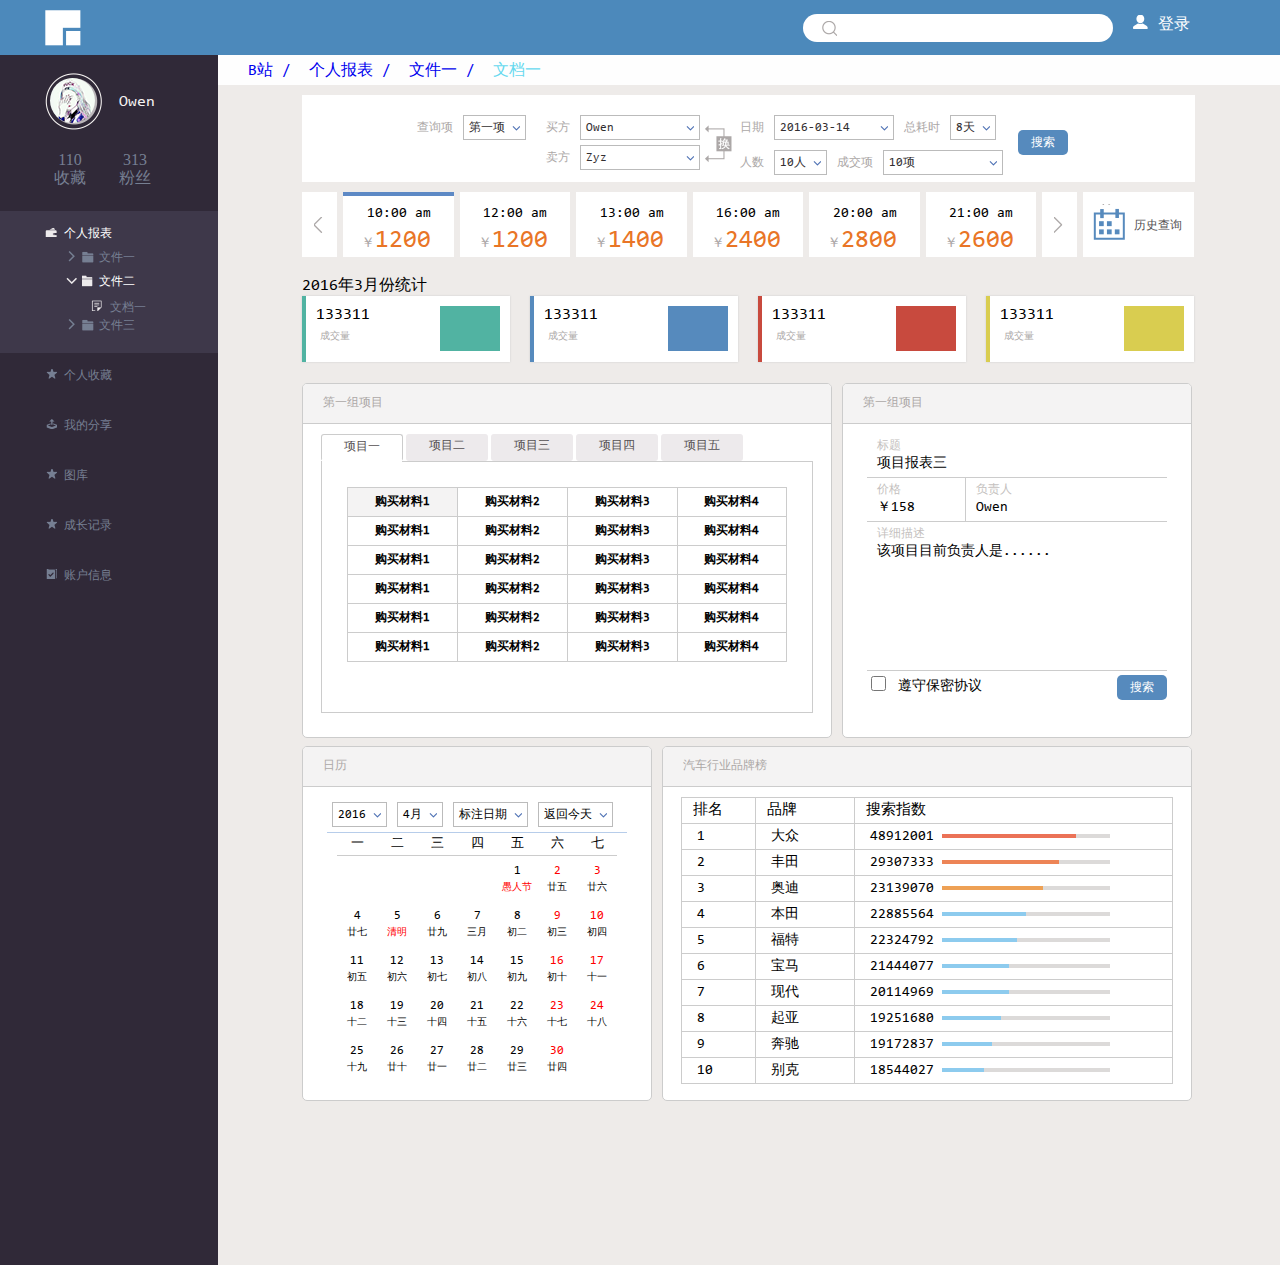
<file: demo9/index.html>
<!doctype html>
<html>
	<head>
		<title>task9</title>
		<meta charset="utf-8">
		<link rel="stylesheet" href="./css/index.css">
	</head>
	<body>
		<div class="container">
			<div class="header">
				<div class="logo"></div>
				<div class="sign-in clear-select">
					<a href="#">
						<div class="sign-user"></div>
						<span>登录</span>
					</a>
				</div>
				<div class="search-bar clear-select">
					<div class="search-magnifier" href="#"></div>
					<input class="search-input" type="text">
				</div>
			</div>

			<div class="left-side">
				<div class="left-side-header clearfix">
					<div class="avatar">
						<div class="avatar-wrap">
							<a class="avatar-img" href="#"></a>
						</div>
						
						<div class="avatar-name">
							<span>Owen</span>
						</div>
					</div>
					
					<div class="user-info clearfix">
						<a href="#" class="user-collection">
							110<br>收藏
						</a>
						<a href="#" class="user-fans">313<br>粉丝</a>	
					</div>

					<ul id="left-side-list" class="clearfix">
						<li class="list-module click-active">
							<a href="#">
								<h1 class="list-module-title-wrap">
									<span class="list-module-title-wrap-icon"></span>
									<span class="list-module-title">个人报表</span>
								</h1>
							</a>

							<ul class="folders-list">
								<li class="folders-list-module">
										<a href="#">
											<h1 class="folders-list-module-wrap">
													<span class="folders-list-module-wrap-icon-arrow"></span>
													<span class="folders-list-module-wrap-icon-folder"></span>
													<span class="folders-list-module-wrap-title">文件一</span>
											</h1>	
										</a>
										<ul class="file-list">
											
										</ul>
									</li>
								<li class="folders-list-module folder-active">
									<a href="#">
										<h1 class="folders-list-module-wrap">
											<span class="folders-list-module-wrap-icon-arrow"></span>
											<span class="folders-list-module-wrap-icon-folder"></span>
											<span class="folders-list-module-wrap-title">文件二</span>
										</h1>
									</a>
									<ul class="file-list">
										<li class="file-list-module">
											<a href="#"> 
												<h1 class="file-list-module-wrap">
													<span class="file-list-module-wrap-file"></span>
													<span class="file-list-module-wrap-title">文档一</span>
												</h1>
											</a>
										</li>
									</ul>
								</li>
								<li class="folders-list-module">
									<a href="#">
										<h1 class="folders-list-module-wrap">
											<span class="folders-list-module-wrap-icon-arrow"></span>
											<span class="folders-list-module-wrap-icon-folder"></span>
											<span class="folders-list-module-wrap-title">文件三</span>
										</h1>
									</a>
									<ul class="file-list">
										
									</ul>
								</li>
							</ul>
						</li>
						<li class="list-module">
							<a href="#">
								<h1 class="list-module-title-wrap">
									<span class="list-module-title-wrap-icon icon-collect"></span>
									<span class="list-module-title">个人收藏</span>
								</h1>
							</a>
						</li>
						<li class="list-module">
							<a href="#">
								<h1 class="list-module-title-wrap">
									<span class="list-module-title-wrap-icon icon-share"></span>
									<span class="list-module-title">我的分享</span>
								</h1>
							</a>
						</li>
						<li class="list-module">
							<a href="#">
								<h1 class="list-module-title-wrap">
									<span class="list-module-title-wrap-icon icon-collect"></span>
									<span class="list-module-title">图库</span>
								</h1>
							</a>
						</li>
						<li class="list-module">
							<a href="#">
								<h1 class="list-module-title-wrap">
									<span class="list-module-title-wrap-icon icon-collect"></span>
									<span class="list-module-title">成长记录</span>
								</h1>
							</a>
						</li>
						<li class="list-module">
							<a href="#">
								<h1 class="list-module-title-wrap">
									<span class="list-module-title-wrap-icon icon-account"></span>
									<span class="list-module-title">账户信息</span>
								</h1>
							</a>
						</li>
					</ul>
				</div>
			</div>
			<div class="content">
				<div class="task-process">
					<ul class="task-process-list">
						<li>
							<a href="#">
								<h1>B站 / &nbsp</h1>
							</a>
						</li>
						<li>
							<a href="#">
								<h1>个人报表 / &nbsp</h1>
							</a>
						</li>
						<li>
							<a href="#">
								<h1>文件一 / &nbsp</h1>
							</a>
						</li>
						<li class="task-process-active">
							<a href="#">
								<h1>文档一</h1>
							</a>
						</li>
					</ul>
				</div>

				<div class="task-search clear-select">
					<ul class="task-search-wrap">
						<li class="chose-search">
							<div class="select-block clearfix">
								<span>查询项</span>
								<div class="select">
									<a class="select-arrow" href="#"></a>
									<h1>第一项</h1>
									<ul class="select-list">
										<li></li>
									</ul>
								</div>
							</div>
						</li>
						<li class="chose-search">
							<div class="select-block clearfix">
								<span>买方</span>
								<div class="select select-user">
									<a class="select-arrow" href="#"></a>
									<h1>Owen</h1>
									<ul class="select-list">
										<li></li>
									</ul>
								</div>
							</div>
							<div class="select-block clearfix">
								<span>卖方</span>
								<div class="select select-user">
									<a class="select-arrow" href="#"></a>
									<h1>Zyz</h1>
									<ul class="select-list">
										<li></li>
									</ul>
								</div>
							</div>
							<div class="chose-search-change"></div>
						</li>
						<li class="chose-search" style="margin-left: 30px;">
							<div class="select-block clearfix" style="float:left">
								<span>日期</span>
								<div class="select select-user">
									<a class="select-arrow" href="#"></a>
									<h1>2016-03-14</h1>
									<ul class="select-list">
										<li></li>
									</ul>
								</div>
							</div>
							<div class="select-block clearfix" style="float:left">
								<span>总耗时</span>
								<div class="select">
									<a class="select-arrow" href="#"></a>
									<h1>8天</h1>
									<ul class="select-list">
										<li></li>
									</ul>
								</div>
							</div>
							<br>
							<div class="select-block clearfix" style="float:left">
								<span>人数</span>
								<div class="select">
									<a class="select-arrow" href="#"></a>
									<h1>10人</h1>
									<ul class="select-list">
										<li></li>
									</ul>
								</div>
							</div>
							<div class="select-block clearfix" style="float:left">
								<span>成交项</span>
								<div class="select   select-user">
									<a class="select-arrow" href="#"></a>
									<h1>10项</h1>
									<ul class="select-list">
										<li></li>
									</ul>
								</div>
							</div>
						</li>
						<li class="chose-search">
							<form action="#">
								<input class="chose-search-btn" type="button" value="搜索">
							</form>
						</li>
					</ul>
				</div>

				<div class="task-calendar">
					<div class="task-calendar-arrow">
						<a href="#" class="left-arrow"></a>
					</div>

					<div class="task-calendar-block">
						<a href="#">
							<div class="task-calendar-block-border block-active"></div>
							<div class="task-calendar-block-wrap">
								<h1>10:00 am</h1>	
								<h2>￥<span>1200</span></h2>
							</div>
						</a>
					</div>

					<div class="task-calendar-block">
						<a href="#">
							<div class="task-calendar-block-border"></div>
							<div class="task-calendar-block-wrap">
								<h1>12:00 am</h1>	
								<h2>￥<span>1200</span></h2>
							</div>
						</a>
					</div>

					<div class="task-calendar-block">
						<a href="#">
							<div class="task-calendar-block-border"></div>
							<div class="task-calendar-block-wrap">
								<h1>13:00 am</h1>	
								<h2>￥<span>1400</span></h2>
							</div>
						</a>
					</div>

					<div class="task-calendar-block">
						<a href="#">
							<div class="task-calendar-block-border"></div>
							<div class="task-calendar-block-wrap">
								<h1>16:00 am</h1>	
								<h2>￥<span>2400</span></h2>
							</div>
						</a>
					</div>

					<div class="task-calendar-block">
						<a href="#">
							<div class="task-calendar-block-border"></div>
							<div class="task-calendar-block-wrap">
								<h1>20:00 am</h1>	
								<h2>￥<span>2800</span></h2>
							</div>
						</a>
					</div>

					<div class="task-calendar-block">
						<a href="#">
							<div class="task-calendar-block-border"></div>
							<div class="task-calendar-block-wrap">
								<h1>21:00 am</h1>	
								<h2>￥<span>2600</span></h2>
							</div>
						</a>
					</div>

					<div class="task-calendar-arrow" style="margin-left: 6px;">
						<a href="#" class="right-arrow"></a>
					</div>

					<div class="task-calendar-block">
						<div class="task-calendar-history">
							<a href="#">
								<div class="history"></div>
								<span class="search-history">历史查询</span>
							</a>
						</div>
					</div>
				</div>

				<div class="task-count clear-select">
					<h1 style="font-weight: 500;">2016年3月份统计</h1>
					<div class="task-count-block" style="background:#51B3A2;">
						<div class="task-count-border"></div>
						<div class="task-count-bolck">
							<div class="count-content">
								<h1>133311</h1>
								<h2>成交量</h2>
							</div>
							<div class="color-bolck" style="background:#51B3A2;"></div>
						</div>
					</div>
					<div class="task-count-block" style="background:#568ABD;">
						<div class="task-count-border"></div>
						<div class="task-count-bolck">
							<div class="count-content">
								<h1>133311</h1>
								<h2>成交量</h2>
							</div>
							<div class="color-bolck" style="background:#568ABD;"></div>
						</div>
					</div>
					<div class="task-count-block" style="background:#C84A3E;">
						<div class="task-count-border"></div>
						<div class="task-count-bolck">
							<div class="count-content">
								<h1>133311</h1>
								<h2>成交量</h2>
							</div>
							<div class="color-bolck" style="background:#C84A3E;"></div>
						</div>
					</div>
					<div class="task-count-block" style="background:#D9CD50;margin:0">
						<div class="task-count-border"></div>
						<div class="task-count-bolck">
							<div class="count-content">
								<h1>133311</h1>
								<h2>成交量</h2>
							</div>
							<div class="color-bolck" style="background:#D9CD50;"></div>
						</div>
					</div>
				</div>

				<div class="task-content clear-select">
					<div class="task-table1 clear-select" style="margin-right: 10px;">
						<div class="task-table-wrap">
							<h1>第一组项目</h1>
						</div>
						<div class="task-table1-content">
							<ul class="task-table-tabs">
								<a href="#">
									<li class="tabs-active">项目一</li>
								</a>
								<a href="#">
									<li>项目二</li>
								</a>
								<a href="#">
									<li>项目三</li>
								</a>
								<a href="#">
									<li>项目四</li>
								</a>
								<a href="#">
									<li>项目五</li>
								</a>
							</ul>
							<ul class="task-table-content-wrap">
								<li>
									<table>
										<tbody>
											<tr>
												<td class="td-active">购买材料1</td>
												<td>购买材料2</td>
												<td>购买材料3</td>
												<td>购买材料4</td>
											</tr>
											<tr>
												<td>购买材料1</td>
												<td>购买材料2</td>
												<td>购买材料3</td>
												<td>购买材料4</td>
											</tr>
											<tr>
												<td>购买材料1</td>
												<td>购买材料2</td>
												<td>购买材料3</td>
												<td>购买材料4</td>
											</tr>
											<tr>
												<td>购买材料1</td>
												<td>购买材料2</td>
												<td>购买材料3</td>
												<td>购买材料4</td>
											</tr>
											<tr>
												<td>购买材料1</td>
												<td>购买材料2</td>
												<td>购买材料3</td>
												<td>购买材料4</td>
											</tr>
											<tr>
												<td>购买材料1</td>
												<td>购买材料2</td>
												<td>购买材料3</td>
												<td>购买材料4</td>
											</tr>
										</tbody>
									</table>
								</li>
							</ul>							
						</div>
					</div>
					<div class="task-table2 clear-select" >
						<div class="task-table-wrap">
							<h1>第一组项目</h1>
						</div>
						
						<div class="task-table2-content">
							<div class="task-table2-content-title">
								<h1>标题</h1>
								<h2>项目报表三</h2>
							</div>

							<div class="task-table2-content-bar clearfix">
								<div class="bar-cell-l">
									<h1>价格</h1>
									<h2>￥158</h2>
								</div>
								<div class="bar-cell-r">
									<h1>负责人</h1>
									<h2>Owen</h2>								
								</div>
							</div>

							<div class="task-table2-content-con clearfix">
								<h1>详细描述</h1>
								<p contenteditable="true">该项目目前负责人是......</p>
							</div>
							
							<div class="task-table2-content-footer clearfix">
								<form action="#">
									<label>
										<input type="checkbox" name="isObserve">
										<span>遵守保密协议</span>
									</label>
									<input type="button" class="chose-search-btn" value="搜索">
								</form>
							</div>
						</div>
					</div>

					<div class="task-table2 clear-select" style="margin: 8px 10px 0 0">
						<div class="task-table-wrap">
							<h1>日历</h1>
						</div>
						<div class="task-table2-content" style="padding:10px 24px 13px">
							<ul class="task-table3-title clearfix">
								<li>
									<div class="select-block clearfix">
										<div class="select">
											<a class="select-arrow" href="#"></a>
											<h1>2016</h1>
											<ul class="select-list">
												<li></li>
											</ul>
										</div>
									</div>
								</li>
								<li>
									<div class="select-block clearfix">
										<div class="select">
											<a class="select-arrow" href="#"></a>
											<h1>4月</h1>
											<ul class="select-list">
												<li></li>
											</ul>
										</div>
									</div>
								</li>
								<li>
									<div class="select-block clearfix">
										<div class="select">
											<a class="select-arrow" href="#"></a>
											<h1>标注日期</h1>
											<ul class="select-list">
												<li></li>
											</ul>
										</div>
									</div>
								</li>
								<li>
									<div class="select-block clearfix">
										<div class="select">
											<a class="select-arrow" href="#"></a>
											<h1>返回今天</h1>
											<ul class="select-list">
												<li></li>
											</ul>
										</div>
									</div>
								</li>
							</ul>
							<div class="task-table3-body">
								<table>
									<tbody>
										<tr class="table-title">
											<td>一</td>
											<td>二</td>
											<td>三</td>
											<td>四</td>
											<td>五</td>
											<td>六</td>
											<td>七</td>
										</tr>
										<tr>
											<td></td>
											<td></td>
											<td></td>
											<td></td>
											<td>
												<h1>1</h1>
												<span class="holiday">愚人节</span>
											</td>
											<td>
												<h1 class="holiday">2</h1>
												<span>廿五</span>
											</td>
											<td>
												<h1 class="holiday">3</h1>
												<span>廿六</span>
											</td>
										</tr>
										<tr>
											<td>
												<h1>4</h1>
												<span>廿七</span>
											</td>
											<td>
												<h1>5</h1>
												<span class="holiday">清明</span>
											</td>
											<td>
												<h1>6</h1>
												<span>廿九</span>
											</td>
											<td>
												<h1>7</h1>
												<span>三月</span>
											</td>
											<td>
												<h1>8</h1>
												<span>初二</span>
											</td>
											<td>
												<h1 class="holiday">9</h1>
												<span>初三</span>
											</td>
											<td>
												<h1 class="holiday">10</h1>
												<span>初四</span>
											</td>
										</tr>
										<tr>
											<td>
												<h1>11</h1>
												<span>初五</span>
											</td>
											<td>
												<h1>12</h1>
												<span>初六</span>
											</td>
											<td>
												<h1>13</h1>
												<span>初七</span>
											</td>
											<td>
												<h1>14</h1>
												<span>初八</span>
											</td>
											<td>
												<h1>15</h1>
												<span>初九</span>
											</td>
											<td>
												<h1 class="holiday">16</h1>
												<span>初十</span>
											</td>
											<td>
												<h1 class="holiday">17</h1>
												<span>十一</span>
											</td>
										</tr>
										<tr>
											<td>
												<h1>18</h1>
												<span>十二</span>
											</td>
											<td>
												<h1>19</h1>
												<span>十三</span>
											</td>
											<td>
												<h1>20</h1>
												<span>十四</span>
											</td>
											<td>
												<h1>21</h1>
												<span>十五</span>
											</td>
											<td>
												<h1>22</h1>
												<span>十六</span>
											</td>
											<td>
												<h1 class="holiday">23</h1>
												<span>十七</span>
											</td>
											<td>
												<h1 class="holiday">24</h1>
												<span>十八</span>
											</td>
										</tr>
										<tr>
											<td>
												<h1>25</h1>
												<span>十九</span>
											</td>
											<td>
												<h1>26</h1>
												<span>廿十</span>
											</td>
											<td>
												<h1>27</h1>
												<span>廿一</span>
											</td>
											<td>
												<h1>28</h1>
												<span>廿二</span>
											</td>
											<td>
												<h1>29</h1>
												<span>廿三</span>
											</td>
											<td>
												<h1 class="holiday">30</h1>
												<span>廿四</span>
											</td>
											<td></td>
										</tr>
									</tbody>
								</table>
							</div>							
						</div>
					</div>
					<div class="task-table1 clear-select" style="margin-top:8px">
						<div class="task-table-wrap">
							<h1>汽车行业品牌榜</h1>
						</div>
						<div class="task-table1-content">
							<table class="vehicle-table">
								<tr class="vehicle-table-title">
									<th class="vehicle-table-cell1">排名</th>
									<th class="vehicle-table-cell2">品牌</th>
									<th class="vehicle-table-cell3">搜索指数</th>
								</tr>
								<tr>
									<td class="vehicle-table-cell1">1</td>
									<td class="vehicle-table-cell2">大众</td>
									<td class="vehicle-table-cell3">
										48912001
										<span class="vehicle-table-process">
											<span class="vehicle-table-f-process" style="width: 80%;background:#eb7257"></span>
										</span>
									</td>
								</tr>
								<tr>
									<td class="vehicle-table-cell1">2</td>
									<td class="vehicle-table-cell2">丰田</td>
									<td class="vehicle-table-cell3">
										29307333
										<span class="vehicle-table-process">
											<span class="vehicle-table-f-process" style="width: 70%;background:#ed8456"></span>
										</span>
									</td>
								</tr>
								<tr>
									<td class="vehicle-table-cell1">3</td>
									<td class="vehicle-table-cell2">奥迪</td>
									<td class="vehicle-table-cell3">
										23139070
										<span class="vehicle-table-process">
											<span class="vehicle-table-f-process" style="width: 60%;background:#eea155"></span>
										</span>
									</td>
								</tr>
								<tr>
									<td class="vehicle-table-cell1">4</td>
									<td class="vehicle-table-cell2">本田</td>
									<td class="vehicle-table-cell3">
										22885564
										<span class="vehicle-table-process">
											<span class="vehicle-table-f-process" style="width: 50%;background:#8dcbee"></span>
										</span>
									</td>
								</tr>
								<tr>
									<td class="vehicle-table-cell1">5</td>
									<td class="vehicle-table-cell2">福特</td>
									<td class="vehicle-table-cell3">
										22324792
										<span class="vehicle-table-process">
											<span class="vehicle-table-f-process" style="width: 45%;background:#8dcbee"></span>
										</span>
									</td>
								</tr>
								<tr>
									<td class="vehicle-table-cell1">6</td>
									<td class="vehicle-table-cell2">宝马</td>
									<td class="vehicle-table-cell3">
										21444077
										<span class="vehicle-table-process">
											<span class="vehicle-table-f-process" style="width: 40%;background:#8dcbee"></span>
										</span>
									</td>
								</tr>
								<tr>
									<td class="vehicle-table-cell1">7</td>
									<td class="vehicle-table-cell2">现代</td>
									<td class="vehicle-table-cell3">
										20114969
										<span class="vehicle-table-process">
											<span class="vehicle-table-f-process" style="width: 40%;background:#8dcbee"></span>
										</span>
									</td>
								</tr>
								<tr>
									<td class="vehicle-table-cell1">8</td>
									<td class="vehicle-table-cell2">起亚</td>
									<td class="vehicle-table-cell3">
										19251680
										<span class="vehicle-table-process">
											<span class="vehicle-table-f-process" style="width: 35%;background:#8dcbee"></span>
										</span>
									</td>
								</tr>
								<tr>
									<td class="vehicle-table-cell1">9</td>
									<td class="vehicle-table-cell2">奔驰</td>
									<td class="vehicle-table-cell3">
										19172837
										<span class="vehicle-table-process">
											<span class="vehicle-table-f-process" style="width: 30%;background:#8dcbee"></span>
										</span>
									</td>
								</tr>
								<tr>
									<td class="vehicle-table-cell1">10</td>
									<td class="vehicle-table-cell2">别克</td>
									<td class="vehicle-table-cell3">
										18544027
										<span class="vehicle-table-process">
											<span class="vehicle-table-f-process" style="width: 25%;background:#8dcbee"></span>
										</span>
									</td>
								</tr>
							</table>
						</div>
					</div>
				</div>
			</div>
		</div>
	</body>
</html>
</file>
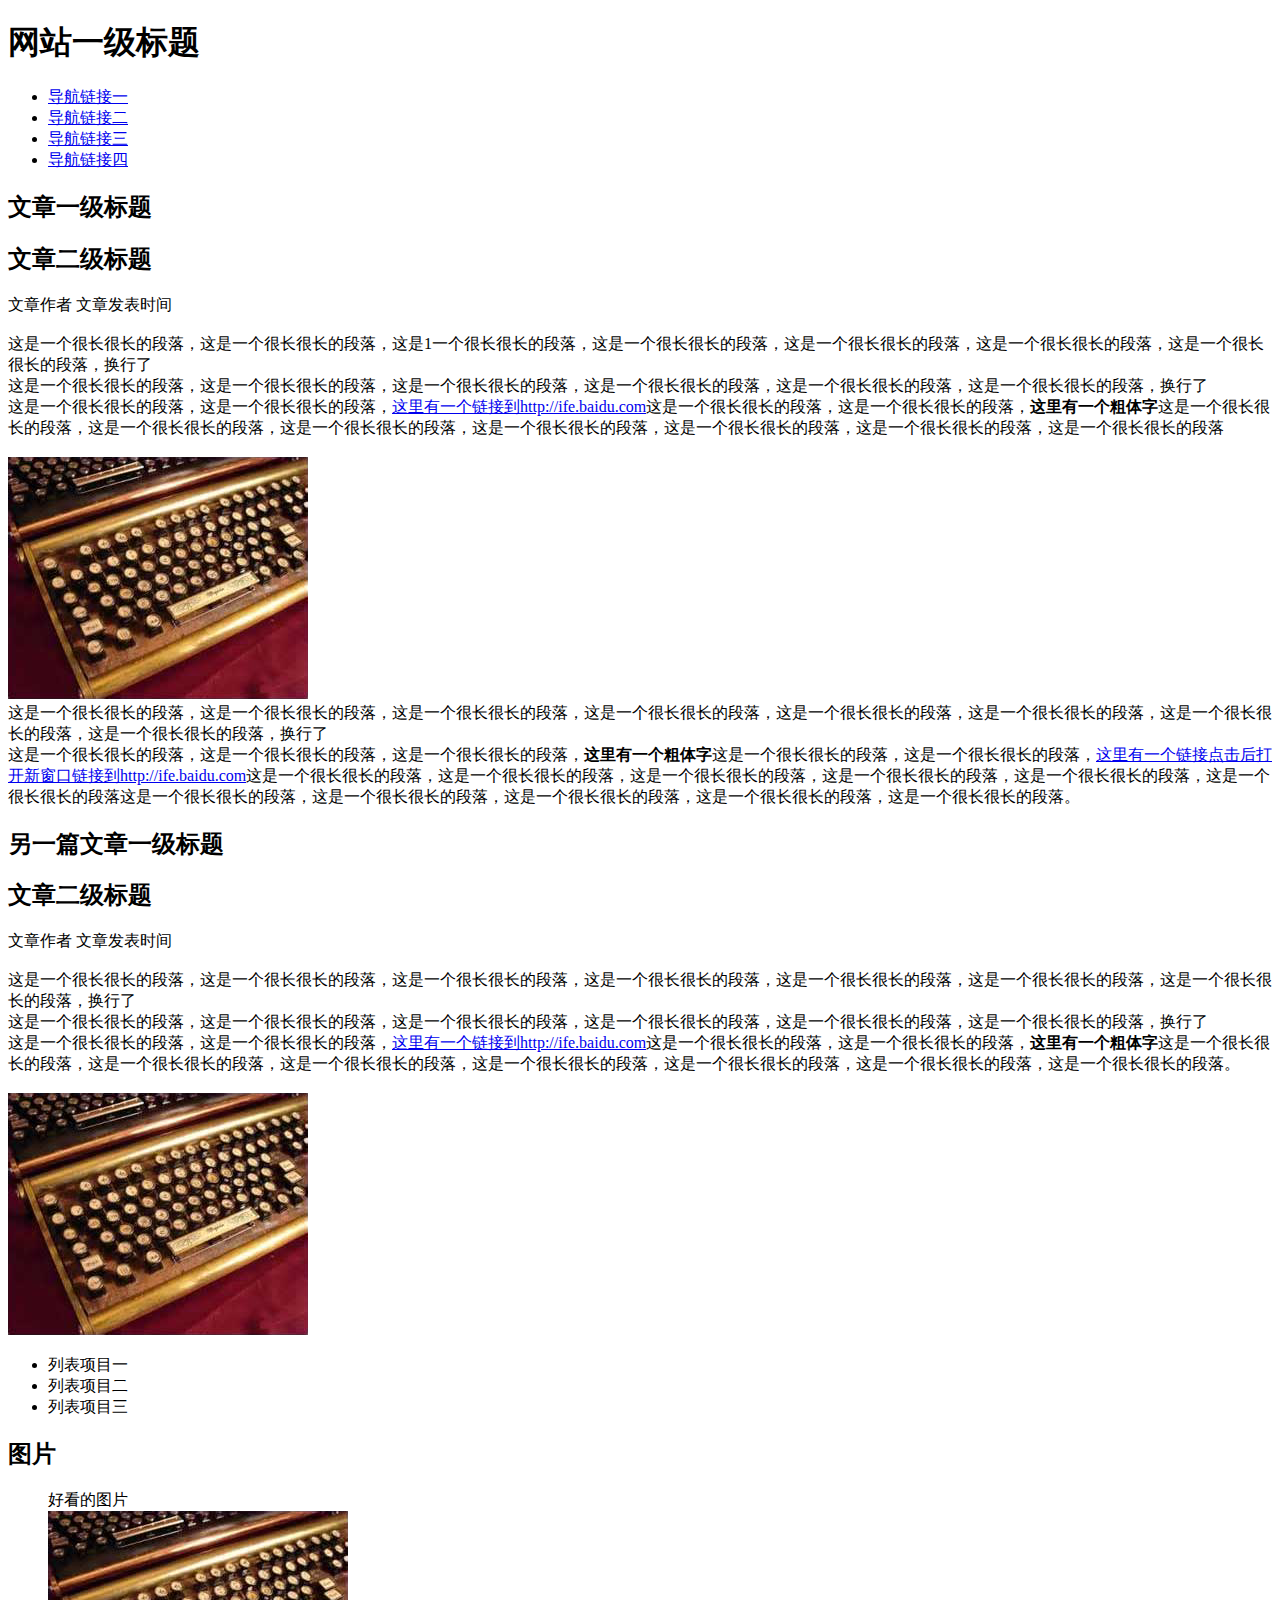
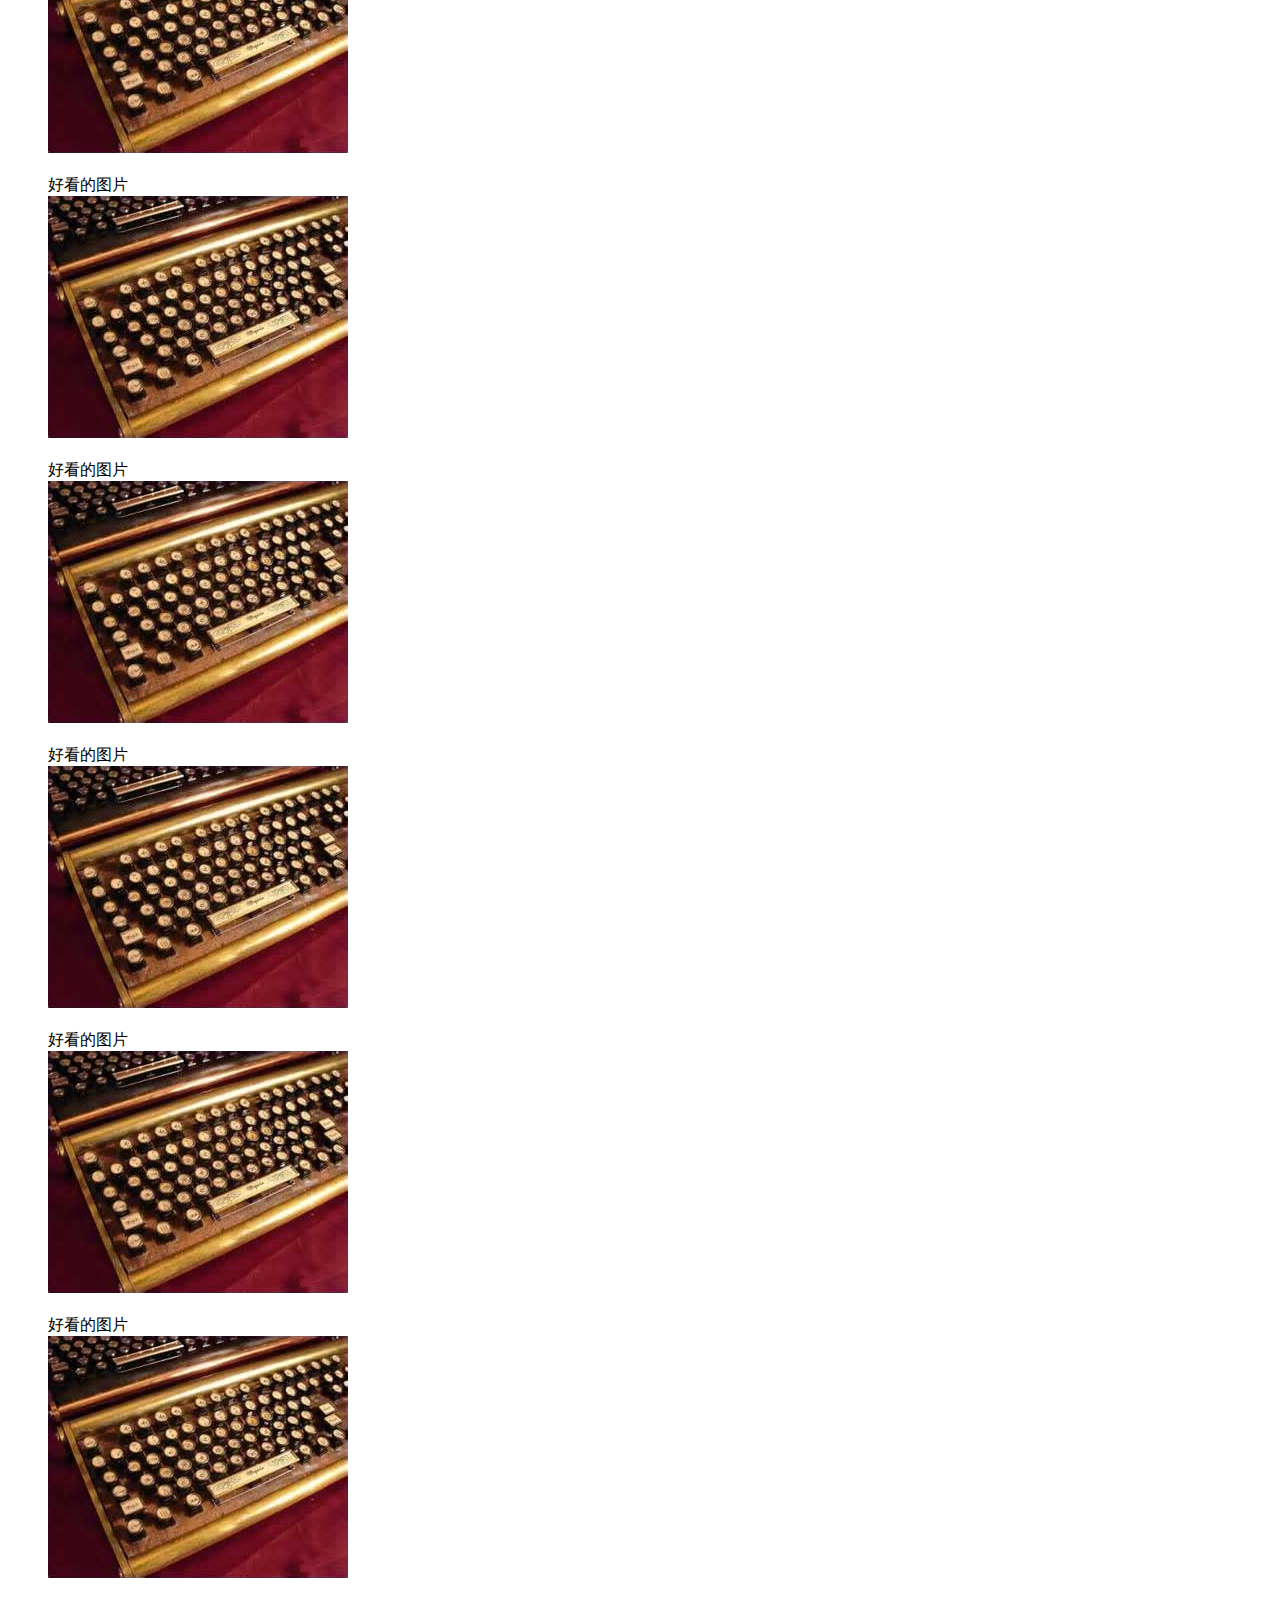
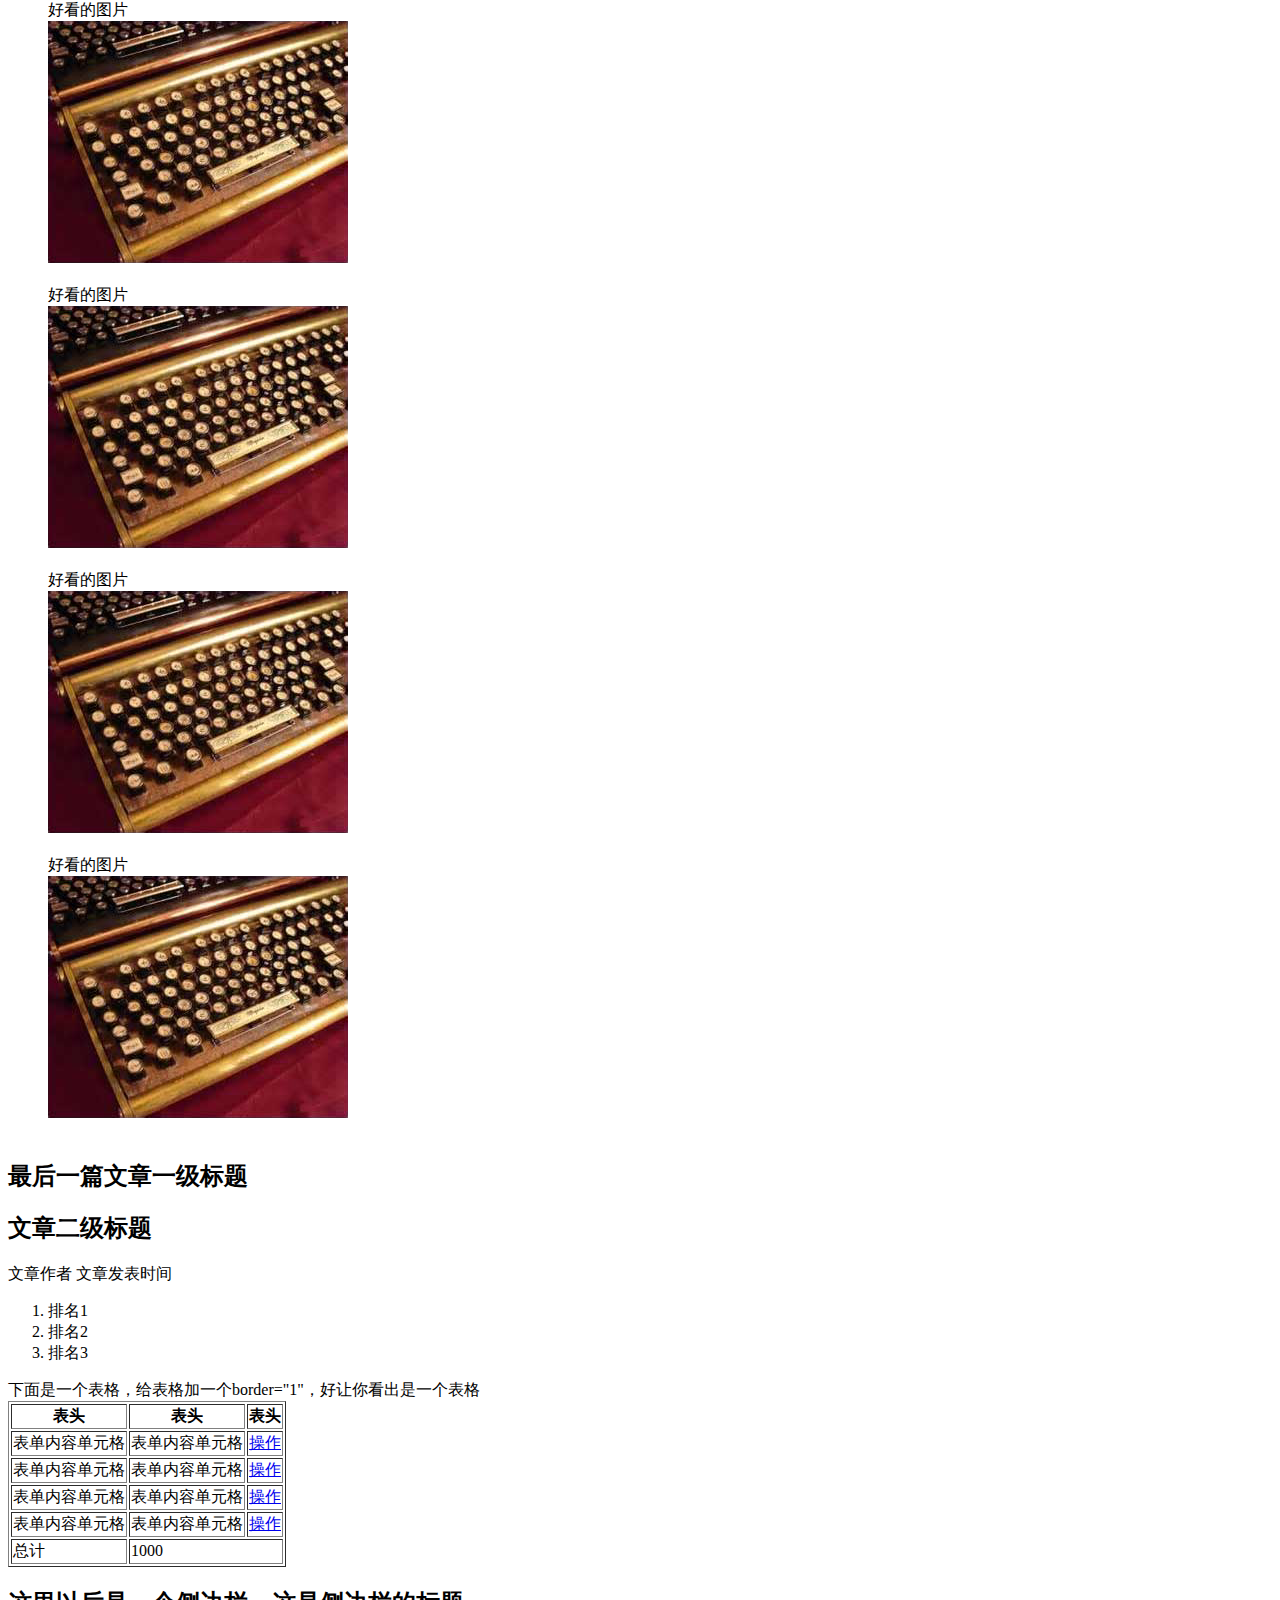
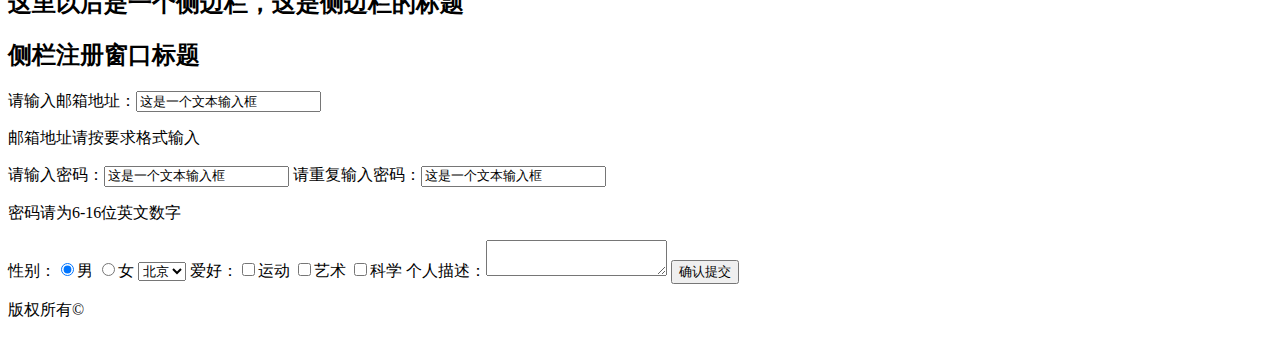
<file: task1/demo1/index.html>
﻿<!DOCTYPE html>
<html>
<head>
	<meta charset="UTF-8">	
	<title></title>
</head>
<body>
<h1>网站一级标题</h1>
<ul id="list1">
	<li><a href="#">导航链接一</a></li>
	<li><a href="#">导航链接二</a></li>
	<li><a href="#">导航链接三</a></li>
	<li><a href="#">导航链接四</a></li>
</ul>
<h2>文章一级标题</h2>
<h2>文章二级标题</h2>
<div>
	<span>文章作者</span>
	<span>文章发表时间</span>
</div></br>
<div><span>这是一个很长很长的段落，这是一个很长很长的段落，这是1一个很长很长的段落，这是一个很长很长的段落，这是一个很长很长的段落，这是一个很长很长的段落，这是一个很长很长的段落，换行了</span></br><span>这是一个很长很长的段落，这是一个很长很长的段落，这是一个很长很长的段落，这是一个很长很长的段落，这是一个很长很长的段落，这是一个很长很长的段落，换行了</span></br><span>这是一个很长很长的段落，这是一个很长很长的段落，<a href="http://ife.baidu.com">这里有一个链接到http://ife.baidu.com</a>这是一个很长很长的段落，这是一个很长很长的段落，<strong>这里有一个粗体字</strong>这是一个很长很长的段落，这是一个很长很长的段落，这是一个很长很长的段落，这是一个很长很长的段落，这是一个很长很长的段落，这是一个很长很长的段落，这是一个很长很长的段落</span></div></br>
<img src="image/1.png" />
<div><span>这是一个很长很长的段落，这是一个很长很长的段落，这是一个很长很长的段落，这是一个很长很长的段落，这是一个很长很长的段落，这是一个很长很长的段落，这是一个很长很长的段落，这是一个很长很长的段落，换行了</span></br><span>这是一个很长很长的段落，这是一个很长很长的段落，这是一个很长很长的段落，<strong>这里有一个粗体字</strong>这是一个很长很长的段落，这是一个很长很长的段落，<a target="-blank" href="http://ife.baidu.com">这里有一个链接点击后打开新窗口链接到http://ife.baidu.com</a>这是一个很长很长的段落，这是一个很长很长的段落，这是一个很长很长的段落，这是一个很长很长的段落，这是一个很长很长的段落，这是一个很长很长的段落这是一个很长很长的段落，这是一个很长很长的段落，这是一个很长很长的段落，这是一个很长很长的段落，这是一个很长很长的段落。</span></div>
<h2>另一篇文章一级标题</h2>
<h2>文章二级标题</h2>
<div>
	<span>文章作者</span>
	<span>文章发表时间</span>
</div></br>
<div><span>这是一个很长很长的段落，这是一个很长很长的段落，这是一个很长很长的段落，这是一个很长很长的段落，这是一个很长很长的段落，这是一个很长很长的段落，这是一个很长很长的段落，换行了</span></br><span>这是一个很长很长的段落，这是一个很长很长的段落，这是一个很长很长的段落，这是一个很长很长的段落，这是一个很长很长的段落，这是一个很长很长的段落，换行了</span></br><span>这是一个很长很长的段落，这是一个很长很长的段落，<a href="http://ife.baidu.com">这里有一个链接到http://ife.baidu.com</a>这是一个很长很长的段落，这是一个很长很长的段落，<strong>这里有一个粗体字</strong>这是一个很长很长的段落，这是一个很长很长的段落，这是一个很长很长的段落，这是一个很长很长的段落，这是一个很长很长的段落，这是一个很长很长的段落，这是一个很长很长的段落。</span></div></br>
<img src="image/1.png" />
<ul>
	<li>列表项目一</li>
	<li>列表项目二</li>
	<li>列表项目三</li>
</ul>
<h2>图片</h2>
<ul>
	<li style="list-style: none">
		<span>好看的图片</span></br>
		<img src="image/1.png" />
	</li></br>
	<li style="list-style: none">
		<span>好看的图片</span></br>
		<img src="image/1.png" />
	</li></br>
	<li style="list-style: none">
		<span>好看的图片</span></br>
		<img src="image/1.png" />
	</li></br>
	<li style="list-style: none">
		<span>好看的图片</span></br>
		<img src="image/1.png" />
	</li></br>
	<li style="list-style: none">
		<span>好看的图片</span></br>
		<img src="image/1.png" />
	</li></br>
	<li style="list-style: none">
		<span>好看的图片</span></br>
		<img src="image/1.png" />
	</li></br>
	<li style="list-style: none">
		<span>好看的图片</span></br>
		<img src="image/1.png" />
	</li></br>
	<li style="list-style: none">
		<span>好看的图片</span></br>
		<img src="image/1.png" />
	</li></br>
	<li style="list-style: none">
		<span>好看的图片</span></br>
		<img src="image/1.png" />
	</li></br>
	<li style="list-style: none">
		<span>好看的图片</span></br>
		<img src="image/1.png" />
	</li></br>
</ul>
<h2>最后一篇文章一级标题</h2>
<h2>文章二级标题</h2>
<span>文章作者</span>
<span>文章发表时间</span>
<ol>
	<li>排名1</li>
	<li>排名2</li>
	<li>排名3</li>
</ol>
<span>下面是一个表格，给表格加一个border="1"，好让你看出是一个表格</span>
<table border="1">
	<tr><th>表头</th><th>表头</th><th>表头</th></tr>
	<tr><td>表单内容单元格</td><td>表单内容单元格</td><td><a href="#">操作</a></td></tr>
	<tr><td>表单内容单元格</td><td>表单内容单元格</td><td><a href="#">操作</a></td></tr>
	<tr><td>表单内容单元格</td><td>表单内容单元格</td><td><a href="#">操作</a></td></tr>
	<tr><td>表单内容单元格</td><td>表单内容单元格</td><td><a href="#">操作</a></td></tr>
	<tr><td>总计</td><td colspan="2">1000</td></tr>
</table>
<div>
	<h2>这里以后是一个侧边栏，这是侧边栏的标题</h2>
	<h2>侧栏注册窗口标题</h2>
	请输入邮箱地址：<input type="text" value="这是一个文本输入框" />
	<p>邮箱地址请按要求格式输入</p>
	请输入密码：<input type="text" value="这是一个文本输入框" />
	请重复输入密码：<input type="text" value="这是一个文本输入框" />
	<p>密码请为6-16位英文数字</p>
	性别：<input type="radio" value="男" checked="checked" />男
		  <input type="radio" value="女" />女
		  <select>
		  	<option>北京</option>
		  	<option>广州</option>
		  	<option>上海</option>
		  </select>
	爱好：<input type="checkbox" value="运动">运动
		  <input type="checkbox" value="艺术">艺术
		  <input type="checkbox" value="科学">科学
	个人描述：<textarea></textarea>
	<input type="button" value="确认提交" />
	<p>版权所有&copy</p>
</div>
</body>
</html>
</file>
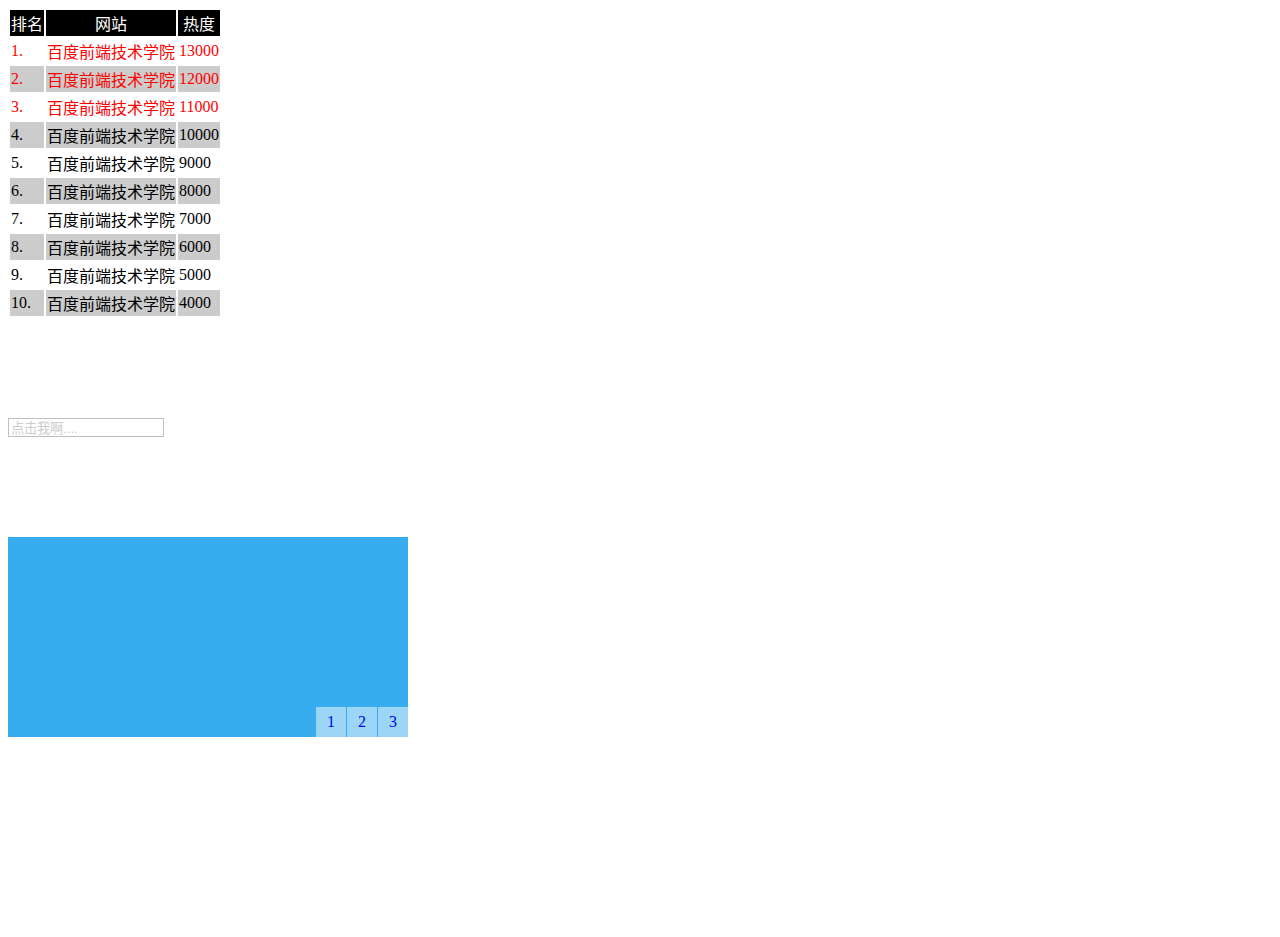
<file: task1/demo12/index.html>
<!--
/***********************************************\

    @author:    杨亚洲;
    @github:    github.com/allenyangfly;
    @mail：      allenyang1995@outlook.com;
    @qq:        827883530;

\************************************************/
-->



<!DOCTYPE html>
<html lang="zh-cn">
<head>
<meta charset="UTF-8">
 <title>demo12</title>
<link href="css/index.css" rel="stylesheet">
</head>
<body>
<table id="top-table">
    <thead>
        <tr>
            <th>排名</th>
            <th>网站</th>
            <th>热度</th>
        </tr>
    </thead>
    <tbody>
        <tr>
            <td>1.</td>
            <td>百度前端技术学院</td>
            <td>13000</td>
        </tr>
        <tr>
            <td>2.</td>
            <td>百度前端技术学院</td>
            <td>12000</td>
        </tr>
        <tr>
            <td>3.</td>
            <td>百度前端技术学院</td>
            <td>11000</td>
        </tr>
        <tr>
            <td>4.</td>
            <td>百度前端技术学院</td>
            <td>10000</td>
        </tr>
        <tr>
            <td>5.</td>
            <td>百度前端技术学院</td>
            <td>9000</td>
        </tr>
        <tr>
            <td>6.</td>
            <td>百度前端技术学院</td>
            <td>8000</td>
        </tr>
        <tr>
            <td>7.</td>
            <td>百度前端技术学院</td>
            <td>7000</td>
        </tr>
        <tr>
            <td>8.</td>
            <td>百度前端技术学院</td>
            <td>6000</td>
        </tr>
        <tr>
            <td>9.</td>
            <td>百度前端技术学院</td>
            <td>5000</td>
        </tr>
        <tr>
            <td>10.</td>
            <td>百度前端技术学院</td>
            <td>4000</td>
        </tr>
    </tbody>
</table>

<input type="text" value="点击我啊...." id="content-inp">

<section id="banner">
    <ul class="banner-img">
        <li id="tab1"></li>
        <li id="tab2"></li>
        <li id="tab3"></li>
    </ul>
    <ol class="banner-btn"> 
        <li><a href="#tab1" >1</a></li>
        <li><a href="#tab2">2</a></li>
        <li><a href="#tab3">3</a></li>
    </ol>
</section>
</body>
</html>
</file>
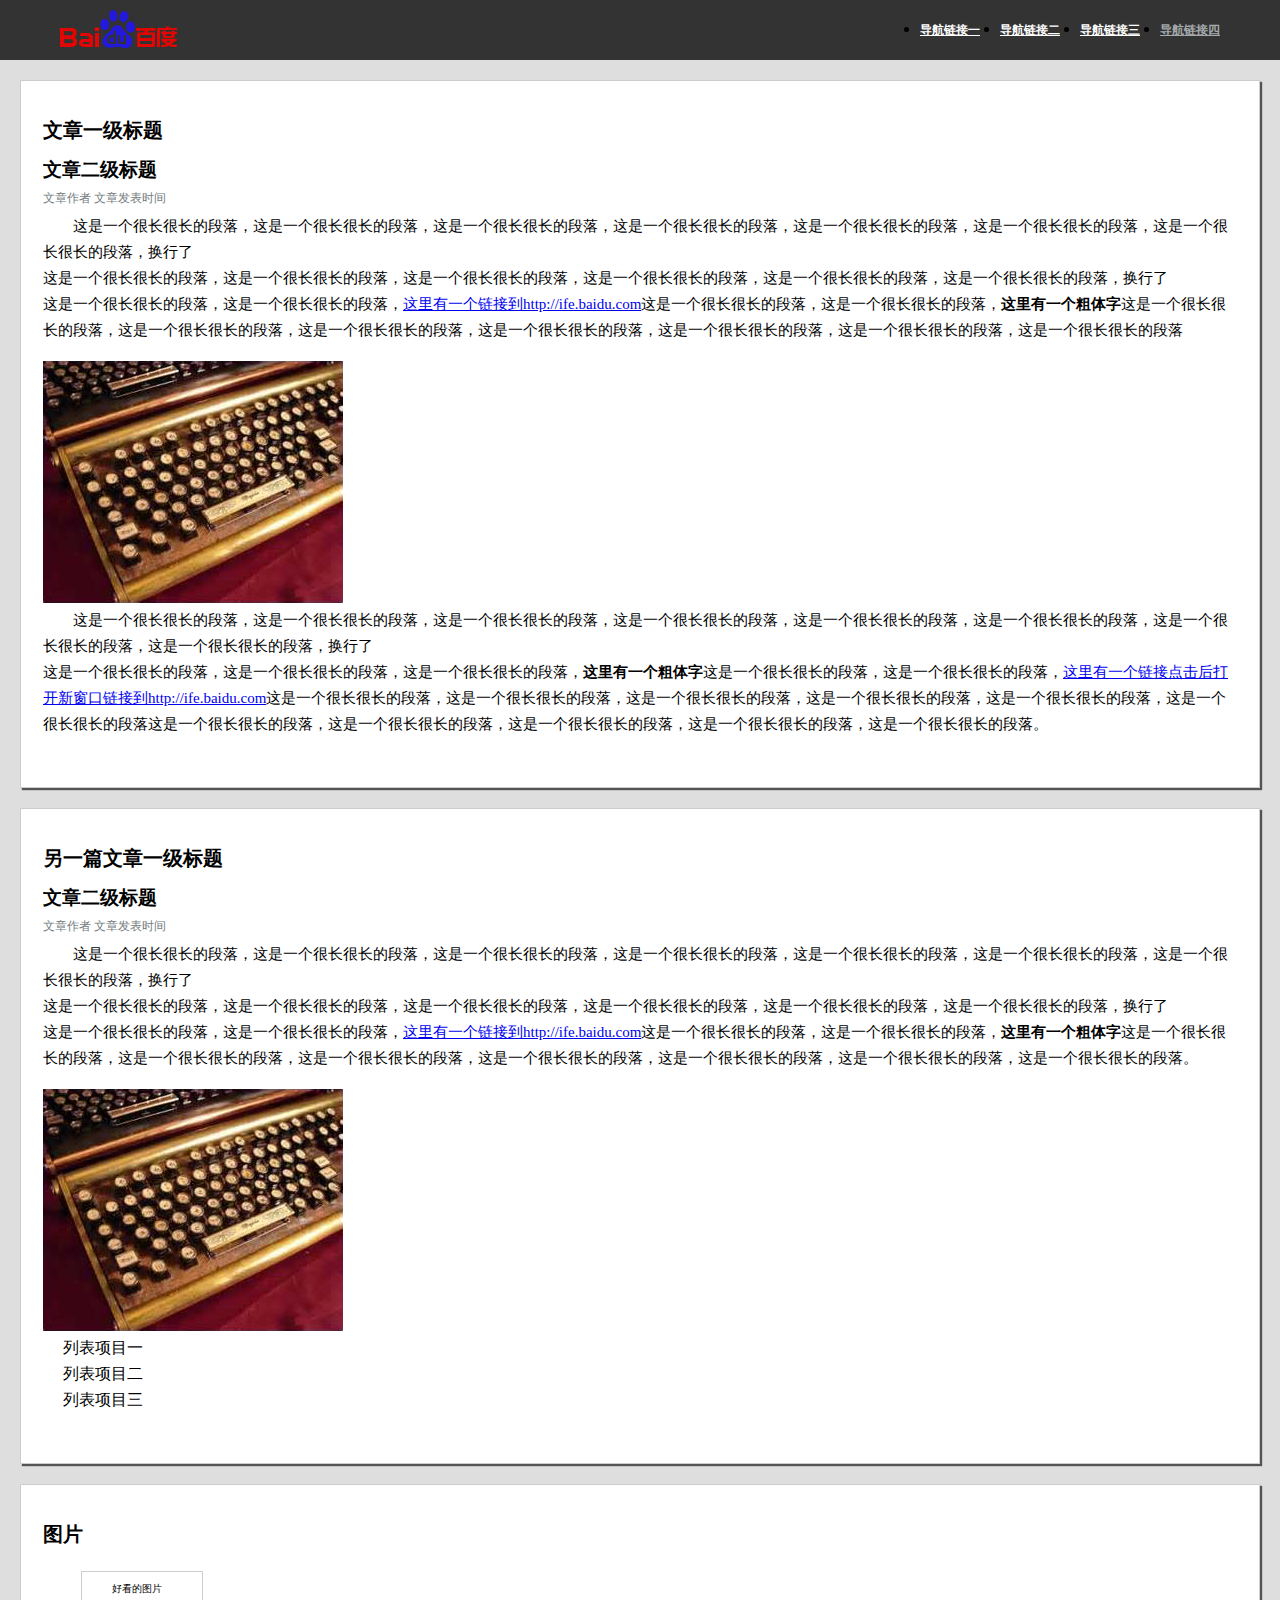
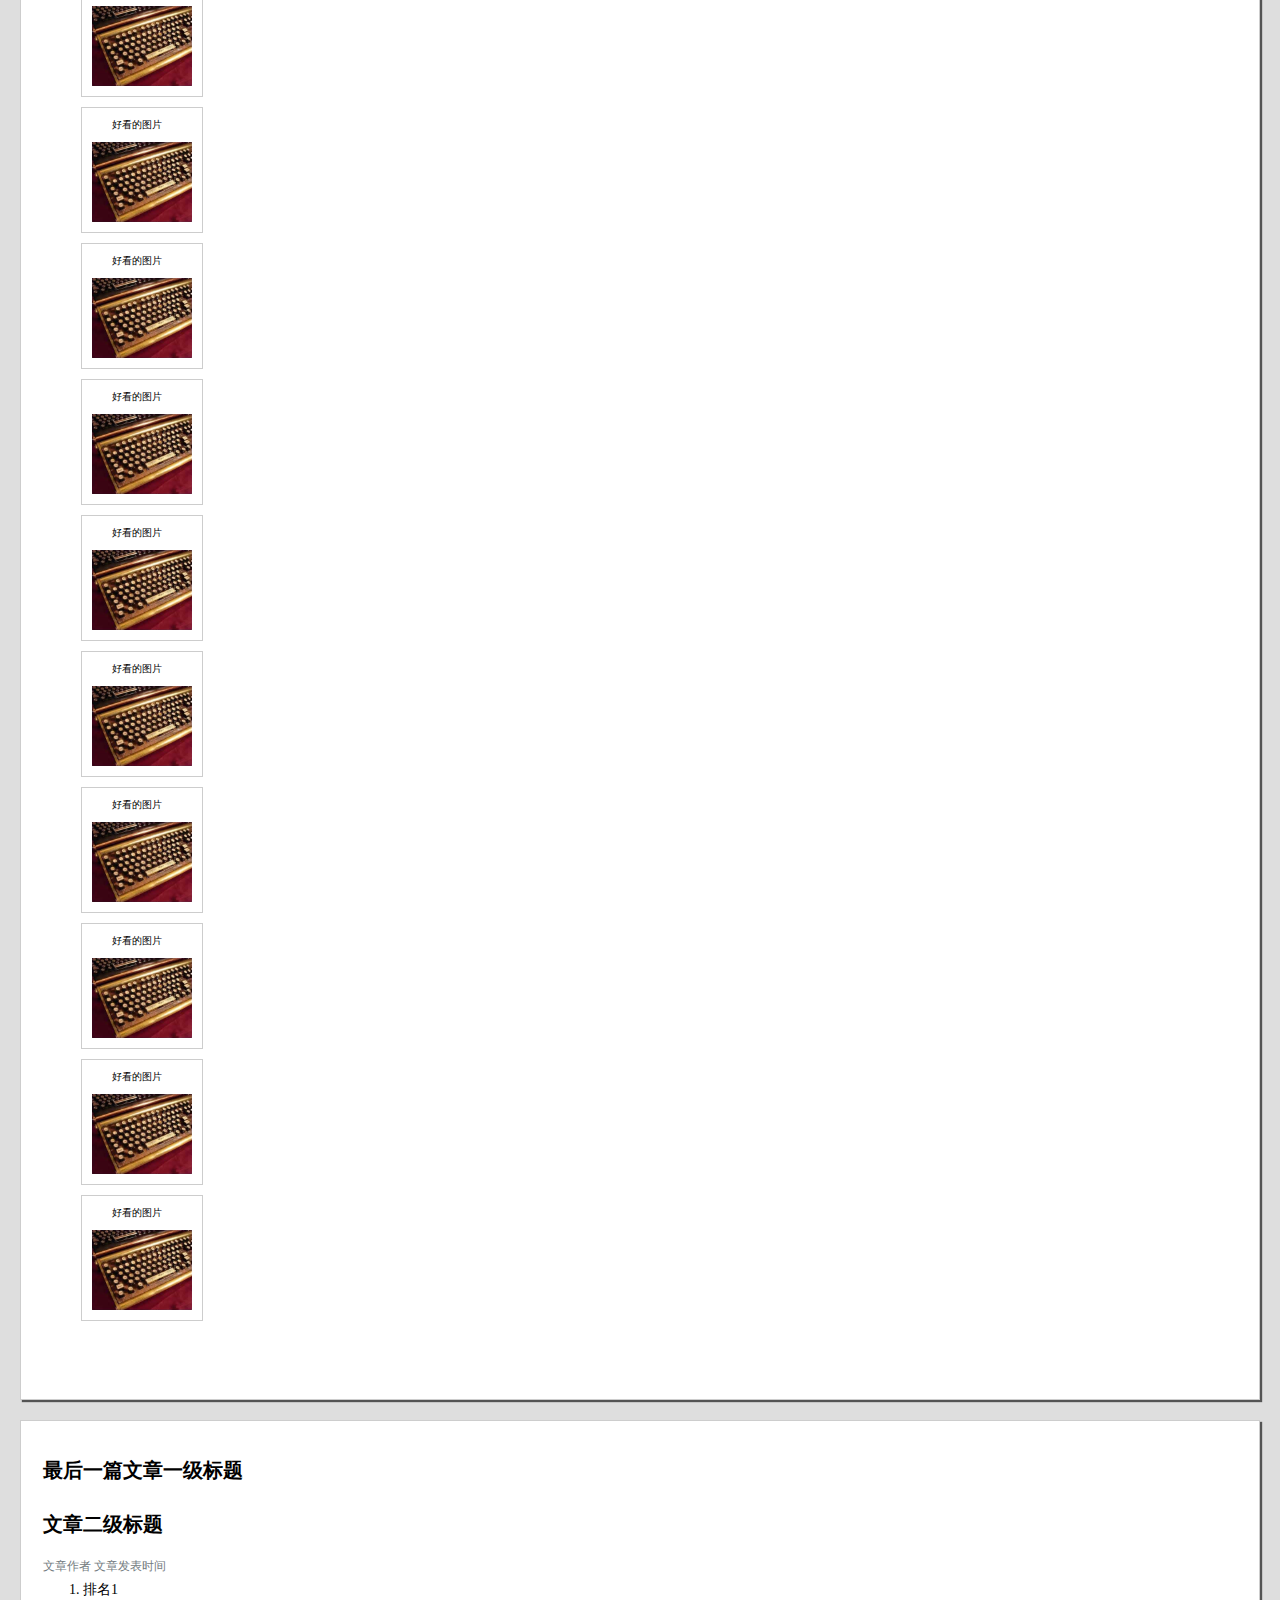
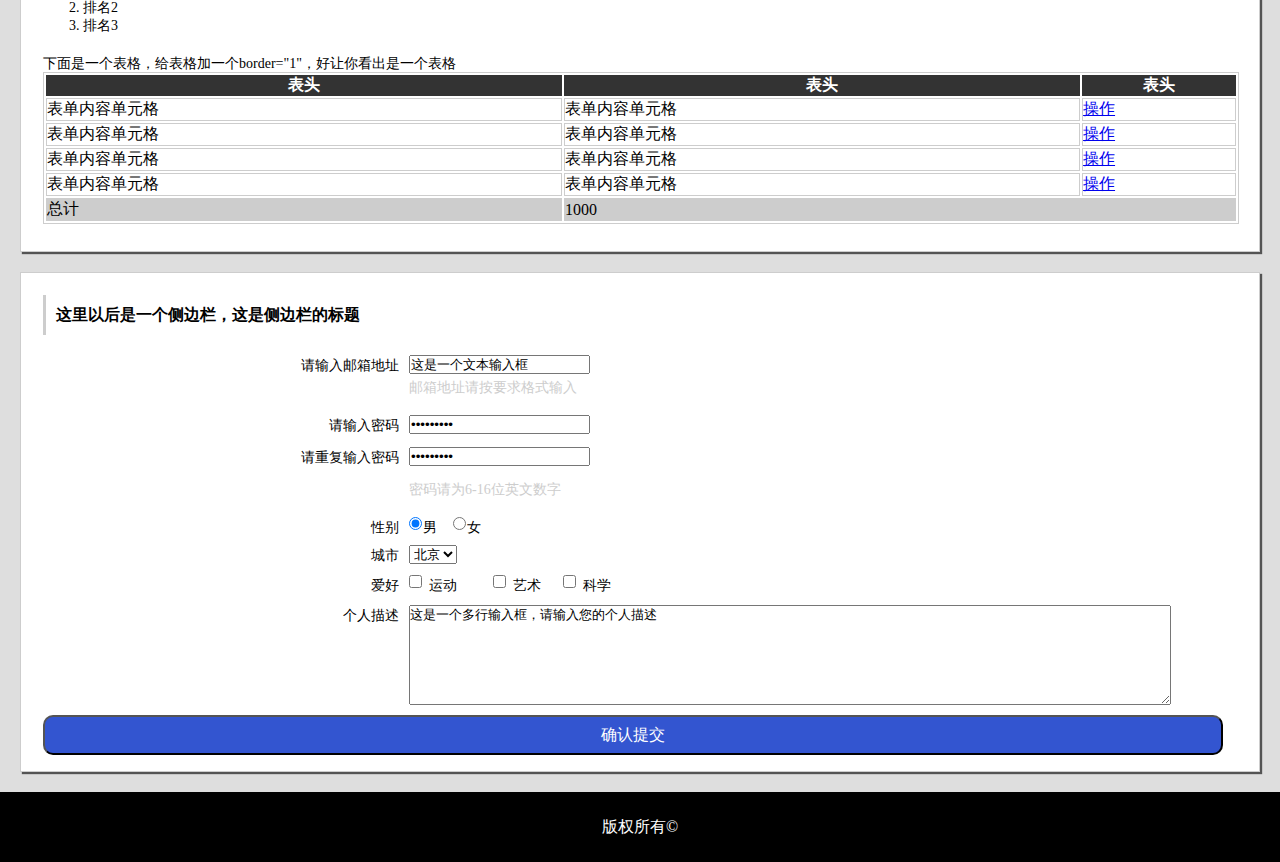
<file: task1/demo2/index.html>
<!DOCTYPE html>
<html>
<head>
	<meta charset="UTF-8">	
	<title></title>
	<style type="text/css">
	*{
		margin: 0;
		padding: 0;
	}
	body{
		background: #dedede;
	}
	#header{
		height: 60px;
		background: #333;
	}
	#header img{
		float: left;
		margin-left: 40px;
	}
	#header ul{
		float: right;
		width: 320px;
		margin-right: 40px;
	}
	#header ul li{
		float: left;
		width: 80px;
		height: 60px;
	}
	#header ul a{
		line-height: 60px;
		color: #fff;
		font-size: 12px;
		font-weight: bold;
	}
	#header ul .active{
		color: #A4A9AC;
	}
	#content1, #content2,#content3,#content4,#content5{
		width: 1194px;
		border: solid 1px #cdcdcd;
		background: #fff;
		margin: 20px auto;
		padding: 22px;
		box-shadow: 2px 2px 1px rgba(84,84,84,1);
	}
	#content1{
		height: 662px;
	}
	#content1 h2,#content2 h2,#content3 h2,#content4 h2{
		line-height: 54px;
		font-size: 20px;
	}
	#content1 h3,#content2 h3,,#content4 h3{
		line-height: 40px;
		font-size: 16px;
		color: #6E6568;
	}
	#content1 .auto,#content2 .auto,#content4 .auto{
		line-height: 30px;
		font-size: 12px;
		color: #747C81;
	}
	#content1 .text,#content2 .text{
		line-height: 26px;
		text-indent: 30px;
		font-size: 15px;
	}
	#content2 {
		height: 610px;
	}
	#content2 li{
		list-style: none;
		line-height: 26px;
		margin-left: 20px;
	}
	#content3{
		height: 1470px;
	}
	#content3 li{
		list-style: none;
		width: 100px;
		height: 104px;
		border: solid 1px #cdcdcd;
		margin: 10px 38px;
		padding: 10px;
		position: relative;
	}
	#content3 li span{
		font-size: 10px;
		position: absolute;
		top: 10px;
		left: 30px;
	}
	#content3 li img{
		width: 100px;
		height: 80px;
		margin-top: 24px;
	}
	#content4{
		height: 386px;
	}
	#content4 ol li{
		margin-left: 40px;
		font-size: 14px;
	}
	#content4 .tabh{
		font-size: 14px;
		display: inline-block;
		height: 16px;
		margin-top: 20px;
	}
	table{
		width: 1196px;
		height: 146px;
		border: solid 1px #cdcdcd;
	}
	th{
		background: #333;
		color: #fff;
	}
	td {
		border: solid 1px #cdcdcd;
	}
	table .totle{
		background: #cdcdcd;
	}
	#content5{
		height: 454px;
		margin-top: 10px;
	}
	#content5 h2{
		height: 40px;
		border-left: solid 3px #cdcdcd;
		line-height: 40px;
		text-indent: 10px;
		font-size: 16px;
	}
	#content5 form{
		position: relative;
		width: 1180px;
		height: 430px;
		font-size: 14px;
	}
	#content5 span{
		position: absolute;
		right: 824px;
		line-height: 22px;
	}
	#content5 input,#content5 .t1,#content5 .t2,#content5 .p1,#content5 .p2{
		position: absolute;
		left: 366px;
	}
	#content5 .s1,#content5 .i1{
		top: 20px;
	}
	#content5 .s2,#content5 .i2{
		top: 80px;
	}
	#content5 .s3,#content5 .i3{
		top: 112px;
	}
	#content5 .s4,#content5 .i4,#content5 .s41,#content5 .s42,#content5 .i5{
		top: 182px;
	}
	#content5 .s5,#content5 .t1{
		top: 210px;
	}
	#content5 .s6,#content5 .i6,#content5 .i7,#content5 .i8,#content5 .s61,#content5 .s62,#content5 .s63{
		top: 240px;
	}
	#content5 .s7,#content5 .t2{
		top: 270px;
	}
	.t2{
		width: 760px;
		height: 98px;
	}
	#content5 .i9{
		left: 0;
		top: 380px;
		height: 40px;
		width: 1180px;
		background: #3355D0;
		border-radius: 10px;
		color: #fff;
		font-size: 16px;
	}
	#content5 .p1{
		top: 44px;
		color: #cdcdcd;
	}
	#content5 .p2{
		top: 146px;
		color: #cdcdcd;
	}
	#content5 .i4{
		left: 366px;
	}
	#content5 .i5{
		left: 410px;
	}
	#content5 .i6
	{
		left: 366px;
	}
	#content5 .i7{
		left: 450px;
	}
	#content5 .i8{
		left: 520px;
	}
	#content5 .s41{
		left: 380px;
	}
	#content5 .s42{
		left: 424px;
	}
	#content5 .s61{
		left: 386px;
		width: 50px;
		display: inline-block;
	}
	#content5 .s62{
		left: 470px;
		width: 50px;
		display: inline-block;
	}
	#content5 .s63{
		left: 540px;
		width: 50px;
		display: inline-block;
	}
	#footer{
		height: 70px;
		background: #000;
		color: #fff;
		font-size: 16px;
		line-height: 70px;
		text-align: center;
	}
	</style>
</head>
<body>
<div id="header">
	<img src="image/1.gif" />
	<ul>
		<li><a href="#">导航链接一</a></li>
		<li><a href="#">导航链接二</a></li>
		<li><a href="#">导航链接三</a></li>
		<li><a href="#" class="active">导航链接四</a></li>
	</ul>
</div>
<div id="content1">

	<h2>文章一级标题</h2>
	<h3>文章二级标题</h3>
	<div class="auto">
		<span>文章作者</span>
		<span>文章发表时间</span>
	</div>
	<div class="text"><span>这是一个很长很长的段落，这是一个很长很长的段落，这是一个很长很长的段落，这是一个很长很长的段落，这是一个很长很长的段落，这是一个很长很长的段落，这是一个很长很长的段落，换行了</span></br><span>这是一个很长很长的段落，这是一个很长很长的段落，这是一个很长很长的段落，这是一个很长很长的段落，这是一个很长很长的段落，这是一个很长很长的段落，换行了</span></br><span>这是一个很长很长的段落，这是一个很长很长的段落，<a href="http://ife.baidu.com">这里有一个链接到http://ife.baidu.com</a>这是一个很长很长的段落，这是一个很长很长的段落，<strong>这里有一个粗体字</strong>这是一个很长很长的段落，这是一个很长很长的段落，这是一个很长很长的段落，这是一个很长很长的段落，这是一个很长很长的段落，这是一个很长很长的段落，这是一个很长很长的段落</span></div></br>
	<img src="image/1.png" />
	<div class="text"><span>这是一个很长很长的段落，这是一个很长很长的段落，这是一个很长很长的段落，这是一个很长很长的段落，这是一个很长很长的段落，这是一个很长很长的段落，这是一个很长很长的段落，这是一个很长很长的段落，换行了</span></br><span>这是一个很长很长的段落，这是一个很长很长的段落，这是一个很长很长的段落，<strong>这里有一个粗体字</strong>这是一个很长很长的段落，这是一个很长很长的段落，<a target="-blank" href="http://ife.baidu.com">这里有一个链接点击后打开新窗口链接到http://ife.baidu.com</a>这是一个很长很长的段落，这是一个很长很长的段落，这是一个很长很长的段落，这是一个很长很长的段落，这是一个很长很长的段落，这是一个很长很长的段落这是一个很长很长的段落，这是一个很长很长的段落，这是一个很长很长的段落，这是一个很长很长的段落，这是一个很长很长的段落。</span></div> 
</div>
<div id="content2">
	<h2>另一篇文章一级标题</h2>
	<h3>文章二级标题</h3>
	<div class="auto">
		<span>文章作者</span>
		<span>文章发表时间</span>
	</div>
	<div class="text"><span>这是一个很长很长的段落，这是一个很长很长的段落，这是一个很长很长的段落，这是一个很长很长的段落，这是一个很长很长的段落，这是一个很长很长的段落，这是一个很长很长的段落，换行了</span></br><span>这是一个很长很长的段落，这是一个很长很长的段落，这是一个很长很长的段落，这是一个很长很长的段落，这是一个很长很长的段落，这是一个很长很长的段落，换行了</span></br><span>这是一个很长很长的段落，这是一个很长很长的段落，<a href="http://ife.baidu.com">这里有一个链接到http://ife.baidu.com</a>这是一个很长很长的段落，这是一个很长很长的段落，<strong>这里有一个粗体字</strong>这是一个很长很长的段落，这是一个很长很长的段落，这是一个很长很长的段落，这是一个很长很长的段落，这是一个很长很长的段落，这是一个很长很长的段落，这是一个很长很长的段落。</span></div></br>
	<img src="image/1.png" />
	<ul>
		<li>列表项目一</li>
		<li>列表项目二</li>
		<li>列表项目三</li>
	</ul>
</div>
<div id="content3">
	<h2>图片</h2>
	<ul>
		<li>
			<span>好看的图片</span>
			<img src="image/1.png" />
		</li>
		<li>
			<span>好看的图片</span>
			<img src="image/1.png" />
		</li>
		<li>
			<span>好看的图片</span>
			<img src="image/1.png" />
		</li>
		<li>
			<span>好看的图片</span>
			<img src="image/1.png" />
		</li>
		<li>
			<span>好看的图片</span>
			<img src="image/1.png" />
		</li>
		<li>
			<span>好看的图片</span>
			<img src="image/1.png" />
		</li>
		<li>
			<span>好看的图片</span>
			<img src="image/1.png" />
		</li>
		<li>
			<span>好看的图片</span>
			<img src="image/1.png" />
		</li>
		<li>
			<span>好看的图片</span>
			<img src="image/1.png" />
		</li>
		<li>
			<span>好看的图片</span>
			<img src="image/1.png" />
		</li>
	</ul>
</div>
<div id="content4">
	<h2>最后一篇文章一级标题</h2>
	<h2>文章二级标题</h2>
	<div class="auto">
		<span>文章作者</span>
		<span>文章发表时间</span>
	</div>
	<ol>
		<li>排名1</li>
		<li>排名2</li>
		<li>排名3</li>
	</ol>
	<span class="tabh">下面是一个表格，给表格加一个border="1"，好让你看出是一个表格</span>
	<table>
		<tr><th>表头</th><th>表头</th><th>表头</th></tr>
		<tr><td>表单内容单元格</td><td>表单内容单元格</td><td><a href="#">操作</a></td></tr>
		<tr><td>表单内容单元格</td><td>表单内容单元格</td><td><a href="#">操作</a></td></tr>
		<tr><td>表单内容单元格</td><td>表单内容单元格</td><td><a href="#">操作</a></td></tr>
		<tr><td>表单内容单元格</td><td>表单内容单元格</td><td><a href="#">操作</a></td></tr>
		<tr class="totle"><td>总计</td><td colspan="2">1000</td></tr>
	</table>
</div>
<div id="content5">
	<h2>这里以后是一个侧边栏，这是侧边栏的标题</h2>
	<form>
		<span class="s1">请输入邮箱地址</span>
		<input class="i1" type="text" value="这是一个文本输入框" />
		<p class="p1">邮箱地址请按要求格式输入</p>
		<span class="s2">请输入密码</span>
		<input class="i2" type="password" value="这是一个文本输入框" />
		<span class="s3">请重复输入密码</span>
		<input class="i3" type="password" value="这是一个文本输入框" />
		<p class="p2">密码请为6-16位英文数字</p>
		<span class="s4">性别</span>
		<input class="i4" type="radio" value="男" checked="checked" /><span class="s41">男</span>
		<input class="i5" type="radio" value="女" /><span class="s42">女</span>
		<span class="s5">城市</span>
			<select class="t1">
			  	<option>北京</option>
			  	<option>广州</option>
			  	<option>上海</option>
			</select>
		<span class="s6">爱好</span>
		<input class="i6" type="checkbox" value="运动"><span class="s61">运动</span>
		<input class="i7" type="checkbox" value="艺术"><span class="s62">艺术</span>
		<input class="i8" type="checkbox" value="科学"><span class="s63">科学</span>
		<span class="s7">个人描述</span>
		<textarea value="" class="t2">这是一个多行输入框，请输入您的个人描述</textarea>
		<input class="i9" type="button" value="确认提交" /> 
	</form>
</div>
<div id="footer">
	<p>版权所有&copy</p>
</div>
</body>
</html>
</file>
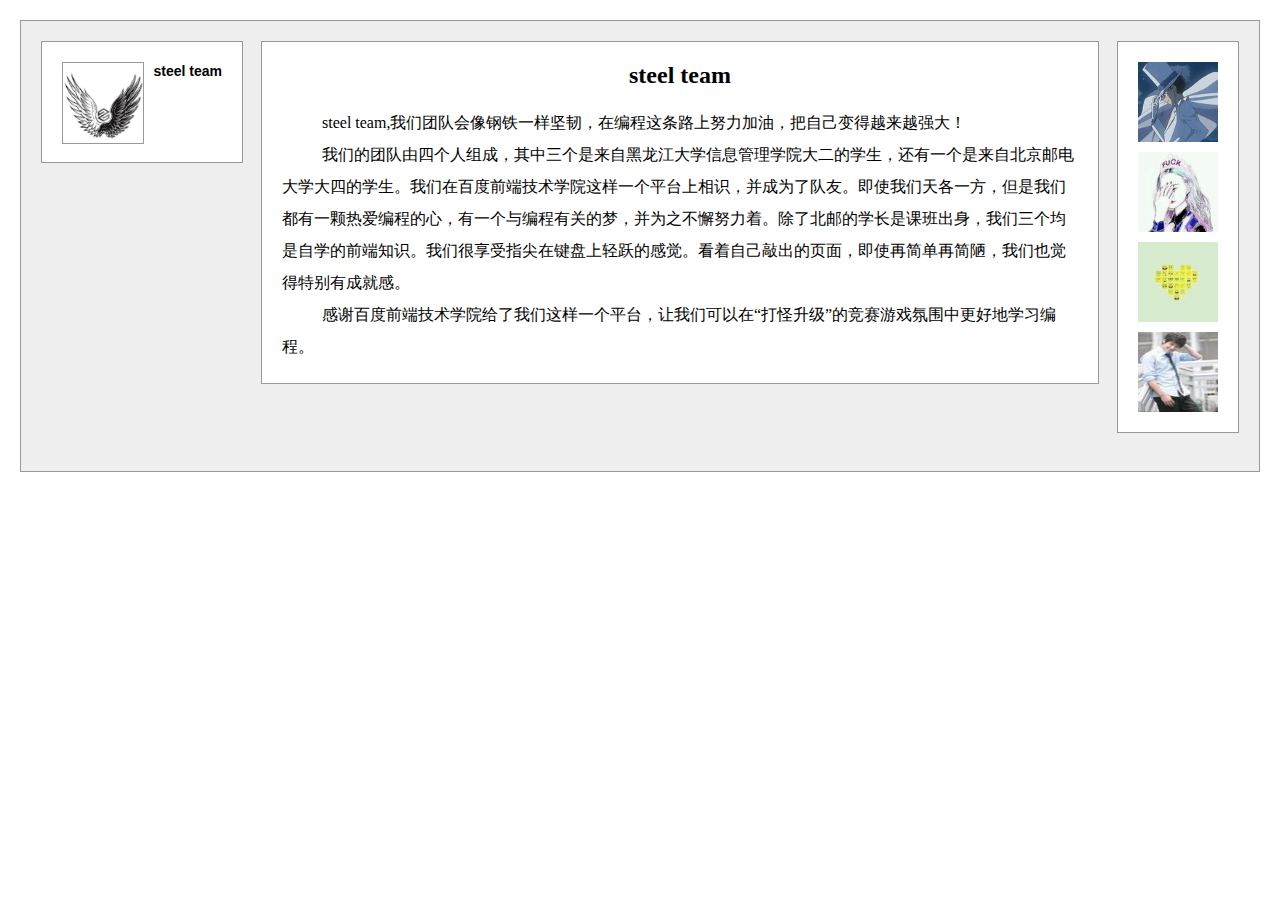
<file: task1/demo3/index.html>
<!DOCTYPE html>
<html>
<head>
	<meta charset="UTF-8">
	<title></title>
	<style type="text/css">
	*{
		margin: 0;
		padding: 0;
	}
	li{
		list-style: none;
	}
	html,body{
		height: 100%;
	}
	.a{
		height: 410px;
		overflow: hidden;
	}
	#wrap{
		margin: 20px;
		border: solid 1px #999;
		padding: 20px;
		background: #eee;
		position: relative;
		overflow: hidden;
	}
	#left{
		
		padding: 20px;
		width: 160px;
		height: 80px;
		border: solid 1px #999;
		background: #fff;
		position: absolute;
		top: 20px;
		left: 20px;
	}
	#left img{
		width: 80px;
		height: 80px;
		border: solid 1px #999;
	}
	#left span{
		font: 14px/18px Arial;
		font-weight: bold;
		float: right;
	}
	#content{
		background: #fff;
		padding: 20px;
		border: solid 1px #999;
		margin: 0 140px 0 220px; 
		display: inline-block;
	}
	#content h2{
		text-align: center;
	}
	#content p{
		text-indent: 40px;
		font: 16px/32px "微软雅黑";
	}
	#right{
		padding: 20px;
		width: 80px;
		border: solid 1px #999;
		background: #fff;
		position: absolute;
		top: 20px;
		right: 20px;
	}
	#right li{
		width: 80px;
		height: 80px;
		margin-bottom: 10px;
	}
	#right img{
		width: 80px;
		height: 80px;
	}
	#right .wu{
		margin-bottom: 0;
	}
	</style>
</head>
<body>
<div id="wrap">
	<div id="left">
		<img src="image/logo.jpg">
		<span>steel team</span>
	</div>
	<div class="a">
		<div id="content">
			<h2>steel team</h2></br>
			<p>steel team,我们团队会像钢铁一样坚韧，在编程这条路上努力加油，把自己变得越来越强大！</p>
			<p>我们的团队由四个人组成，其中三个是来自黑龙江大学信息管理学院大二的学生，还有一个是来自北京邮电大学大四的学生。我们在百度前端技术学院这样一个平台上相识，并成为了队友。即使我们天各一方，但是我们都有一颗热爱编程的心，有一个与编程有关的梦，并为之不懈努力着。除了北邮的学长是课班出身，我们三个均是自学的前端知识。我们很享受指尖在键盘上轻跃的感觉。看着自己敲出的页面，即使再简单再简陋，我们也觉得特别有成就感。</p>
			<p>感谢百度前端技术学院给了我们这样一个平台，让我们可以在“打怪升级”的竞赛游戏氛围中更好地学习编程。</p>
		</div>
	</div>
	<div id="right">
		<ul>
			<li><img src="image/a.jpg" /></li>
			<li><img src="image/b.jpg" /></li>
			<li><img src="image/c.jpg" /></li>
			<li class="wu"><img src="image/d.jpg" /></li>
		</ul>
	</div>
</div>
</body>
</html>
</file>
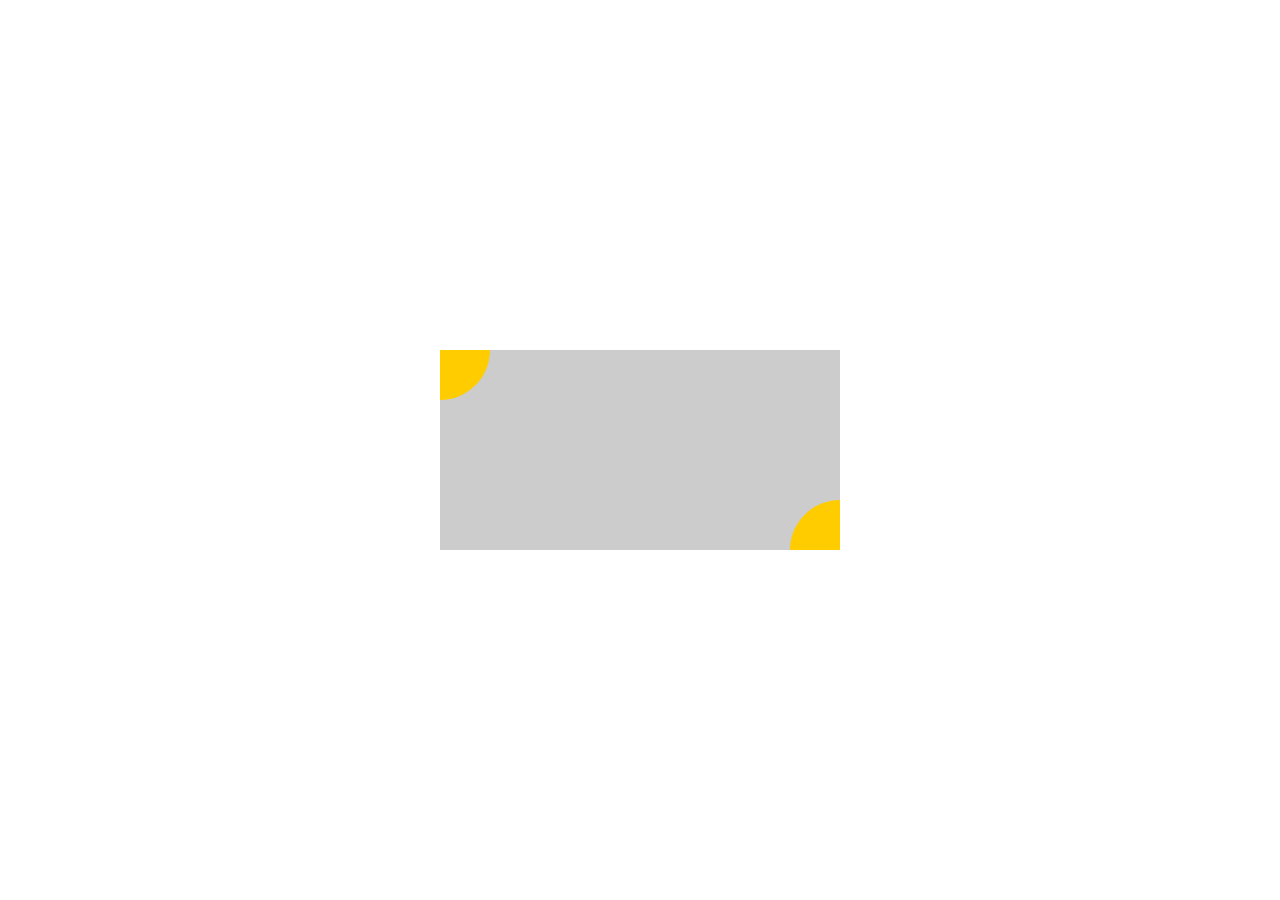
<file: task1/demo4/index.html>
<!DOCTYPE html>
<html>
<head>
	<meta charset="UTF-8">
	<title></title>
	<style type="text/css">
	*{
		margin: 0;
		padding: 0;
	}
	#content{
		width: 400px;
		height: 200px;
		background: #ccc;
		position: absolute;
		top: 50%;
		left: 50%;
		margin-top: -100px;
		margin-left: -200px;
		overflow: hidden;
	}
	#wrap1,#wrap2{
		width: 100px;
		height: 100px;
		background: #fc0;
		position: absolute;
	}
	#wrap1{
		top: -50px;
		left: -50px;
		border-radius: 50%;
	}
	#wrap2{
		bottom: -50px;
		right: -50px;
		border-radius: 50%;
	}
	</style>
</head>
<body>
<div id="content">
	<div id="wrap1"></div>
	<div id="wrap2"></div>
</div>
</body>
</html>
</file>
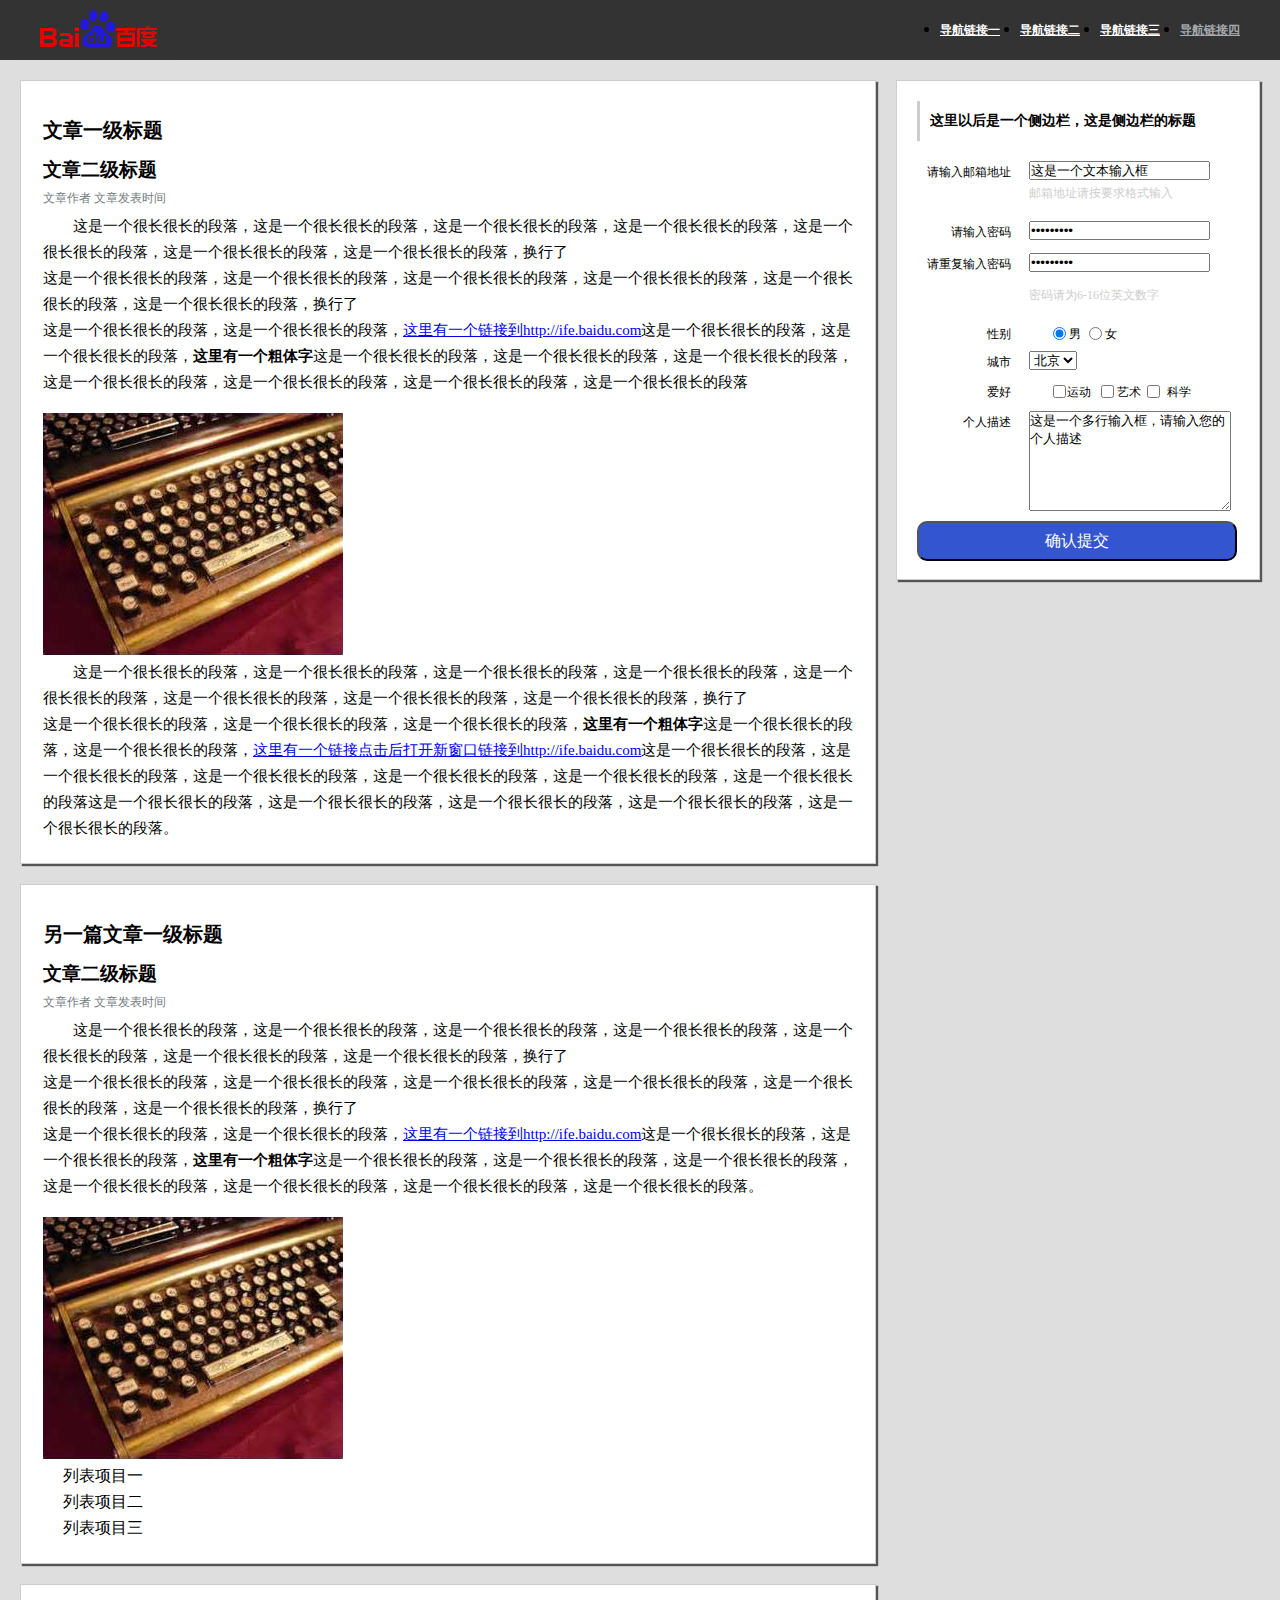
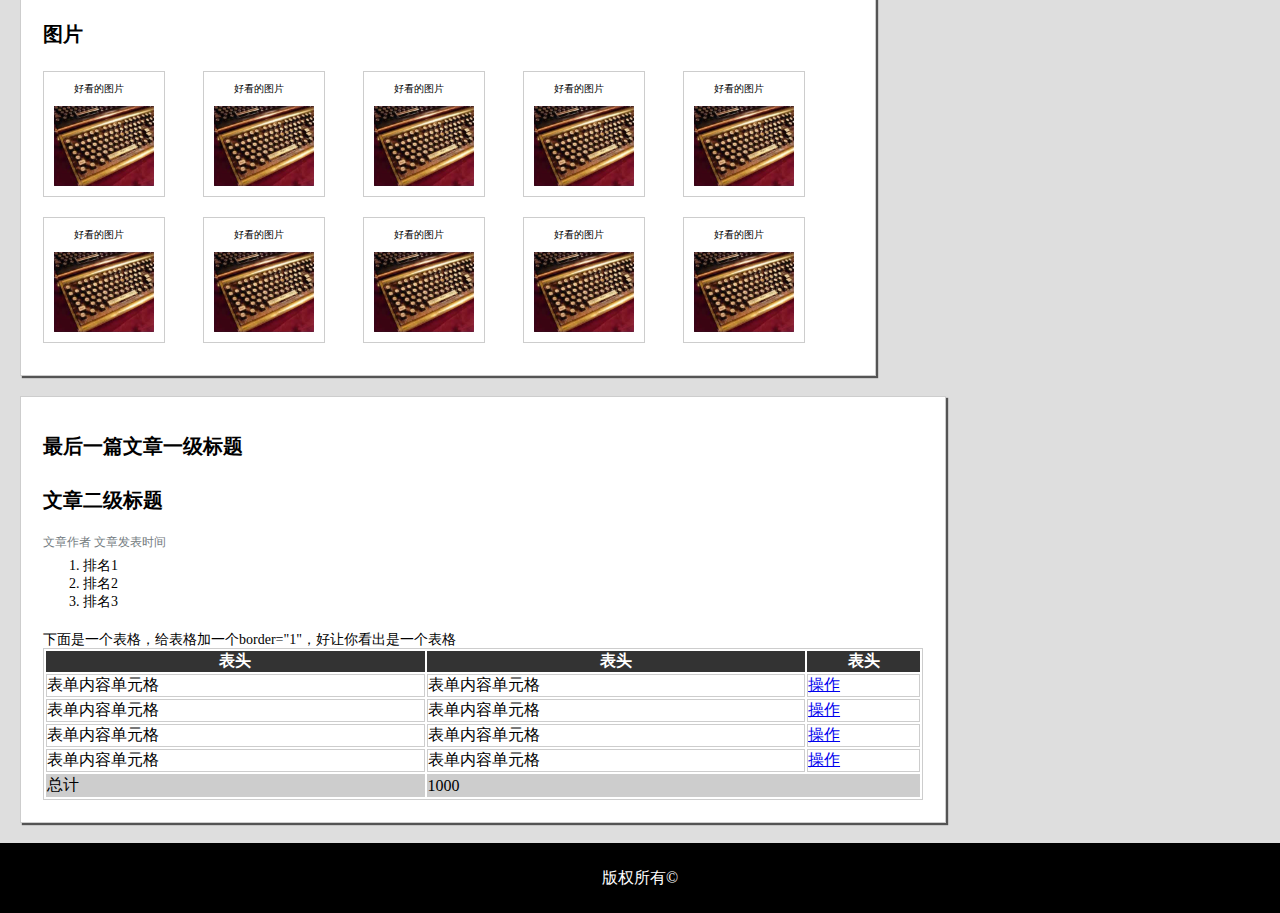
<file: task1/demo5/index.html>
<!DOCTYPE html>
<html>
<head>
	<meta charset="UTF-8">	
	<title></title>
	<style type="text/css">
	*{
		margin: 0;
		padding: 0;
	}
	body{
		background: #dedede;
	}
	#wrap:after{
		display: block;
		clear: both;
		content: "";
		visibility: hidden;
		height: 0;
	}
	#wrap{
		zoom: 1;
	}
		#header{
			float: left;
			height: 60px;
			width: 100%;
			background: #333;
		}
		#header img{
			float: left;
			margin-left: 20px;
		}
		#header ul{
			float: right;
			width: 320px;
			margin-right: 20px;
		}
		#header ul li{
			float: left;
			width: 80px;
			height: 60px;
		}
		#header ul a{
			line-height: 60px;
			color: #fff;
			font-size: 12px;
			font-weight: bold;
		}
		#header ul .active{
			color: #A4A9AC;
		}
	#content1, #content2,#content3,#content4{
		float: left;
		border: solid 1px #cdcdcd;
		background: #fff;
		margin: 20px 404px 0 20px;
		padding: 22px;
		box-shadow: 2px 2px 1px rgba(84,84,84,1);
	}
	#content1 h2,#content2 h2,#content3 h2,#content4 h2{
		line-height: 54px;
		font-size: 20px;
	}
	#content1 h3,#content2 h3,,#content4 h3{
		line-height: 40px;
		font-size: 16px;
		color: #6E6568;
	}
	#content1 .auto,#content2 .auto,#content4 .auto{
		line-height: 30px;
		font-size: 12px;
		color: #747C81;
	}
	#content1 .text,#content2 .text{
		line-height: 26px;
		text-indent: 30px;
		font-size: 15px;
	}
	#content2 li{
		list-style: none;
		line-height: 26px;
		margin-left: 20px;
	}
	#content3 li{
		float: left;
		list-style: none;
		width: 100px;
		height: 104px;
		border: solid 1px #cdcdcd;
		margin: 10px 38px 10px 0;
		padding: 10px;
		position: relative;
	}
	#content3 li span{
		font-size: 10px;
		position: absolute;
		top: 10px;
		left: 30px;
	}
	#content3 li img{
		width: 100px;
		height: 80px;
		margin-top: 24px;
	}
	#content4{
		margin-bottom: 20px;
	}
	#content4 ol li{
		margin-left: 40px;
		font-size: 14px;
	}
	#content4 .tabh{
		font-size: 14px;
		display: inline-block;
		height: 16px;
		margin-top: 20px;
	}
	table{
		width: 880px;
		height: 146px;
		border: solid 1px #cdcdcd;
	}
	th{
		background: #333;
		color: #fff;
	}
	td {
		border: solid 1px #cdcdcd;
	}
	table .totle{
		background: #cdcdcd;
	}
	#content5{
		position: absolute;
		right: 20px;
		top: 80px;
		width: 322px;
		height: 458px;
		border: solid 1px #cdcdcd;
		background: #fff;
		padding: 20px;
		box-shadow: 2px 2px 1px rgba(84,84,84,1);
	}
	#content5 h2{
		height: 40px;
		border-left: solid 3px #cdcdcd;
		line-height: 40px;
		text-indent: 10px;
		font-size: 14px;
	}
	#content5 form{
		position: relative;
		width: 300px;
		height: 438px;
		font-size: 12px;
	}
	#content5 span{
		position: absolute;
		right: 206px;
		line-height: 22px;
	}
	#content5 input,#content5 .t1,#content5 .t2,#content5 .p1,#content5 .p2{
		position: absolute;
		left: 112px;
	}
	#content5 .s1,#content5 .i1{
		top: 20px;
	}
	#content5 .s2,#content5 .i2{
		top: 80px;
	}
	#content5 .s3,#content5 .i3{
		top: 112px;
	}
	#content5 .s4,#content5 .s41,#content5 .s42{
		top: 182px;
	}
	#content5 .s5,#content5 .t1{
		top: 210px;
	}
	#content5 .s6,#content5 .s61,#content5 .s62,#content5 .s63{
		top: 240px;
	}
	#content5 .s7,#content5 .t2{
		top: 270px;
	}
	.t2{
		width: 200px;
		height: 98px;
	}
	#content5 .i9{
		left: 0;
		top: 380px;
		height: 40px;
		width: 320px;
		background: #3355D0;
		border-radius: 10px;
		color: #fff;
		font-size: 16px;
	}
	#content5 .p1{
		top: 44px;
		color: #cdcdcd;
	}
	#content5 .p2{
		top: 146px;
		color: #cdcdcd;
	}
	#content5 .i4,#content5 .i5{
		top: 186px;
	}
	#content5 .i4{
		left: 136px;
	}
	#content5 .i5{
		left: 172px;
	}
	#content5 .i6,#content5 .i7,#content5 .i8{
		top: 244px;
	}
	#content5 .i6
	{
		left: 136px;
	}
	#content5 .i7{
		left: 184px;
	}
	#content5 .i8{
		left: 230px;
	}
	#content5 .s41{
		left: 152px;
	}
	#content5 .s42{
		left: 188px;
	}
	#content5 .s61{
		left: 150px;
		width: 50px;
		display: inline-block;
	}
	#content5 .s62{
		left: 200px;
		width: 50px;
		display: inline-block;
	}
	#content5 .s63{
		left: 250px;
		width: 50px;
		display: inline-block;
	}
	#footer{
		height: 70px;
		width: 100%;
		background: #000;
		color: #fff;
		font-size: 16px;
		line-height: 70px;
		text-align: center;
		float: left;
	}
	</style>
</head>
<body>
<div id="wrap">
<div id="header">
	<img src="image/1.gif" />
	<ul>
		<li><a href="#">导航链接一</a></li>
		<li><a href="#">导航链接二</a></li>
		<li><a href="#">导航链接三</a></li>
		<li><a href="#" class="active">导航链接四</a></li>
	</ul>
</div>
<div id="content1">

	<h2>文章一级标题</h2>
	<h3>文章二级标题</h3>
	<div class="auto">
		<span>文章作者</span>
		<span>文章发表时间</span>
	</div>
	<div class="text"><span>这是一个很长很长的段落，这是一个很长很长的段落，这是一个很长很长的段落，这是一个很长很长的段落，这是一个很长很长的段落，这是一个很长很长的段落，这是一个很长很长的段落，换行了</span></br><span>这是一个很长很长的段落，这是一个很长很长的段落，这是一个很长很长的段落，这是一个很长很长的段落，这是一个很长很长的段落，这是一个很长很长的段落，换行了</span></br><span>这是一个很长很长的段落，这是一个很长很长的段落，<a href="http://ife.baidu.com">这里有一个链接到http://ife.baidu.com</a>这是一个很长很长的段落，这是一个很长很长的段落，<strong>这里有一个粗体字</strong>这是一个很长很长的段落，这是一个很长很长的段落，这是一个很长很长的段落，这是一个很长很长的段落，这是一个很长很长的段落，这是一个很长很长的段落，这是一个很长很长的段落</span></div></br>
	<img src="image/1.png" />
	<div class="text"><span>这是一个很长很长的段落，这是一个很长很长的段落，这是一个很长很长的段落，这是一个很长很长的段落，这是一个很长很长的段落，这是一个很长很长的段落，这是一个很长很长的段落，这是一个很长很长的段落，换行了</span></br><span>这是一个很长很长的段落，这是一个很长很长的段落，这是一个很长很长的段落，<strong>这里有一个粗体字</strong>这是一个很长很长的段落，这是一个很长很长的段落，<a target="-blank" href="http://ife.baidu.com">这里有一个链接点击后打开新窗口链接到http://ife.baidu.com</a>这是一个很长很长的段落，这是一个很长很长的段落，这是一个很长很长的段落，这是一个很长很长的段落，这是一个很长很长的段落，这是一个很长很长的段落这是一个很长很长的段落，这是一个很长很长的段落，这是一个很长很长的段落，这是一个很长很长的段落，这是一个很长很长的段落。</span></div> 
</div>
<div id="content2">
	<h2>另一篇文章一级标题</h2>
	<h3>文章二级标题</h3>
	<div class="auto">
		<span>文章作者</span>
		<span>文章发表时间</span>
	</div>
	<div class="text"><span>这是一个很长很长的段落，这是一个很长很长的段落，这是一个很长很长的段落，这是一个很长很长的段落，这是一个很长很长的段落，这是一个很长很长的段落，这是一个很长很长的段落，换行了</span></br><span>这是一个很长很长的段落，这是一个很长很长的段落，这是一个很长很长的段落，这是一个很长很长的段落，这是一个很长很长的段落，这是一个很长很长的段落，换行了</span></br><span>这是一个很长很长的段落，这是一个很长很长的段落，<a href="http://ife.baidu.com">这里有一个链接到http://ife.baidu.com</a>这是一个很长很长的段落，这是一个很长很长的段落，<strong>这里有一个粗体字</strong>这是一个很长很长的段落，这是一个很长很长的段落，这是一个很长很长的段落，这是一个很长很长的段落，这是一个很长很长的段落，这是一个很长很长的段落，这是一个很长很长的段落。</span></div></br>
	<img src="image/1.png" />
	<ul>
		<li>列表项目一</li>
		<li>列表项目二</li>
		<li>列表项目三</li>
	</ul>
</div>
<div id="content3">
	<h2>图片</h2>
	<ul>
		<li>
			<span>好看的图片</span>
			<img src="image/1.png" />
		</li>
		<li>
			<span>好看的图片</span>
			<img src="image/1.png" />
		</li>
		<li>
			<span>好看的图片</span>
			<img src="image/1.png" />
		</li>
		<li>
			<span>好看的图片</span>
			<img src="image/1.png" />
		</li>
		<li>
			<span>好看的图片</span>
			<img src="image/1.png" />
		</li>
		<li>
			<span>好看的图片</span>
			<img src="image/1.png" />
		</li>
		<li>
			<span>好看的图片</span>
			<img src="image/1.png" />
		</li>
		<li>
			<span>好看的图片</span>
			<img src="image/1.png" />
		</li>
		<li>
			<span>好看的图片</span>
			<img src="image/1.png" />
		</li>
		<li>
			<span>好看的图片</span>
			<img src="image/1.png" />
		</li>
	</ul>
</div>
<div id="content4">
	<h2>最后一篇文章一级标题</h2>
	<h2>文章二级标题</h2>
	<div class="auto">
		<span>文章作者</span>
		<span>文章发表时间</span>
	</div>
	<ol>
		<li>排名1</li>
		<li>排名2</li>
		<li>排名3</li>
	</ol>
	<span class="tabh">下面是一个表格，给表格加一个border="1"，好让你看出是一个表格</span>
	<table>
		<tr><th>表头</th><th>表头</th><th>表头</th></tr>
		<tr><td>表单内容单元格</td><td>表单内容单元格</td><td><a href="#">操作</a></td></tr>
		<tr><td>表单内容单元格</td><td>表单内容单元格</td><td><a href="#">操作</a></td></tr>
		<tr><td>表单内容单元格</td><td>表单内容单元格</td><td><a href="#">操作</a></td></tr>
		<tr><td>表单内容单元格</td><td>表单内容单元格</td><td><a href="#">操作</a></td></tr>
		<tr class="totle"><td>总计</td><td colspan="2">1000</td></tr>
	</table>
</div>
<div id="content5">
	<h2>这里以后是一个侧边栏，这是侧边栏的标题</h2>
	<form>
		<span class="s1">请输入邮箱地址</span>
		<input class="i1" type="text" value="这是一个文本输入框" />
		<p class="p1">邮箱地址请按要求格式输入</p>
		<span class="s2">请输入密码</span>
		<input class="i2" type="password" value="这是一个文本输入框" />
		<span class="s3">请重复输入密码</span>
		<input class="i3" type="password" value="这是一个文本输入框" />
		<p class="p2">密码请为6-16位英文数字</p>
		<span class="s4">性别</span>
		<input class="i4" type="radio" value="男" checked="checked" /><span class="s41">男</span>
		<input class="i5" type="radio" value="女" /><span class="s42">女</span>
		<span class="s5">城市</span>
			<select class="t1">
			  	<option>北京</option>
			  	<option>广州</option>
			  	<option>上海</option>
			</select>
		<span class="s6">爱好</span>
		<input class="i6" type="checkbox" value="运动"><span class="s61">运动</span>
		<input class="i7" type="checkbox" value="艺术"><span class="s62">艺术</span>
		<input class="i8" type="checkbox" value="科学"><span class="s63">科学</span>
		<span class="s7">个人描述</span>
		<textarea value="" class="t2">这是一个多行输入框，请输入您的个人描述</textarea>
		<input class="i9" type="button" value="确认提交" /> 
	</form>
</div>
<div id="footer">
	<p>版权所有&copy</p>
</div>
</div>
</body>
</html>
</file>
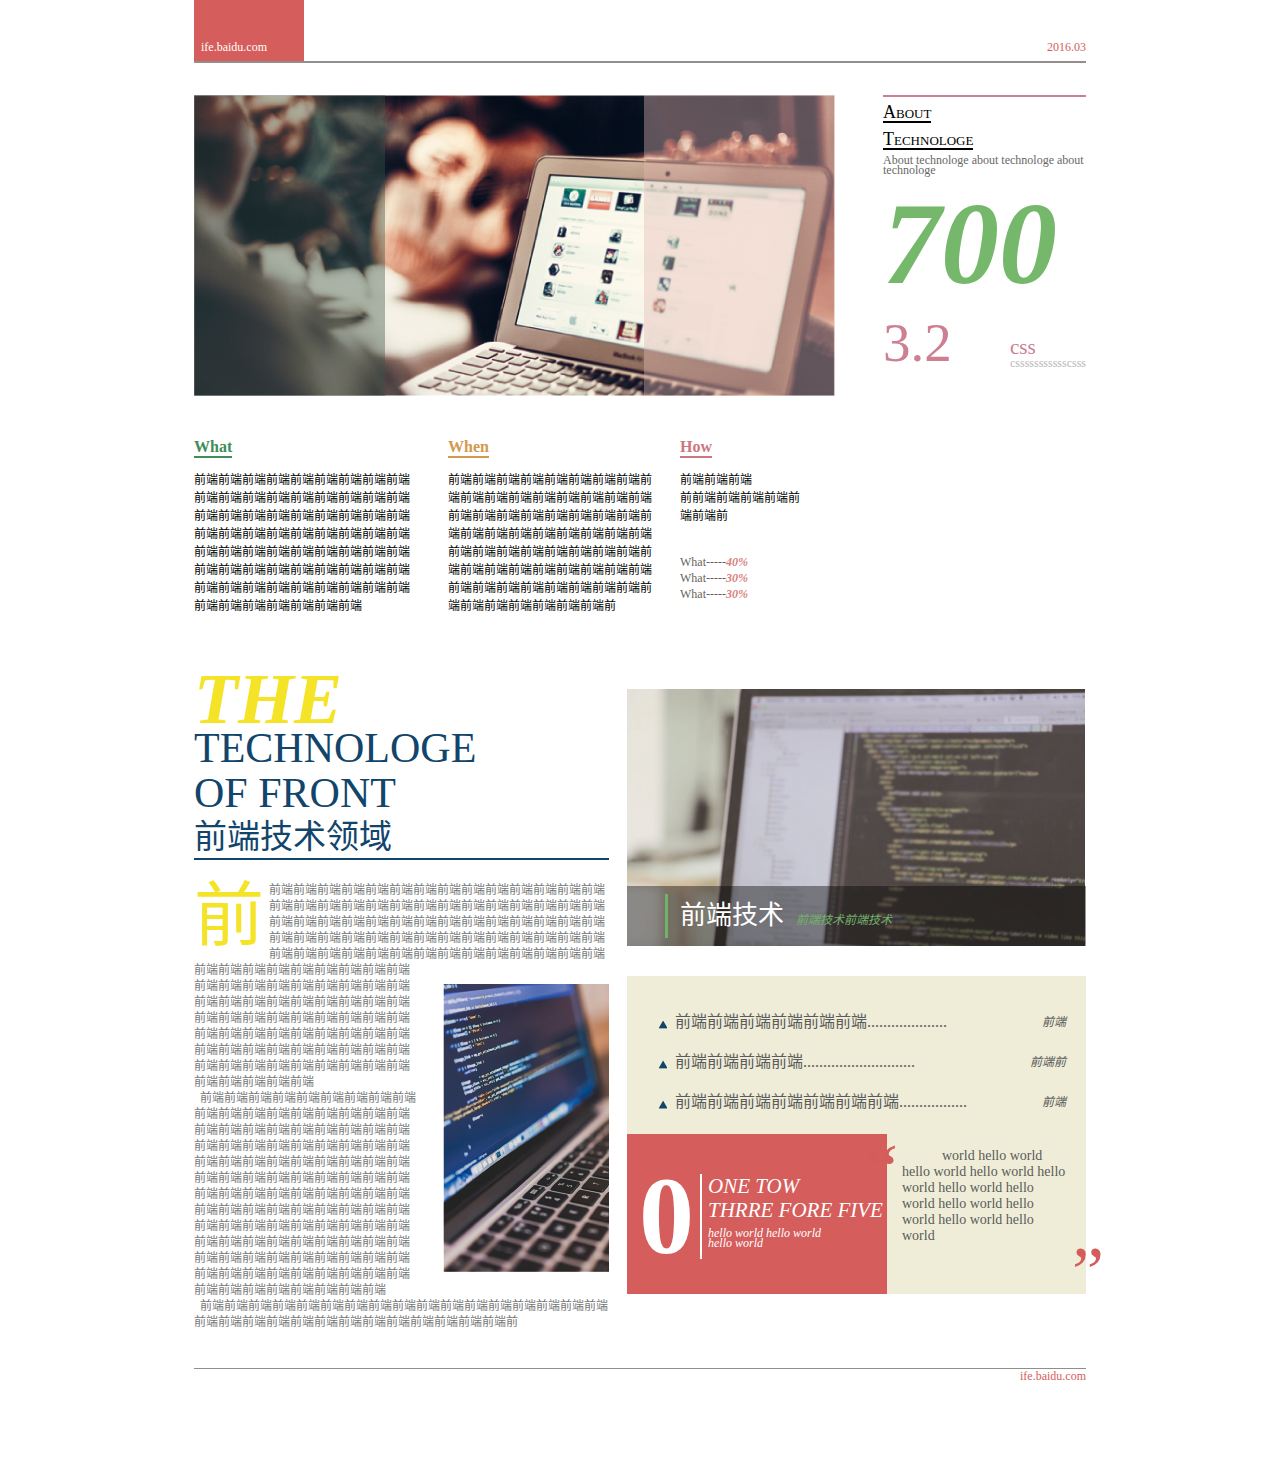
<file: task1/demo6/index.html>
<!--
/***********************************************\

	@author:	杨亚洲;
	@github:	github.com/allenyangfly;
	@mail：		allenyang1995@outlook.com;
	@qq:  		827883530;

\************************************************/
-->

<!DOCTYPE html>
<html lang="zh-cn">
<head>
<meta charset="UTF-8">
<link href="css/index.css" rel="stylesheet">
</head>
<body>
<div id="header" class="center">
	<div class="header-logo">
		<span>ife.baidu.com</span>
	</div>
	<span class="header-date">2016.03</span>
	<div class="linear"></div>
</div>

<div id="main" class="clear center">
	<div class="clear section fl">
		<div class="section-picl fl"></div>
		<div class="section-picr fr"></div>
	</div>
	<div class="option fr">
		<span class="option_line1"><strong>A</strong>BOUT</span><br/>
		<span class="option_line2"><strong>T</strong>ECHNOLOGE</span><br/>
		<span class="option_line3">About technologe about technologe about technologe</span>
		<em class="option_line4">700</em>
		<div class="option_line5 clear">
			<p class="fl">3.2</p>
			<p class="fr"><span>css</span>cssssssssssscsss</p>
		</div>
	</div>
</div>
<div id="text" class="clear center">
	<div class="article fl">
		<span>What</span><br/>前端前端前端前端前端前端前端前端前端前端前端前端前端前端前端前端前端前端前端前端前端前端前端前端前端前端前端前端前端前端前端前端前端前端前端前端前端前端前端前端前端前端前端前端前端前端前端前端前端前端前端前端前端前端前端前端前端前端前端前端前端前端前端前端前端前端前端前端前端前端
	</div>
	<div class="article narrowl fl">
		<span>When</span><br/>
		前端前端前端前端前端前端前端前端前端前端前端前端前端前端前端前端前端前端前端前端前端前端前端前端前端前端前端前端前端前端前端前端前端前端前端前端前端前端前端前端前端前端前端前端前端前端前端前端前端前端前端前端前端前端前端前端前端前端前端前端前端前端前端前端前端前端前
	</div>
	<div class="article narrowr fl">
		<span>How</span><br/>前端前端前端<br>前前端前端前端前端前端前端前

		<div class="space"></div>
		<p>What-----<strong>40%</strong></p>
		<p>What-----<strong>30%</strong></p>
		<p>What-----<strong>30%</strong></p>
	</div>
</div>
<div id="content" class="clear center">
	<div class="section fl">
		<div class="section-banner">
			<strong>THE </strong> <span class="top">TECHNOLOGE </span><br/><span  class="bot">OF FRONT</span><p>前端技术领域</p>
		</div>
		<div class="section-article">
			<strong>前</strong>前端前端前端前端前端前端前端前端前端前端前端前端前端前端前端前端前端前端前端前端前端前端前端前端前端前端前端前端前端前端前端前端前端前端前端前端前端前端前端前端前端前端前端前端前端前端前端前端前端前端前端前端前端前端前端前端前端前端前端前端前端前端前端前端前端前端前端前端前端<img src="images/content_1.png"/>前端前端前端前端前端前端前端前端前端前端前端前端前端前端前端前端前端前端前端前端前端前端前端前端前端前端前端前端前端前端前端前端前端前端前端前端前端前端前端前端前端前端前端前端前端前端前端前端前端前端前端前端前端前端前端前端前端前端前端前端前端前端前端前端前端前端前端前端前端<br/>&nbsp;&nbsp;前端前端前端前端前端前端前端前端前端前端前端前端前端前端前端前端前端前端前端前端前端前端前端前端前端前端前端前端前端前端前端前端前端前端前端前端前端前端前端前端前端前端前端前端前端前端前端前端前端前端前端前端前端前端前端前端前端前端前端前端前端前端前端前端前端前端前端前端前端前端前端前端前端前端前端前端前端前端前端前端前端前端前端前端前端前端前端前端前端前端前端前端前端前端前端前端前端前端前端前端前端前端前端前端前端前端前端前端前端前端前端前端前端前端前端前端<br/>&nbsp;&nbsp;前端前端前端前端前端前端前端前端前端前端前端前端前端前端前端前端前端前端前端前端前端前端前端前端前端前端前端前端前端前端前
		</div>
	</div>
	<div class="options fr">
		<div class="options-pic">
			<img src="images/content_2.png">
			<div class="images-bot-back"></div>
			<div class="images-bot-text">
				<h1></h1>
				<span>前端技术</span>
				<em>前端技术前端技术</em>
			</div>
		</div>
		<div class="options-bot">
			<div class="bot_top">
				<span>前端前端前端前端前端前端....................</span><em>前端</em><br/>
				<span>前端前端前端前端............................</span><em>前端前</em><br/>
				<span>前端前端前端前端前端前端前端.................</span><em>前端</em><br/>
			</div>
			<div class="bot_bottom">
				<div class="bottom_logo fl clear">
					<h1>0</h1>
					<span>ONE TOW</span><br/>
					<span>THRRE FORE FIVE</span>
					<em>hello world hello world <br/>
					hello world</em>
				</div>
				<div class="bottom_article fr"><span class="fl">“</span><p>world hello world hello world hello world hello world hello world hello world hello world hello world hello world hello world</p><span class="fr">”</span>
				</div>
			</div>
		</div>
	</div>
</div>
<div id="footer" class="center">
	<div class="linear"></div>
	<span class="fr">ife.baidu.com</span>
</div>
</body>
</html>
</file>
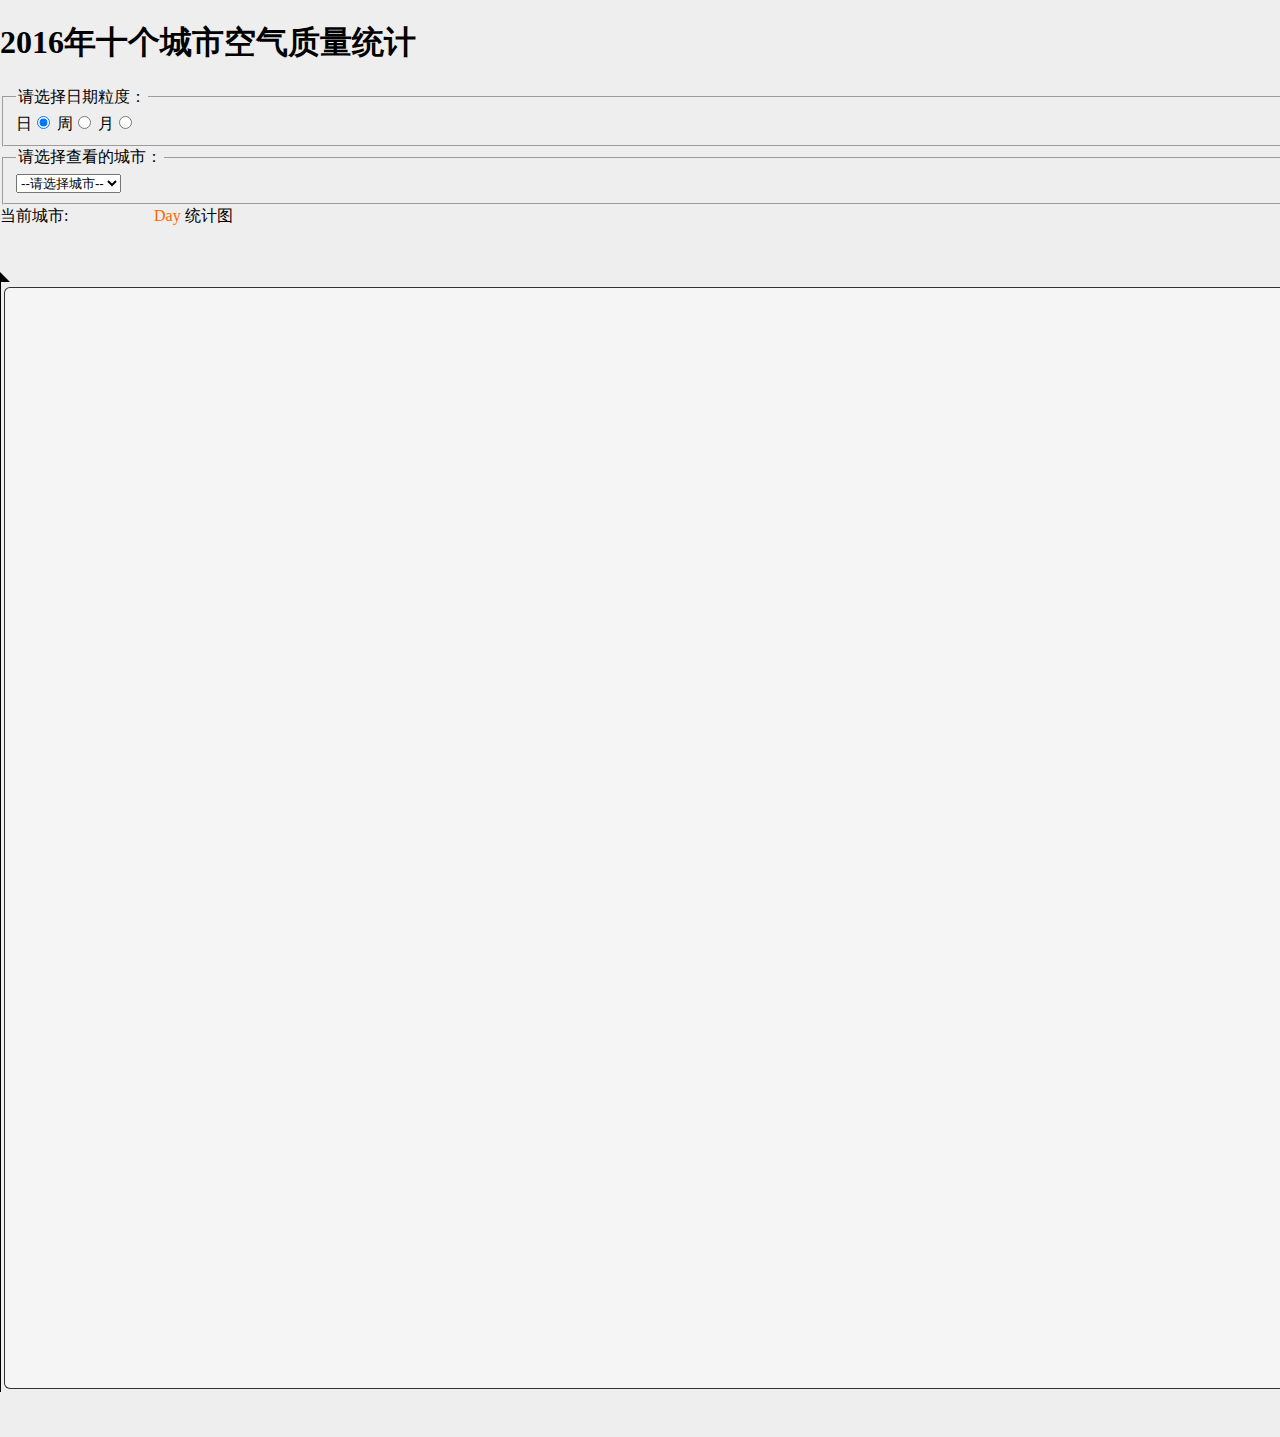
<file: task2/demo17/index.html>
<!DOCTYPE html>
<html>
  <head>
    <meta charset="utf-8">
    <title>统计效果</title>
    <style>
        body {
          margin: 0;
          padding: 0;
          box-sizing: border-box;
          font-family: "微软雅黑";
          background: #eee;
          outline: none;
          -webkit-user-select: none;
          -moz-user-select: none;
          -ms-user-select: none;
          -o-user-select: none;
          user-select: none;
        }
        ul {
          list-style: none;
          margin: 0;
          padding: 0;
        }
        p {
          margin: 0;
          padding: 0;
        }
        
        .container {
          width: 1400px;
          margin: 0 auto;
        }
        #form-gra-time label,#form-gra-time input{
          cursor: pointer;
        }
        
        .y-cross {
          float: left;
          position: relative;
          width: 1px;
          height: 1110px;
          margin-right: 3px;
          background: #000; 
        }
        
        .y-cross span {
          display: inline-block;
          width: 50px;
          position: absolute;
          left: -50px;
          font: bold 16px/16px arial;
          text-align: right;
        }
        
        .y-cross span:nth-of-type(1) {
          top: 110px;
          color: #823A0A;
        }
        
        .y-cross span:nth-of-type(2) {
          top: 210px;
          color: #823A0A;
        }

        .y-cross span:nth-of-type(3) {
          top: 310px;
          color: red;
        }
        
        .y-cross span:nth-of-type(4) {
          top: 410px;
          color: red;
        }

        .y-cross span:nth-of-type(5) {
          top: 510px;
          color: #C2A81B;
        }

        .y-cross span:nth-of-type(6) {
          top: 610px;
          color: #C2A81B;
        }
        .y-cross span:nth-of-type(7) {
          top: 710px;
          color: blue;
        }
        .y-cross span:nth-of-type(8) {
          top: 810px;
          color: blue;
        }
        .y-cross span:nth-of-type(9) {
          top: 910px;
          color: green;
        }
        .y-cross span:nth-of-type(10) {
          top: 1010px;
          color: green;
        }
        .y-cross span:nth-of-type(11) {
          top: 1100px;
          color: green;
        }

        .y-cross::before {
          content: "";
          width: 0;
          height: 0;

          position: absolute;
          left: -10px;
          top: -20px;

          border: 10px solid transparent;
          border-bottom: 10px solid #000;
        }
        .aqi-chart-wrap {
          float: left;
          position: relative;
          width: 1394px;
          height: 1100px;
          margin: 55px 0;

        }

        .title p {
          width: 150px;
          display: inline-block;
        }
        
        .title .city-name {
          color: #f90;
          font-size: 18px;
        }
        .title .city-date {
          color: #f60;
        }
        .aqi-chart-ul {
          position: relative;
          height: 100%;
          
          margin-top: 5px;
          background: #f5f5f5;
          border-radius: 6px;
          border: 1px solid rgba(0,0,0,0.8);
          overflow: hidden;
        }

        .aqi-chart-ul li {
          width: 100%;
          height: 100%;
          display: none;
        }
        
        .aqi-chart-ul .show {
          display: flex;
          display: -webkit-flex;
          
          flex-flow: row nowrap;
          justify-content:center;
          align-items: flex-end;
        }
        .aqi-chart-Date,.aqi-chart-Week,.aqi-chart-Month {
          position: relative;
        }
        .aqi-chart-Date div,.aqi-chart-Week div,.aqi-chart-Month div{
          position: relative;
          box-shadow: 4px 4px 10px rgba(0,0,0,0.8);
          height: 0;
        }
        
        .aqi-chart-Date div span,.aqi-chart-Week div span,.aqi-chart-Month div span {
          position: absolute;
          top: -20px;
        }

        .aqi-chart-Date div {
          width: 10px;
        }
        .Date-datashow {
          left: -5px;
          font: 100 10px/12px Arial;
        }


        .aqi-chart-Week div {
          width: 50px;
        }
        .Week-datashow {
          left: 10px;
          font: 300 14px/14px Arial;
        }

        
        .aqi-chart-Month div {
          width: 300px;
        }
        .Month-datashow {
          left: 125px;
          font: 300 17px/14px Arial;
        }
    </style>
  </head>
<body onload="init()">
  <div class="container">
    <h1>2016年十个城市空气质量统计</h1>

    </fieldset>
    
    <fieldset id="form-gra-time">
      <legend>请选择日期粒度：</legend>
      <label>日<input name="gra-time" value="Day" type="radio" checked="checked"></label>
      <label>周<input name="gra-time" value="Week" type="radio"></label>
      <label>月<input name="gra-time" value="Month" type="radio"></label>
    </fieldset>

    <fieldset id="form-gra-city">
      <legend>请选择查看的城市：</legend>
      <select id="city-select">
        <option value="0">--请选择城市--</option>
        <option value="1">北京</option>
        <option value="2">上海</option>
        <option value="3">广州</option>
        <option value="4">深圳</option>
        <option value="5">成都</option>
        <option value="6">西安</option>
        <option value="7">福州</option>
        <option value="8">厦门</option>
        <option value="9">沈阳</option>
        <option value="10">哈尔滨</option>
      </select>
    </fieldset>
    
    <div class="title">
        <p>
          当前城市: <span class="city-name"></span>
        </p>
        <p>
          <span class="city-date">Day</span>
          统计图
        </p>
    </div>
    
    <div class="aqi-chart-wrap">
        <div class="y-cross">
          <span>1000</span>
          <span>900</span>
          <span>800</span>
          <span>700</span>
          <span>600</span>
          <span>500</span>
          <span>400</span>
          <span>300</span>
          <span>200</span>
          <span>100</span>
          <span>0</span>
        </div>
        <ul class="aqi-chart-ul">
            <li class="aqi-chart-Date show" data-value="Day"></li>
            <li class="aqi-chart-Week " data-value="Week"></li>
            <li class="aqi-chart-Month" data-value="Month"></li>
        </ul>
    </div>
  </div>
  
  <script src="javascript.js"></script>
</body>
</html>
</file>
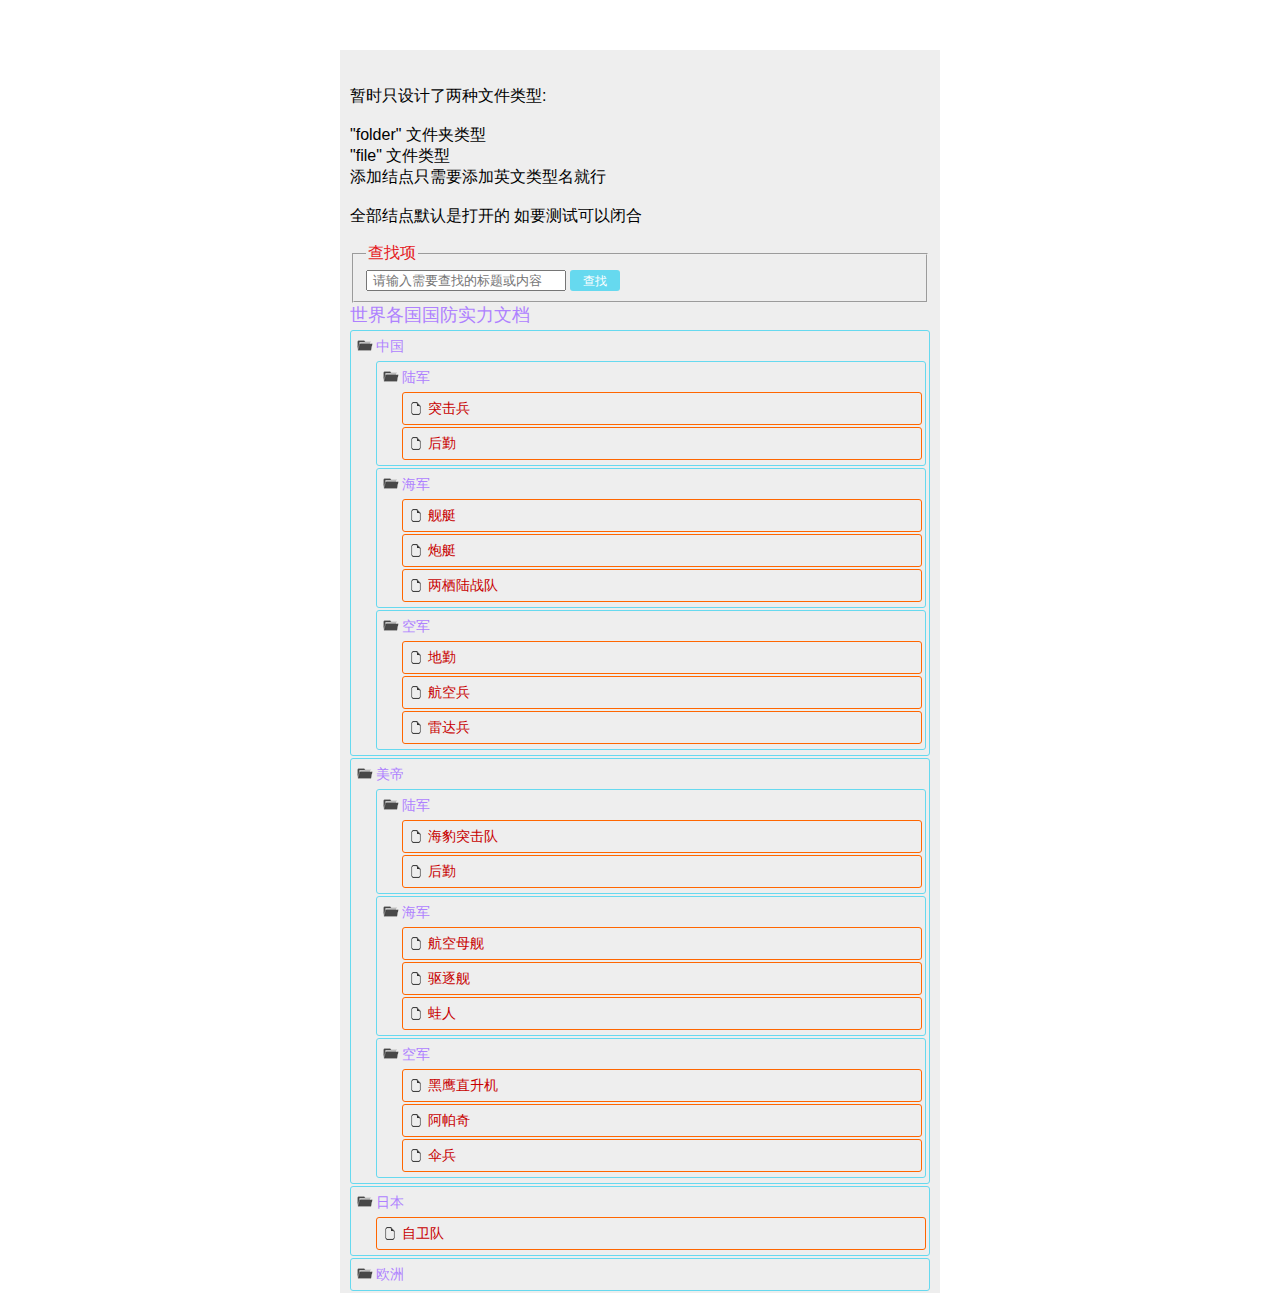
<file: task2/demo25/index.html>
<!DOCTYPE html>
<html>
<head>
    <meta charset="UTF-8">
    <style>
        body {
            margin: 0;
            padding: 0;
            font-family: Arial,"微软雅黑";
            -webkit-user-select: none;
            -moz-user-select: none;
            -ms-user-select: none;
            -o-user-select: none;
            user-select: none;
        }

        a {
            text-decoration: none;
            color: #000;
        }
        
        * {
            box-sizing: border-box;
            outline: none;
        }
        ul {
            margin: 0;
            padding: 0;
            list-style: none;
        }

        article {
            width: 600px;
            height: auto;

            background: #eee;
            margin: 50px auto 0;
            padding: 20px 10px 0;
            overflow: hidden;
        }
        .root {
            font-size: 18px;
        }
        .root .folder {
            width: 100%;
            height: auto;
            background: url(./images/folder.png) no-repeat 3px 5px;
        
            padding: 3px 3px 3px 25px;
            border: 1px solid #66D9EF;
            margin: 2px 0;
            overflow: hidden;
            border-radius: 3px;
            font-size: 14px;
            transition: 0.75s;
        }
        
       
        .folder-title {
            display: block;
            height: 25px;
            color: #AE81FF;
            line-height: 25px;
        }
        .folder-title:active {
            color: #5865FF;
        }

        .file {
            width: 100%;
            
            border-radius: 3px;
            border: 1px solid #f60;
            background: url(./images/file.png) no-repeat 3px 5px;
            
            margin: 2px 0;
            padding: 3px 0 3px 25px;
            
            
            font-size: 14px;
            line-height: 25px;
            color: #C80000;

            cursor: pointer;
            overflow: hidden;
            transition: 0.75s;
        }

        .file-close , .folder-close {
            float: right;
            width: 20px;  
            height: 20px;

            margin: 3px 1% 0 0;
            background: url(./images/close.png);
            display: none;
        }
        
        .folder-add {
            float: right;
            width: 20px;
            height: 20px;
            
            margin: 3px 1% 0 0;
            background: url(./images/add.png);
            display: none;
        }
        
        .file:hover .file-close , .folder:hover>.folder-title>.folder-close , .folder:hover>.folder-title>.folder-add {
            display: block;
        }
        
        .root .folder-hidden {
            height: 30px;
        }

        fieldset {
            font-size: 16px;
            color: #E51B24;
        }

        .find {
            width: 50px;
            height: 21px;
            border:none;
            text-align: center;
            background: #66D9EF;
            color: #fff;
            font: 100 12px/14px "微软雅黑";
            border-radius: 3px;
            cursor: pointer;
        }
        
        .con {
            width: 200px;
            text-indent: 3px;
        }

        .findValue-bg {
            background-color: #C3B090 !important;
        }
    </style>
    <title>tree</title>
</head>
<body>
    <article>
        <p>
            暂时只设计了两种文件类型: <br><br>
            "folder" 文件夹类型 <br>
            "file"   文件类型 <br>

            添加结点只需要添加英文类型名就行 <br><br>

            全部结点默认是打开的
            如要测试可以闭合
        </p>
        <fieldset>
            <legend>查找项</legend>
            <input class="con" type="text" placeholder="请输入需要查找的标题或内容" >
            <input class="find" type="button" value="查找">
        </fieldset>
        
        <ul class="folder root"></ul>
    </article>
</body>
<script src="javascript.js"></script>
</html>
</file>
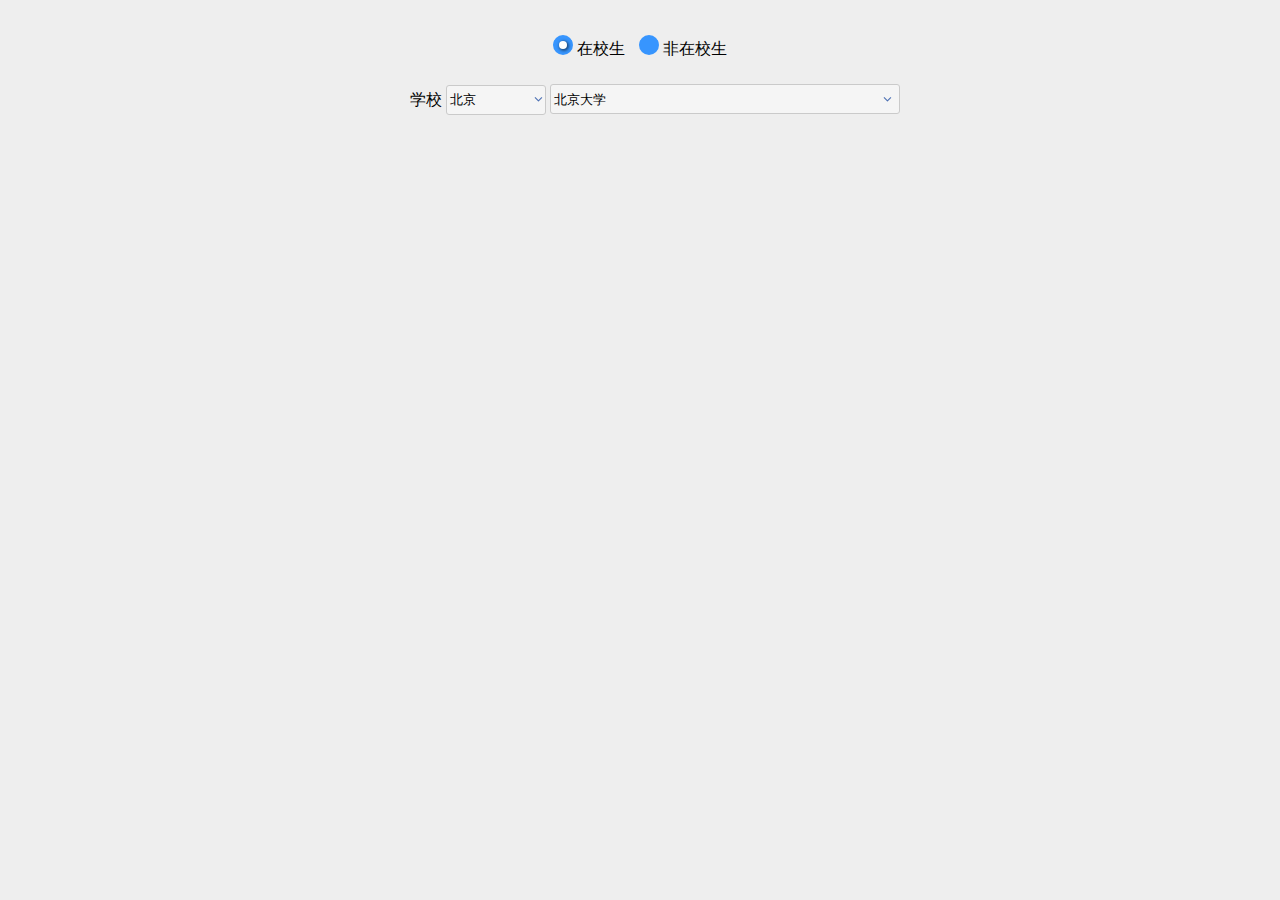
<file: task2/demo31/index.html>
<!DOCTYPE>
<html>
    <head>
    <title>表单联动</title>
    <meta charset="utf-8">
    <style>
        * {
            box-sizing: border-box;
            font-family: "微软雅黑";
        }
        body {
            margin: 0;
            padding: 0;
            boxsizing: border-box;
            -webkit-user-select: none;
            -moz-user-select: none;
            -ms-user-select: none;
            -o-user-select: none;
            user-select: none;
            outline: none;
            background: #eee;

        }
        select {
            position: relative;
            width: 100px;
            height: 30px;
            border-radius: 3px;
            text-indent: 3px;
            border: 1px solid #CACACA;
            -webkit-appearance: none;
            -moz-appearance: none;
            appearance: none;
            background: url(images/arrow.png) no-repeat 98% 50%, #f5f5f5;
            cursor: pointer;
        }
        
        ul {
            padding: 0;
            margin: 0;
            list-style: none;
        }
        article {
            width: 900px;
            height: 500px;
            margin: 20px auto 0;
        }
        
        header {
            overflow: hidden;
            text-align: center;
            padding: 10px;
        }

        header label {
            display: inline-block;
            cursor: pointer;
            margin: 5px;

        }
        
        header label input {
            display: none;
        }

        header label div {
            display: inline-block;
            width: 20px;
            height: 20px;

            border-radius: 50%;
            background: #3795FE;
        }

        header label div span {
            display: block;
            width: 8px;
            height: 8px;
            margin: 6px;
            box-shadow: 1px 1px 3px 1px rgba(0,0,0,0.5);
            border-radius: 50%;
            background: #fff;
            display: none;
        }
        .show {
            display: block;
        }
        header label span {
            display: inline-block;
            font-size: 16px;
            line-height: 16px;
            vertical-align: text-top;
            transition: 0.5s;
        }
        header label span:hover {
            color: #f90;
        }
        .c-table {
            position: relative;
        }

        .c-table-block {
            position: absolute;
            width: 100%;
            height: 50px;
            padding: 10px 0 10px 220px;
            overflow: hidden;
            display: none;
        }
        .c-table-block>div {
            display: inline-block;
        }
        
        .table-show {
            display: block;
        }

        .c-1 {
            vertical-align: middle;
        }
        .c-2 select{
            width: 350px;
            display: none;
        }

        .c-2 .c-show {
            display: block;
        }

        .CompanyName {
            width: 390px;
            height: 30px;
            background: #f5f5f5;
            border-radius: 3px;
            border: 1px solid #acacac;
            text-indent: 5px;
            -webkit-appearance: none;
            -moz-appearance: none;
            appearance: none;
        }
    </style>
    </head>
    <body>
        <article>
            <header>
                <label>
                    <input type="radio" name="isS" checked data-value="0">
                    <div>
                        <span class="show"></span>
                    </div>
                    
                    <span>在校生</span>
                </label>
                <label>
                    <input type="radio" name="isS" data-value="1">
                    <div>
                        <span></span>
                    </div>
                    <span>非在校生</span>
                </label>    
            </header>
            
            <section>
                <ul class="c-table">
                    <li class="c-table-block table-show">
                        <div class="c-1">
                            学校
                            <select>
                                <option>北京</option>
                                <option>上海</option>
                                <option>深圳</option>
                                <option>广州</option>
                            </select>
                        </div>
                        
                        
                        <div class="c-2">
                            <select class="c-show">
                                <option>北京大学</option>
                                <option>北京师范大学</option>
                                <option>北京理工大学</option>
                            </select>
                            <select>
                                <option>上海交通大学</option>
                                <option>复旦大学</option>
                                <option>上海金融学院</option>
                            </select>
                            <select>
                                <option>深圳大学</option>
                                 <option>华南科技大学</option>
                            </select>
                            <select>
                                <option>中山大学</option>
                                <option>广州大学</option>
                                <option>广州工业大学</option>
                                <option>华南理工大学</option>
                                <option>广州商学院</option>
                            </select>
                        </div>
                    </li>
                    <li class="c-table-block">
                        就业单位
                        <input class="CompanyName" type="text">
                    </li>
                </ul>
            </section>
        </article>
    </body>
    <script src="javascript.js"></script>
</html>
</file>
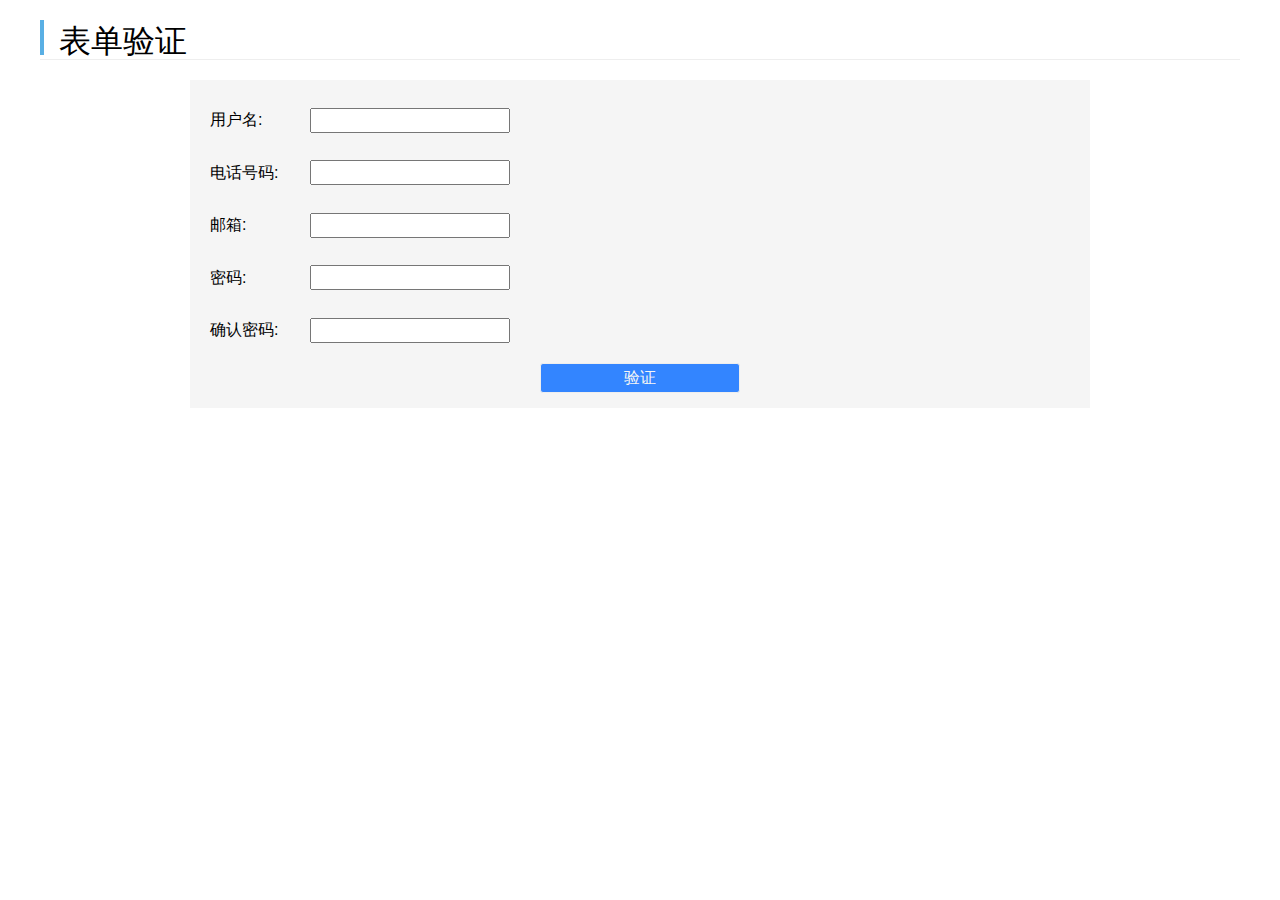
<file: task2/demo32/index.html>
<!DOCTYPE html>
<html lang="en">
<head>
    <meta charset="UTF-8">
    <title>表单验证Component</title>
    <style>
        * {
            outline: none;
            box-sizing: border-box;
        }
        
        p {
            margin: 0;
        }

        h1 {
            margin: 0;
            font-weight: 100%;
        }
        
        form {
            -webkit-appearance: none;
            -moz-appearance: none;
            appearance: none;
        }

        .clearfix {
            zoom: 1;
        }
    
        .clearfix::after {
            content:".";
            display: block;
            
            clear: both;
            visibility: hidden;
        }

        body {
            margin: 0;
            padding: 0;
            font-family: Arial , "微软雅黑"; 
        }

        article {
            width: 1200px;
            height: auto;
            padding-top: 20px;
            margin: 0 auto;
        }

        header {
            height: 40px;
            border-bottom: 1px solid #eee;
        }
        
        header div {
            float: left;
            width: 4px;
            height: 35px;

            background: #59AFE4;

        }
        
        header h1 {
            float: left;
            font-weight: 300;
            margin: 0 0 0 15px;
        }

        .some-form {
            width: 900px;
            padding: 15px;
            background: #f5f5f5;
            margin: 20px auto 0;
        }

        .input-group {
            width: auto;
            margin: 5px 5px 15px 5px;
        }
            
        .input-group label {
            display: inline-block;
            padding: 5px 0;
        }

        .input-group .form-title {
            display: inline-block;
            width: 100px;
            margin-top: 5px;
        }

        .input-group input[type="text"],.input-group input[type="password"],.input-group input[type="email"],.input-group input[type="tel"]{
            width: 200px;
            height: 25px;
            
            font-family: arial,"微软雅黑";
            font-size: 16px;
            text-indent: 5px;
        }

        .alert-info {
            display: none;
            
            width: auto;
            height: 30px;
            
            padding: 5px;

            text-align: center;
            background: #f8f8f8;
            font-size: 14px;
            
            margin: 0 0 0 5px;
            border-radius: 3px;
            line-height: 20px;
            color: #CA0200;
        }
        
        .warn-border {
            border: 1px solid #F92672;
        }
        
        .input-group label .active {
            display: inline-block;
        }

        .alert-info-icon,.success-info-icon {
            display: inline-block;
            width: 20px;
            height: 20px;
            

            vertical-align: text-bottom;
        }

        .alert-info-icon {
            background: url(./images/alert.png);
        }

        .success-info-icon {
            background: url(./images/success.png);
        }

        .submit-wrap {
            width: 100%;
            text-align: center;
        }

        button[data-submit-control] {
            -webkit-appearance: none;
            -moz-appearance: none;
            appearance: none;
            width: 200px;
            height: 30px;
            color: #f5f5f5;
            border-radius: 3px;
            background: #3385FF;
            border: 1px solid #eee;
            font: 300 16px/16px Arial,"微软雅黑";
            cursor: pointer;
        }

        button[data-submit-control]:active {
            background: #3075DC;
        }
    </style>
</head>
<body>
    <article>
        <header class="clearfix">
            <div></div>
            <h1>表单验证</h1>
        </header>

        <section class="some-form">
            <form  data-form-valid-control novalidate autocomplete="off">
                <!-- compotent api -->
            </form>

            <section class="submit-wrap">
                <button data-submit-control >验证</button>
            </section>
        </section>
    </article>
    <script src="javascript.js"></script> 
</body>
</html>
</file>
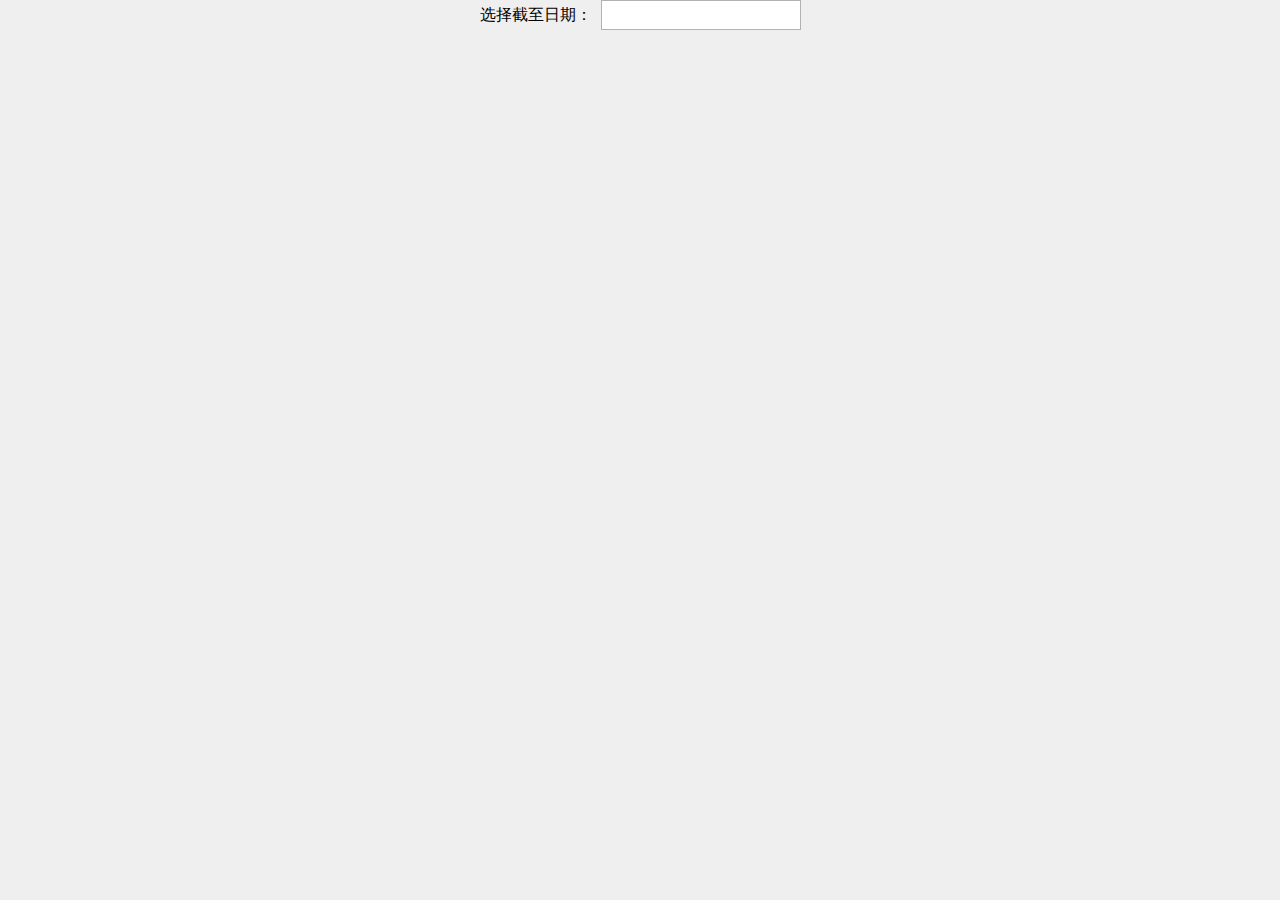
<file: task2/demo42/index.html>
<!DOCTYPE html>
<html lang="en">
<head>
    <meta charset="UTF-8">
    <title>仿win8 日历控件</title>
    <link rel="stylesheet" href="./css/calendar.css">
</head>
<body>
    <div class="calendar-wrap">
        <span>选择截至日期：</span>
        <input type="text" class="calendar-input" data-calendar   readonly="readonly">
    </div>  
</body>
<script src="./js/util.js"></script>
<script src="./js/calendar.js"></script>
<script>
    +function () {
        $ = new u();
        var oCW = $.$(".calendar-wrap");
        var oC = $.$(".calendar-wrap input");
        

        kCalendarMaker( oCW , oC , function () {
            alert("这是回调函数");
        });
    }();
</script>
</html>
</file>
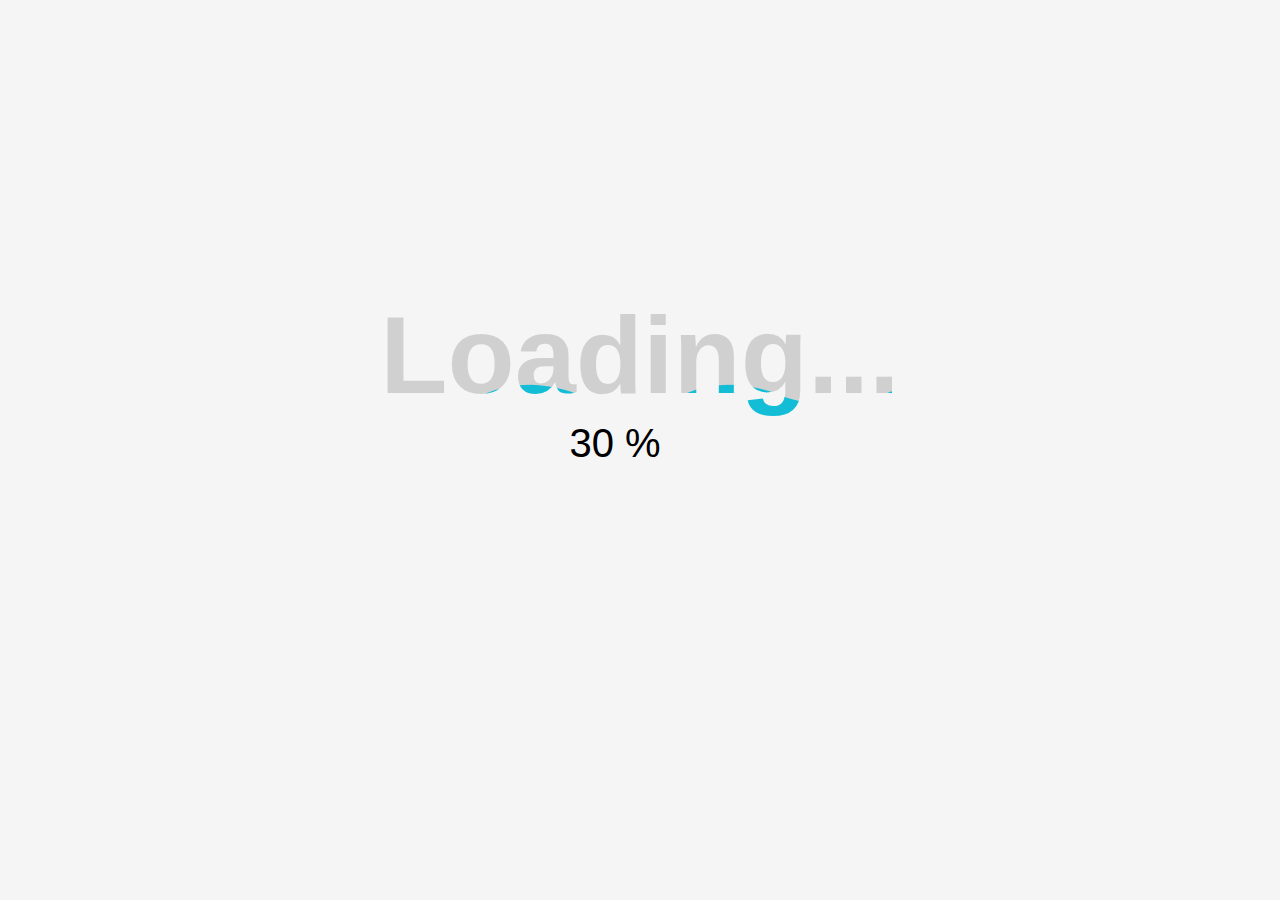
<file: task2/demo43/index.html>
<!DOCTYPE html>
<html lang="en">
<head>
    <meta charset="UTF-8">
    <title>pic-wall</title>
    <style>
        * {
            box-sizing: border-box;
        }
        body {
            position: relative;
            background: #f5f5f5;
            overflow-x: hidden;
            padding: 0;
            margin: 0;
        }

        p {
            margin: 0;
        }
        
        img {
            border: 0;
        }

        .hidden {
            -webkit-transition: 1s;
            -o-transition: 1s;
            transition: 1s;
            
            opacity: 0;
        }

        .clear-select {
            -webkit-user-select: none;
            -moz-user-select: none;
            -ms-user-select: none;
            -o-user-select: none;
            user-select: none;
        }

        .loading {
            position: absolute;
            background: #f5f5f5;
            overflow: hidden;
            width: 100%;
            height: 100%;
            text-align: center;
        }

        .wave {
            width: 520px;
            height: 120px;
            line-height: 110px;
            font: bold 110px/110px Arial;
            color: transparent;
            text-shadow: 0px 0px rgba(0,0,0,0.15);
            
            position: absolute;
            left: 50%;
            top: 40%;

            margin-left: -260px;
            margin-top: -60px;
            
            background: url(./img/wave.png) repeat-x;
            background-clip: text;
            -webkit-background-clip: text;

            animation: 0.25s wave-animation linear infinite , 2s raise-animation linear infinite alternate;
        }

        .loading-text {
            width: 100%;
            position: absolute;
            bottom: -32%;
            color: #000;
            text-indent: -50px;
            font: 200 40px/30px Arial;
        }

        @keyframes wave-animation {
              0% {
                background-position: 0 bottom;
              }

              100% {
                background-position: 200px bottom;
              }
            }
           

       @keyframes raise-animation {
          0%,20% {
            background-size: 200px 0px;
          }

          100% {
            background-size: 200px 200px;
          }
        }   
        
        .pics-wall-wrap {

        }

        .pic-box {
            position: relative;
            height: 950px;
            overflow: hidden;
            margin-bottom: 10px;
            border-left: 1px solid rgba(0,0,0,0.8);
            border-right: 1px solid rgba(0,0,0,0.8);

        }

        .gallery {
            width: 100%;
            height: 100%;
            background-repeat: no-repeat;
            background-size: cover;
            float: left;
            border: 2px solid rgba(0,0,0,0.8);
        }
        
        /* 二分之一的宽高 */
        .pic-box .two-section-width {
            width: calc(100% / 2);
        }
        
        .pic-box .two-section-height {
            height: calc(100% / 2);
        }

        /* 三分之二的宽高 */
        .pic-box .two-three-section-width {
            width: calc((100% / 3) * 2);
        }
        
        .pic-box .two-three-section-height {
            height: calc((100% / 3) * 2);
        }
        
        /* 三分之一的宽高 */
        .pic-box .three-section-width {
            width: calc(100% / 3);
        }

        .pic-box .three-section-height {
            height: calc(100% / 3);
        }
        
        .c-left {
            clear: left;
        }
        
        .c-right {
            clear: right;
        }
        
        .pic-box .f-right {
            float: right;
        }
        

        .skew-bg {
            position: absolute;
            height: 100%;
        }

        .skew-bg-l {
            left: 0;
            width: 60%
        }

        .skew-bg-r {
            width: 70%;
            right: 0;
            -webkit-clip-path: polygon(30% 0, 100% 0, 100% 100%, 15% 100%);
            -moz-clip-path: polygon(30% 0, 100% 0, 100% 100%, 15% 100%);
            -o-clip-path: polygon(30% 0, 100% 0, 100% 100%, 15% 100%);
            clip-path: polygon(30% 0, 100% 0, 100% 100%, 15% 100%);
        }

        .waitting {
            position: relative;
            overflow: hidden;
            height: 150px;
        }

        .waitting img {
            position: absolute;
            top: 50%;
            left: 50%;
            margin-left: -92px;
            margin-top: -19px;
        }
    </style>
</head>
    
<body>
    <article class="loading">
        <section class="wave clear-select">
            Loading...            
            <p class="loading-text">
                0%
            </p>
        </section>
        
    </article>

    <article class="pics-wall-wrap">
        <section class="pics-wall">
        </section>

        <section class="waitting hidden">
            <img src="./img/cat.gif" alt="">
        </section>
    </article>
    <script src="javascript.js"></script> 
</body>
</html>
</file>
<file: demo9/css/index.css>
/***********************************************\

		@ author : owen | 欧阳湘粤;
		@ github : github.com/numerhero;
		@ mail   : 469564715@qq.com;
		@ QQ     : 469564715;

\***********************************************/

/* Consolas */
@font-face {
	font-family:'Consolas';
	src:url('../font/Consolas.eot');
	src:url('../font/Consolas.eot') format('embedded-opentype'),
	url('../font/Consolas.woff') format('woff'),
	url('../font/Consolas.ttf') format('truetype'),
	url('../font/Consolas.svg') format('svg');font-weight:normal;font-style:normal
}

* {
	box-sizing: border-box;
	font-family: "Consolas","微软雅黑";
	outline: none;
}

i {
	font-style: normal;
}

a {
	text-decoration: none;
	transition: 0.4s;
}

a:hover {
	color: #66D9EF;
}

h1,h2 {
	font-size: 100%;
	font-weight: 200;
	margin: 0;
}

body {
	margin: 0;
	padding: 0;
}

input {
	border: none;
	padding: 0;
}

ul {
	padding: 0;
	margin: 0;
	list-style: none;
}

table {
	border-collapse: collapse;
}

td {
	padding: 0;
}

p {
	margin: 0;
}

.clearfix {
	display: table;
	zoom: 1;
}

.clearfix::after {
	content:"";
	width: 0;
	height: 0;

	clear: both;
	display: block;
	visibility: visible;
}

.clear-select {
	-webkit-touch-callout: none;
	-webkit-user-select: none;
	-khtml-user-select: none;
	-moz-user-select: none;
	-ms-user-select: none;
	user-select: none;
}

.container {
	width: 100%;
	height: auto;
	min-width: 900px;
}

.header {
	width: 100%;
	height: 55px;
	background: #4C89BB;

	overflow: hidden;
	padding-top: 10px;
}

.logo {
	float: left;
	width: 36px;
	height: 36px;

	background: url(../images/header/header.png) 0 0;
	margin: 0 0 0 45px;
}

.sign-user {
	display: inline-block;
	width: 18px;
	height: 14px;

	background: url(../images/header/header.png) -38px -22px;
}

.sign-in {
	float: right;
	width: auto;
	height: 25px;
	
	margin: 4px 90px 0 18px;
	font: 100 12px/12px inherit;
}

.sign-in span {
	color: #fff;
}

.search-bar {
	float: right;
	width: 310px;
	height: 28px;

	background: #fff;
	border-radius: 14px;
	margin: 4px 0 0 0;
	padding: 0 18px;
}

.search-magnifier {
	float: left;
	width: 16px;
	height: 16px;
	margin-top: 6px;

	background: url(../images/header/header.png) -38px 0px;
} 

.search-input {
	float: left;
	width: 258px;
	height: 100%;
	
	text-indent: 5px;
}

.left-side {
	float: left;
	width: 17%;
	height: 1210px;
	padding-top: 18px;
	overflow: hidden;
	background: #302938;
}

.left-side-header {
	width: 100%;
	overflow: hidden;
}

.avatar {
	width: 185px;
	height: 58px;
	padding: 0 0 0 45px;
}
.avatar-wrap {
	float: left;
	width: 58px;
	height: 58px;

	padding: 5px;
	background: url(../images/left-side/left-side.png) 0px 0px;
}

.avatar-img {
	float: left;
	display: block;
	width: 45px;
	height: 45px;

	border-radius: 50%;
	overflow: hidden;
	background: url(../images/left-side/avatar.png)
}

.avatar-name {
	float: left;
	
	margin: 20px 0 0 16px;
	font: 300 16px/21px inherit;
}

.avatar-name span {
	color :#f6f3f2;
}

.user-info {
	width: 115px;
	height: 40px;

	margin: 20px 0 0 45px;
	clear: both;
}

.user-info a {
	display: inline-block;
	width: 50px;
	height: auto;

	color: #767f92;
	font: 100 16px/18px "微软雅黑";
	text-align: center;
}
.user-info a:hover {
	color: #fff;
}

.user-collection {
	float: left;
}

.user-fans {
	float: right;
}

#left-side-list {
	width: 100%;
	height: auto;
	font: 200 12px/16px "Consolas","微软雅黑";
	padding: 20px 0 0;
	overflow: hidden;
}

.list-module {
	width: 100%;
	padding: 10px 0 15px 40px;
	overflow: hidden;
}

.click-active {
	background: #3E384A;
}

.click-active .list-module-title {
	color: #fff;
}

.list-module-title-wrap {
	height: 25px;
	
	padding: 5px 0 5px 5px;
}

.list-module-title-wrap-icon {
	display: inline-block;
	width: 12px;
	height: 10px;
	background: url(../images/left-side/left-side.png) -70px -0px;
}

.list-module-title {
	color: #767f92;
}


.folders-list {
	padding-left: 25px;
}

.folders-list-module {
	width: 100%;
	height: auto;
	overflow: hidden;
}

.list-module:hover {
	background: #3E384A; 
}

.folders-list-module-wrap {
	height: 20px;
	padding-top: 4px;
}

.folders-list-module-wrap span {
	float: left;
	display: block;
	width: 13px;
	height: 13px;
	margin-right: 4px;
}

.folders-list-module-wrap-icon-folder {
	background: url(../images/left-side/left-side.png) -103px -25px;
}

.folders-list-module-wrap-icon-arrow {
	background: url(../images/left-side/left-side.png) -13px -62px;
}

.folder-active .folders-list-module-wrap-icon-folder {
	background: url(../images/left-side/left-side.png) -72px -25px;
}

.folder-active  .folders-list-module-wrap-icon-arrow {
	background: url(../images/left-side/left-side.png) -32px -63px;
}

.folder-active .folders-list-module-wrap-title {
	color: #fff !important;
}

.folders-list-module-wrap .folders-list-module-wrap-title {
	float: left;
	width: auto;
	height: 20px;
	color: #767F92;
}

.file-list {
	padding-left: 25px;	
}

.file-list-module {
	width: 100%;
	overflow: hidden;
}

.file-list-module-wrap {
	width: 100%;
	height: 20px;
	padding-top: 4px;
}

.file-list-module-wrap-file {
	display: inline-block;
	width: 13px;
	height: 13px;
	background: url(../images/left-side/left-side.png) -70px -44px;
}

.file-list-module-wrap-title {
	color: #767F92;
}

.icon-share {
	background: url(../images/left-side/left-side.png) -102px -47px;
}

.icon-collect {
	background: url(../images/left-side/left-side.png) -70px -65px;
}

.icon-account {
	background: url(../images/left-side/left-side.png) -100px -2px;
}

.content {
	overflow: hidden;
	width: 83%;
	height: 1210px;

	background: #EEEBE9;
}

.task-process {
	width: 100%;
	height: 30px;

	background: #FEFEFE;
	padding: 8px 0 0 30px;
}

.task-process-list {
	height: 22px;
	width: auto;
	
	color: #aca8a7;
	font: 200 16px/16px "Consolas","微软雅黑";
}

.task-process-list li {
	float: left;
}
.task-process-active a {
	color: #66D9EF !important;
}

.task-search {
	width: 893px;
	height: 87px;
	margin: 10px auto 0;
	padding: 15px 100px 0;
	background: #fff;
}

.task-search-wrap {
	width: auto;
	height: 72px;
}

.task-search-wrap li {
	float: left;
	height: 100%;
}

.task-search-wrap span {
	font: 200 12px/16px "Consolas","微软雅黑";
	color: #aca8a7;
}

.chose-search {
	position: relative;
	margin-left: 10px;
}

.the-third-li {
	width: 275px;
	margin-left: 30px;
}

.f-block {
	float: left;
}

.chose-search span {
	float: left;
	margin: 5px 10px 0 0;
}


.select-block {
	width: auto;
	height: auto;

	margin: 5px;
}
.select {
	float: left;
	position: relative;
	overflow: hidden;

	height: 25px;
	border: 1px solid #BBBBBB;
	color: #322e30;
	cursor: pointer;
}

.select h1 {
	width: auto;
	padding: 5px 20px 5px 5px;

	font: 200 12px/14px "Consolas","微软雅黑";
}

.select-arrow {
	position: absolute;
	right: 5px;
	top: 0;

	display: block;
	width: 10px;
	height: 25px;
	background: url(../images/content-module1/content-module1.png) 0px 7px;
}

.chose-search .select-user {
	width: 120px;
}

.chose-search-change {
	position: absolute;
	right: -35px;
	top: 0;
	width: 35px;
	height: 72px;
	background: url(../images/content-module1/content-module1.png) -22px 15px no-repeat;
}

.chose-search-btn {
	width: 50px;
	height: 25px;
	color: #fff;
	background: #568ABD;
	
	font-size: 12px;
	border-radius: 5px;
	cursor: pointer;
	margin-top: 20px;

}

.task-calendar {
	width: 893px;
	height: 65px;

	margin: 10px auto 0;	
}

.task-calendar-arrow {
	float: left;
	position: relative;
	width: 35px;
	height: 100%;
	background: #fff;
}

.tc-rr {
	margin-left: 6px;
}

.task-calendar-arrow a{
	position: absolute;
	top: 38%;
	left: 50%;
	
	width: 12px;
	height: 18px; 

	margin-left: -6px;
	margin-right: -9px;
	display: block;
}

.left-arrow {
	background: url(../images/content-module2/content-module2.png) -3px -3px no-repeat;	
}

.right-arrow {
	background: url(../images/content-module2/content-module2.png) -16px -3px no-repeat;
}

.task-calendar-block {
	float: left;
	width: 110.5px;
	height: 100%;
	
	margin-left: 6px;
	background: #fff;
}

.task-calendar-block-border {
	width: 100%;
	height: 4px;
}

.block-active {
	background: #5D89C5;
}

.task-calendar-block-wrap {
	width: 100%;
	height: 61px;

	padding: 10px 10px 0;
	font-size: 14px;
}

.task-calendar-block-wrap h1 {
	width: 100%;
	height: 12px;
	color: #000;
	text-align: center;

	margin-bottom: 8px;
}

.task-calendar-block-wrap h2 {
	color: #ACA8A8;
	text-indent: 8px;
}

.task-calendar-block-wrap h2 span {
	font-size: 25px;
	color: #E97526;
}

.task-calendar-history {
	width: 100%;
	height: 100%;

	padding: 12px 10px;
}

.task-calendar-history a {
	width: 100%;
	height: 100%;
	display: block;
}

.history {
	display: inline-block;
	width: 32px;
	height: 100%;
	background: url(../images/content-module2/content-module2.png) 0px -18px no-repeat;
}

.search-history {
	display: inline-block;
	color: #686161;
	font-size: 12px;
	line-height: 45px;
	vertical-align: top;
	color: #545052;
}

.task-count {
	width: 893px;
	height: 90px;
	margin: 18px auto;
}

.task-count-block {
	float: left;
	width: 208px;
	height: 66px;

	margin-right: 20px;
	box-shadow: 0px 0px 2px #ccc; 
}

.tc-title {
	font-weight: 500;
}

.tc-o-block {
	background:#51B3A2;
}

.tc-tw-block {
	background:#568ABD;
}

.tc-ti-block {
	background:#C84A3E;
}

.tc-fo-block {
	background:#D9CD50;
}

.zero-margin {
	margin: 0;
}

.task-count-border {
	float: left;
	width: 4px;
	height: 100%;
}

.task-count-bolck {
	float: left;
	width: 204px;
	height: 100%;
	
	background: #fff;
	padding: 10px;
}

.count-content {
	float: left;
	width: 60px;
	height: 45px;
}

.color-bolck {
	float: right;
	width: 60px;
	height: 45px;
}

.count-content h2 {
	font-size: 10px;
	line-height: 25px;
	text-indent: 4px;
	color: #aca8a7;
}

.task-content {
	width: 893px;
	height: 722px;
	margin: 0 auto;
}

.task-content>div {
	float: left;
	border-radius: 5px;
	background: #fff;
	border: 1px solid #ccc;
	overflow: hidden;
}

.task-table1 {
	width: 530px;
	height: 355px;
}

.tb1-margin-t {
	margin-top:8px;
}

.task-table2 {
	width: 350px;
	height: 355px;
}

.r-ten-margin {
	margin-right: 10px;margin: ;
}

.tb2-margin {
	margin: 8px 10px 0 0
}

.tbc-padding {
	padding:10px 24px 13px;
}

.task-table-wrap {
	width: 100%;
	height: 40px;
	background: #F4F3F3;

	padding: 12px 0 0 20px;
	border-bottom: 1px solid #ccc;
}

.task-table-wrap h1 {
	font: 400 12px/14px "Consolas","微软雅黑";
	color: #aca8a7;
}

.task-table1-content {
	width: 100%;
	height: 305px;

	padding: 10px 18px 25px;
}

.task-table-tabs {
	width: 100%;
	height: 27px;

}

.task-table-tabs li {
	float: left;
	position: relative;
	width: 82px;
	height: 100%;
	
	font: 200 12px/25px "Consolas","微软雅黑";
	
	border-radius: 3px;
	background: #EDEAEC;

	margin-right: 3px; 	
	color: #545052;
	text-align: center;
}

.task-table-tabs li::after {
	position: absolute;
	bottom: -2px;
	left: 0;
	content: "";
	display: block;
	width: 80px;
	height: 4px;

	background: transparent;
}

.task-table-tabs .tabs-active {
	border: 1px solid #ccc;
	border-bottom: none;
	background: #fff;
}

.task-table-tabs .tabs-active::after {
	background: #fff;
}

.task-table-content-wrap {
	width: 100%;
	height: 252px;
	border: 1px solid #ccc;
	background: #fff;

	padding: 25px;
}

.task-table-content-wrap li table {
	width: 100%;
	height: 100%;
	font: 200 12px/18px "微软雅黑";
	text-align: center;
	border-left: 1px solid #ccc;
	border-bottom: 1px solid #ccc;
}

.task-table-content-wrap li table td {
	height: 29px;
	font-weight: bold;
	border-top: 1px solid #ccc;
	border-right: 1px solid #ccc;
}

.td-active {
	background: #F4F3F3;
}

.task-table2-content {
	width: 100%;
	height: 314px;

	padding: 10px 24px 26px;
}

.task-table2-content-title {
	border-bottom: 1px solid #ccc;
	padding-left: 10px;
}

.task-table2-content h1 {
	width: 100%;
	height: 18px;

	color: #c4bfbe;
	font: 200 12px/25px "Consolas","微软雅黑";
}

.task-table2-content h2 {
	font: 500 14px/25px "Consolas","微软雅黑";
}

.task-table2-content-bar>div{
	float: left;
	height: 43px;
	padding-left: 10px;
}

.bar-cell-l {
	width: 99px;
	border-right: 1px solid #ccc;
}

.bar-cell-r {
	width: 200px;
}

.task-table2-content-con {
	width: 100%;
	
	padding-left: 10px;
	border-top: 1px solid #ccc;
	border-bottom: 1px solid #ccc;
}

.task-table2-content-con p {
	width: 100%;
	height: 130px;
	font: 500 14px/25px "Consolas","微软雅黑";
}

.task-table2-content-footer {
	width: 100%;
}

.task-table2-content-footer .chose-search-btn {
	float: right;
	margin: 4px 0 0 0; 
}

.task-table2-content-footer label input {
	width: 15px;
	height: 15px;
	margin-top: 5px;
	vertical-align: text-bottom;
	
}
.task-table2-content-footer span {
	font: 500 14px/14px "Consolas","微软雅黑";
	cursor: pointer;
}

.task-table2-content-footer span:hover {
	color: #66D9EF;
}

.task-table2-content .select h1 {
	width: auto;
	padding: 5px 20px 5px 5px;
	color: #000;
	font: 200 12px/14px "Consolas","微软雅黑";
}

.task-table3-title {
	width: 100%;
	border-bottom: 1px solid #B7CDEA;
}

.task-table3-title li {
	float: left;
}

.task-table3-body {
	width: 100%;
}

.task-table3-body table {
	margin: 0 auto;
}

.task-table3-body table td:hover {
	cursor: pointer;
	box-shadow: 0 0 1px 1px #F1D99F;
}

.table-title {
	padding-bottom: 3px;
	border-bottom: 1px solid #ccc;
}


.task-table3-body .table-title td{
	font: 500 13px/14px "Consolas","微软雅黑";
}

.task-table3-body .table-title td {
	
	height: 22px;
}

.task-table3-body td {
	width: 40px;
	height: 45px;
	text-align: center;
}

.task-table3-body td h1 {
	color: #000;
}

.task-table3-body td span {
	font: 500 10px/14px "Consolas","微软雅黑";
}

.task-table3-body td .holiday {
	color: red;
}

.vehicle-table th,.vehicle-table td {
	height: 26px;
	border-top: 1px solid #ccc;
	border-right: 1px solid #ccc;
	text-align: left;
}

.vehicle-table {
	width: 100%;
	
	border-bottom: 1px solid #ccc;
	border-left: 1px solid #ccc; 
}

.vehicle-table th {
	text-indent: 10px;
	font: 500 15px/14px "Consolas","微软雅黑";
}

.vehicle-table td {
	text-indent: 15px;
	font: 200 14px/14px "Consolas","微软雅黑";
}

.vehicle-table tr {
	cursor: pointer;
}

.vehicle-table tr:hover {
	background: #f4f3f3;
}

.vehicle-table .vehicle-table-title {
	cursor: default;
}

.vehicle-table .vehicle-table-title:hover {
	background: #fff;
}

.vehicle-table-cell1 {
	width: 67px;
}

.vehicle-table-cell2 {
	width: 90px;
}

.vehicle-table-cell3 {
	width: 290px;
}

.vehicle-table-process {
	display: inline-block;
	width: 168px;
	height: 4px;
	
	vertical-align: top;
	margin-top: 4px;
	background: #dcdad9;
}

.vehicle-table-f-process {
	display: block;
	height: 100%;
}
.process-color-first {
	background:#eb7257;
	width: 80%;
}
.process-color-second {
	background: #ed8456;
	width: 70%;
}
.process-color-third {
	background:#eea155;
	width: 60%;
}
.process-color-blue {
	background:#8dcbee;
}

.process-four {
	width: 50%;
}

.process-five {
	width: 45%;
}

.process-six {
	width: 40%;
}

.process-seven {
	width: 35%;
}

.process-eight {
	width: 30%;
}

.process-nine {
	width: 25%;
}

.process-ten {
	width: 20%;
}
</file>
<file: task1/demo12/css/index.css>
/***********************************************\

    @author:    杨亚洲;
    @github:    github.com/allenyangfly;
    @mail：      allenyang1995@outlook.com;
    @qq:        827883530;

\************************************************/

@charset"UTF-8";


/*
    reset
*/
table{
    /*no space*/
    border-collapse:collapse;
}
ul,ol{
    padding:0;
    margin:0;
}
li{
    list-style: none;
}

/*
    layout
*/
#top-table{
    margin-bottom: 100px;
}

#top-table td,th{
    border:2px solid #fff;
}

#top-table th{
    color:#fff;
    background: #000;
    font-weight:normal;
}

#top-table tbody tr:nth-of-type(even){
    background: #ccc;
}


#top-table tbody tr:nth-of-type(n){
    color:red;    
}

#top-table tbody tr:nth-of-type(n+4){
    color:#000;
}

#content-inp{
    color:#ccc;
    transition: 1.5s;
    width:150px;
    border:1px solid #c0c0c0;
    margin-bottom: 100px;
}

#content-inp:focus{
    color:#000;
    width:300px;
    box-shadow: 0px 0px 10px #000;
}


#banner{
    position: relative;
    width:400px;
    height:200px;
    margin-bottom: 200px;
    overflow: hidden;
}

#banner .banner-img{
    width:100%;
    height:100%;
    position: relative;
    /*left:-100%;*/
}

#banner .banner-img li{
    width:100%;
    height:100%;
    position: absolute;
    transition: 2s;
}

#banner .banner-img li:nth-of-type(1){
    background: #e74f4d;

}
#banner .banner-img li:nth-of-type(2){
    background: #3060aa;
}
#banner .banner-img li:nth-of-type(3){
    background: #37acee;
}

@keyframes move{
    0% { 
        left:-100%; 
    }
    100% { 
        left:0%;
    }
}

#banner .banner-btn{
    position: absolute;
    bottom:0px;
    right:0px;
}
#banner .banner-btn li{
    width:30px;
    height:30px;
    background: rgba(256,256,256,0.5);
    float: left;
    margin-left: 1px;
    line-height: 30px;
    text-align: center;
    position: relative;
    z-index: 5;
}
#banner .banner-btn li a{
    display: block;
    width:100%;
    height:100%;
    text-decoration: none;
}


li:target{
    z-index: 3;
    animation:move 1s linear;
}
</file>
<file: task1/demo6/css/index.css>
/***********************************************\

	@author:	杨亚洲;
	@github:	github.com/allenyangfly;
	@mail：		allenyang1995@outlook.com;
	@qq:  		827883530;

\************************************************/

@charset"UTF-8"

/*
	reset
*/

body,h1,h2,h3,p{
	margin: 0;
	padding: 0;
}

body{
	margin: 0;
}
em{
	font-family: normal;
}

a{
	text-decoration: none;
}

img{
	border: none;
	/*Top row of elements are aligned in the top of the highest element*/
	vertical-align: top;
}


body{
	font-size: 12px;
	font-family: "微软雅黑";
}

/*
	public
*/

.center{
	margin: 0 auto;
	width: 892px;
	padding-left: 44px;
	padding-right: 44px;
}
.fl{
	float: left;
}
.fr{
	float: right;
}
.clear{
	zoom: 1;
}
.clear:after{
	content: "";
	display: block;
	clear: both;
}

/*
	layout
*/


/*header*/
#header{
	height: 61px;
	position: relative;
}

#header .header-logo{
	width: 110px;
	height: 61px;
	background: #d55d5c;
	position: relative;
}
#header .header-logo span{
	position: absolute;
	bottom: 0px;
	color: #fff;
	font-family:"黑体";
	display: inline-block;
	padding-left: 7px;
	padding-bottom: 6px;
}
#header .header-date{
	position: absolute;
	right: 44px;
	bottom: 6px;
	color: #d45d5c;
	font-family: "黑体";
}
.linear{
	height: 2px;
	background: #938e8c;
}

/*main*/
#main{
	margin-top: 34px;
	height: 301px;
}

#main .section{
	width: 641px;
	height: 100%;
	background-image: url(../images/main_1.jpg);
}

#main .section-picl{
	width: 191px;
	height: 100%;
	background: #395547;
	opacity: 0.4;
}
#main .section-picr{
	height: 100%;
	width: 191px;
	background: #e3b8b4;
	opacity: 0.4;
}

#main .option{
	width: 203px;
	height: 100%;
	border-top: 2px solid #cc8091;
}
#main .option .option_line1{
	font-size: 13px;
	height: 35px;
	font-family: "微软雅黑";
	line-height: 30px;
	border-bottom:2px solid #000;
}
#main .option  strong{
	font-weight: normal;
	font-size: 18px;
}

#main .option .option_line2{
	font-size: 13px;
	height: 28px;
	font-family: "微软雅黑";
	
	border-bottom:2px solid #000;
}
#main .option .option_line3{
	margin-top: 5px;
	display: inline-block;
	color:#676767;
	line-height: 10px;
	font-size: 12px;
	font-family: "楷体";
}
#main .option .option_line4{
	font-size: 116px;
	color: #75b86b;
	font-family: "微软雅黑";
	font-weight: bold;
}
#main .option .option_line5 .fl{
	margin: 0;
	font-size: 55px;
	color: #cc8091;
}
#main .option .option_line5 .fr{
	margin:0px; 
}
#main .option .option_line5 .fr span{
	padding-top: 24px;
	height:21px;
	display: block;
	font-size: 21px;
	color: #cc8091;
}
#main .option .option_line5 .fr{
	color: #b6b6b7;
}

/*text*/
#text{
	margin-top: 42px;
}
#text .article{
	margin-right:28px;
	width:226px;
}
#text .article span{
	display: inline-block;
	font-family: "微软雅黑";
	color:#418c59;
	font-size: 16px;
	font-weight: bold;
	border-bottom: 2px solid #418c59; 
	margin-bottom: 12px;
}
#text .narrowl{
	width:204px;
}

#text .narrowl span{
	color:#d2994f;
	border-bottom: 2px solid #d2994f;
}

#text .narrowr{
	width:130px;
}
#text .narrowr span{
	color:#cc7680;
	border-bottom: 2px solid #cc7680;
}
#text .narrowr .space{
	height:30px;
}
#text .narrowr p{
	color:#231815;
	font-family: "微软雅黑";
	line-height: 16px;
	opacity: 0.7;
	margin:0;
}
#text .narrowr p strong{
	color:#cd4a48;
	font-family: "微软雅黑";
	font-style: italic;
}

/*content*/
#content{
	margin-top: 75px;
	padding-bottom: 38px;
}

#content .section{
	width:415px;
}
#content .section-banner{
	font-style: italic;
	font-family: "黑体";
	border-bottom: 2px solid #10456b;
}
#content .section-banner strong{
	font-size: 72px;
	margin:0px;
	color: #f5e327;
	font-weight: bold;
	line-height: 20px;
}
#content .section-banner .top{
	line-height: 42px
}
#content .section-banner .bot{
	
}
#content .section-banner span{
	
	font-size: 42px;
	color: #11456b;
	font-style: normal;

}
#content .section-banner p{
	font-size: 33px;
	color: #11456b;
	font-style: normal;
	line-height: 41px;
	margin: 0px;
	font-family: "黑体";
}

#content .section-article{
	color:#767777;
	line-height: 16px;
	font-family: "宋体";
	padding-top: 22px;
}

#content .section-article strong{
	font-size: 70px;
	color:#f5e327;
	line-height: 70px;
	float: left;
	font-family: "微软雅黑";
	font-weight: normal;
	padding-right:5px;
	padding-bottom: 10px;
}


#content .section-article img{
	float: right;
	padding:22px 0 22px 22px;
}

#content .options-pic{
	position: relative;
}

#content .options-pic .images-bot-back{
	position: absolute;
	height: 60px;
	bottom: 0px;
	width: 100%;
	background: #000;
	opacity: 0.4;
}
#content .options-pic .images-bot-text{
	position: absolute;
	bottom:0;
	height:60px;
}
#content .images-bot-text h1{
	display: inline-block;
	width: 38px;
	margin: 8px 0;
	height:44px;
	float: left;
	border-right:3px solid #72b16a;
}
#content .images-bot-text span{
	font-size: 26px;
	color:#fff;
	line-height:60px;
	padding-left: 12px;
	padding-right: 9px;
}
#content .images-bot-text em{
	color:#72b16a;
	line-height: 140%;
}


#content .options-bot{
	width: 439px;
	height: 318px;
	margin-top: 30px;
	background: #efedd7;
	padding-right: 20px;
} 
#content .options-bot .bot_top{
	background: url(../images/content_text_1.png) no-repeat 32px 45px;
	padding-top: 26px;
	padding-bottom: 12px;
	padding-left: 48px;
}
#content .bot_top span{
	display: inline-block;
	font-size: 16px;
	font-family: "宋体";
	line-height: 40px;
	color:#5a5b5b;
}
#content .bot_top em{
	display: inline-block;
	color:#5a5b5b;
	font-family: "宋体";
	line-height: 40px;
	float: right;
}

#content .bot_bottom{
	width: 439px;
	height: 160px;
	padding-right: 20px;
}

#content .bot_bottom .bottom_logo{
	width: 260px;
	height: 84px;
	background: #d55d5c;
	padding-top: 40px;
	padding-bottom: 36px;
}

#content .bottom_logo h1{
	font-size: 110px;
	color: #fff;
	margin:0;
	float: left;
	line-height: 85px;
	padding-left:12px;
	padding-right: 6px;
	border-right: 2px solid #fff; 
	margin-right: 6px;
}

#content .bottom_logo span{
	font-size: 21px;
	color:#fff;
	font-family: "黑体";
	font-style: italic;
	line-height: 24px;
}

#content .bottom_logo em{
	margin-top:6px; 
	display: inline-block;
	font-size: 12px;
	color:#fff;
	font-family: "黑体";
	line-height: 10px;
}

#content .bottom_article{
	width:164px;
	padding-left: 14px;

	position: relative;
}
#content .bottom_article p{
	font-size: 14px;
	font-family: "黑体";
	text-indent: 40px;
	color:#5a5b5b;
} 
#content .bottom_article .fl{
	left:-22px;
}
#content .bottom_article .fr{
	right:-38px;
	bottom:-50px;
}

#content .bottom_article span{
	font-size: 72px;
	color:#d45d5c;
	font-family: "黑体";
	line-height: 72px;
	position: absolute;
	
	font-style: normal;
}


/*
	footer
*/
#footer{
	height: 100px;
}
#footer .linear{
	height:1px;
} 
#footer span{
	color:#d45d5c;
	font-family: "黑体";
}
</file>
<file: task2/demo42/css/calendar.css>
@charset "UTF-8";
/* reset */
@font-face {
  font-family: "Consolas";
  src: url("../font/Consolas.eot"), url("../font/Consolas.woff") format("woff"), url("../font/Consolas.ttf") format("truetype"), url("../font/Consolas.svg") format("svg");
  font-weight: normal;
  font-style: normal; }
* {
  box-sizing: border-box;
  outline: none; }

a {
  text-decoration: none;
  color: #000; }

body {
  margin: 0;
  padding: 0;
  background: #EFEFEF;
  font-family: "Consolas","微软雅黑"; 
  text-align: center;
}

ul {
  list-style: none;
  padding: 0;
  margin: 0; }

.c-s {
  -webkit-user-select: none;
  -moz-user-select: none;
  -ms-user-select: none;
  -o-user-select: none;
  user-select: none; }

.hidden {
  visibility: hidden;
  opacity: 0;
  transition: 0.3s ease; }

.none {
  display: none !important; }

.w {
  width: 100%;
}

.h {
  height: 100%;
}

.calendar-wrap {
  display: inline-block;
  position: relative;
  width: auto;
}
.calendar-wrap input[type="text"] {
  width: 200px;
  height: 30px;
  border: 1px solid rgba(0, 0, 0, 0.3);
}
.calendar-wrap .calendar-input {
  cursor: pointer;
  text-indent: 5px;
  color: rgba(0, 0, 0, 0.6);
}
.calendar-wrap .calendar-table {
  width: 250px;
  height: 250px;
  position: absolute;
  bottom: -260px;
  right: -15%;
  border-radius: 3px;
  background: #e77408;
}
.calendar-wrap .calendar-table::before {
  position: absolute;
  top: -19px;
  left: 50%;
  content: "";
  display: block;
  width: 0;
  height: 0;
  margin-left: -5px;
  z-index: 2;
  border: 10px solid transparent;
  border-bottom: 10px solid #e77408;
}
.calendar-wrap .calendar-table .calendar-caption {
  height: 55px;
  border-radius: 3px;
}
.calendar-wrap .calendar-table .calendar-caption .m-date-choose {
  position: relative;
  width: 160px;
  height: 30px;
  margin: 0 auto;
}
.calendar-wrap .calendar-table .calendar-caption .m-date-choose a {
  position: absolute;
  top: 80%;
  display: block;
  width: 0;
  height: 0;
  border: 6px solid transparent;
}
.calendar-wrap .calendar-table .calendar-caption .m-date-choose .l-arrow {
  left: -20px;
  width: 0;
  height: 0;
  margin-top: -15px;
  margin-left: -3px;
  border-right: 6px solid #fff;
}
.calendar-wrap .calendar-table .calendar-caption .m-date-choose .l-arrow:hover {
  border-right: 6px solid #66D9EF;
}
.calendar-wrap .calendar-table .calendar-caption .m-date-choose .r-arrow {
  right: -20px;
  margin-top: -15px;
  margin-right: -3px;
  border-left: 6px solid #fff;
}
.calendar-wrap .calendar-table .calendar-caption .m-date-choose .r-arrow:hover {
  border-left: 6px solid #66D9EF;
}
.calendar-wrap .calendar-table .calendar-caption .m-date-choose .m-date-list {
  overflow: hidden;
  text-align: center;
  line-height: 35px;
  font-weight: 200;
  font-size: 18px;
  cursor: pointer;
}
.calendar-wrap .calendar-table .calendar-caption .m-date-choose .m-date-list li span {
  color: #fff;
  display: inline-block;
}
.calendar-wrap .calendar-table .calendar-caption .m-date-choose .m-date-list:hover {
  background: rgba(215, 215, 215, 0.3);
}
.calendar-wrap .calendar-table .calendar-caption .week-list-wrap {
  height: 25px;
}
.calendar-wrap .calendar-table .calendar-caption .week-list-wrap .week-list {
  height: 100%;
  font-size: 0;
  padding: 0 5px;
}
.calendar-wrap .calendar-table .calendar-caption .week-list-wrap .week-list li {
  display: inline-block;
  color: #fff;
  width: calc(240px / 7);
  white-space: nowrap;
  height: 100%;
  text-align: center;
  font: 300 14px/25px Arial;
}
.calendar-wrap .calendar-table .calendar-body {
  height: 195px;
  border-radius: 0 0 3px 3px;
  background: #f5f5f5;
}
.calendar-wrap .calendar-table .calendar-body table {
  width: 100%;
  height: 100%;
  border-radius: 3px;
  box-shadow: inset 0px 0px 1px rgba(0, 0, 0, 0.3);
}
.calendar-wrap .calendar-table .calendar-body table tbody {
  text-align: center;
  font-weight: 100;
  font-size: 0;
}
.calendar-wrap .calendar-table .calendar-body table tbody tr td:hover {
  cursor: pointer;
  box-shadow: inset 0px 0px 4px #66BE91;
}
.calendar-wrap .calendar-table .calendar-body .n-date-list tbody tr {
  font-size: 16px;
  height: calc(100% / 6);
}
.calendar-wrap .calendar-table .calendar-body .n-date-list tbody tr .useless {
  color: #D3D5D6;
}
.calendar-wrap .calendar-table .calendar-body .n-date-list tbody tr .useless:hover {
  cursor: default;
  box-shadow: none;
}
.calendar-wrap .calendar-table .calendar-body .n-date-list tbody tr .focus {
  box-shadow: inset 0px 0px 4px #D92672;
}
.calendar-wrap .calendar-table .calendar-body .l-date-list tbody tr {
  font-size: 18px;
  height: calc(100% / 3);
}
.calendar-wrap .calendar-table .calendar-body .l-date-list tbody tr .museless {
  color: #D3D5D6;
}
.calendar-wrap .calendar-table .calendar-body .l-date-list tbody tr .museless:hover {
  cursor: default;
  box-shadow: none;
}
.calendar-wrap .calendar-table .calendar-body .l-date-list tbody tr td {
  width: calc(100% / 4);
}
.calendar-wrap .calendar-table .g-date-list tbody tr {
  font-size: 20px;
  height: calc(100% / 3);
}
.calendar-wrap .calendar-table .g-date-list tbody tr .yuseless {
  color: #D3D5D6;
}
.calendar-wrap .calendar-table .g-date-list tbody tr .yuseless:hover {
  cursor: default;
  box-shadow: none;
}
.calendar-wrap .calendar-table .g-date-list tbody tr td {
  width: calc(100% / 4);
}

/*# sourceMappingURL=calendar.css.map */
</file>
